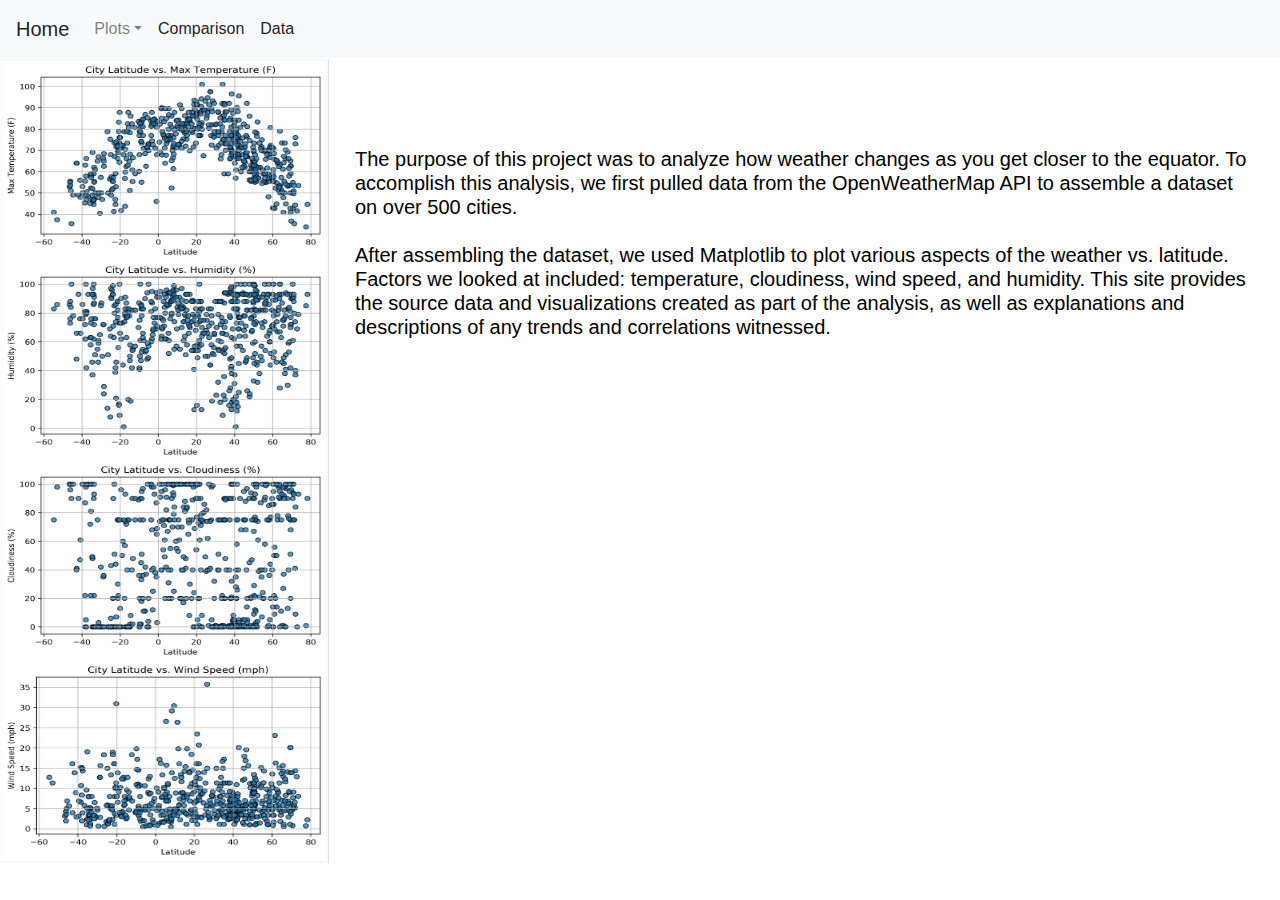
<file: index.html>
<!DOCTYPE html>
<html lang="en-us">
<head>
  <meta charset="UTF-8">
  <title>Web-Design-Challenge</title>
  <link rel="stylesheet" href="https://stackpath.bootstrapcdn.com/bootstrap/4.3.1/css/bootstrap.min.css" integrity="sha384-ggOyR0iXCbMQv3Xipma34MD+dH/1fQ784/j6cY/iJTQUOhcWr7x9JvoRxT2MZw1T" crossorigin="anonymous">
  <link rel="stylesheet" href="style.css">
</head>

<body>

  <!-- navbar configuration -->
  <nav class="navbar navbar-expand-lg navbar-light bg-light">
    <a class="navbar-brand" href="index.html">Home</a>
    <button class="navbar-toggler" type="button" data-toggle="collapse" data-target="#navbarSupportedContent" aria-controls="navbarSupportedContent" aria-expanded="false" aria-label="Toggle navigation">
      <span class="navbar-toggler-icon"></span>
    </button>
    <div class="collapse navbar-collapse" id="navbarSupportedContent">
      <ul class="navbar-nav mr-auto">
        <li class="nav-item dropdown">
          <a class="nav-link dropdown-toggle" href="#" id="navbarDropdown" role="button" data-toggle="dropdown" aria-haspopup="true" aria-expanded="false">Plots</a>
          <div class="dropdown-menu" aria-labelledby="navbarDropdown">
            <a class="dropdown-item" href="fig1.html">Max Temperature</a>
            <a class="dropdown-item" href="fig2.html">Humidity</a>
            <a class="dropdown-item" href="fig3.html">Cloudiness</a>
            <a class="dropdown-item" href="fig4.html">Wind Speed</a>
          </div>
        </li>
        <li class="nav-item active">
          <a class="nav-link" href="comparison.html">Comparison<span class="sr-only">(current)</span></a>
        </li>
        <li class="nav-item active">
          <a class="nav-link" href="data.html">Data<span class="sr-only">(current)</span></a>
        </li>
      </ul>
    </div>
  </nav>
  
  <!-- wrap page content next to sidebar -->
  <div class="d-flex" id="wrapper">

    <!-- sidebar configuration -->
    <div class="bg-light border-right" id="sidebar-wrapper">
    
      <!-- <div class="sidebar-heading">Visualizations</div> -->
      <div class="list-group list-group-flush">
        <a href="fig1.html">
            <img title = "Max Temperature" src="WebVisualizations/Visualizations/Fig1.png" alt="City latitude vs. max temperature in degrees fahrenheit" style="width:324px;height:200px;">
          </a>
          <a href="fig2.html">
            <img title = "Percent Humidity" src="WebVisualizations/Visualizations/Fig2.png" alt="City latitude vs. percent humidity" style="width:324px;height:200px;">
          </a>
          <a href="fig3.html">
            <img title = "Percent Cloudiness" src="WebVisualizations/Visualizations/Fig3.png" alt="City latitude vs. cloudiness percentage" style="width:324px;height:200px;">
          </a>
          <a href="fig4.html">
            <img title = "Wind Speed" src="WebVisualizations/Visualizations/Fig4.png" alt="City latitude vs. wind speed in mph" style="width:324px;height:200px;">
          </a>
      </div>
    </div>

    <!-- landing page content -->
    <div id="page-content-wrapper">
      <div class="container-fluid">
        <h1>Summary: Latitude vs. X</h1>
        <h5>The purpose of this project was to analyze how weather changes as you get closer to the equator. To accomplish this analysis, we first pulled data from the OpenWeatherMap API to assemble a dataset on over 500 cities.<br><br>
        After assembling the dataset, we used Matplotlib to plot various aspects of the weather vs. latitude. Factors we looked at included: temperature, cloudiness, wind speed, and humidity. This site provides the source data and visualizations created as part of the analysis, as well as explanations and descriptions of any trends and correlations witnessed.</h5>
      </div>
    </div>

  </div>

<script src="https://code.jquery.com/jquery-3.3.1.slim.min.js" integrity="sha384-q8i/X+965DzO0rT7abK41JStQIAqVgRVzpbzo5smXKp4YfRvH+8abtTE1Pi6jizo" crossorigin="anonymous"></script>
<script src="https://cdnjs.cloudflare.com/ajax/libs/popper.js/1.14.7/umd/popper.min.js" integrity="sha384-UO2eT0CpHqdSJQ6hJty5KVphtPhzWj9WO1clHTMGa3JDZwrnQq4sF86dIHNDz0W1" crossorigin="anonymous"></script>
<script src="https://stackpath.bootstrapcdn.com/bootstrap/4.3.1/js/bootstrap.min.js" integrity="sha384-JjSmVgyd0p3pXB1rRibZUAYoIIy6OrQ6VrjIEaFf/nJGzIxFDsf4x0xIM+B07jRM" crossorigin="anonymous"></script>

</body>

</html>
</file>
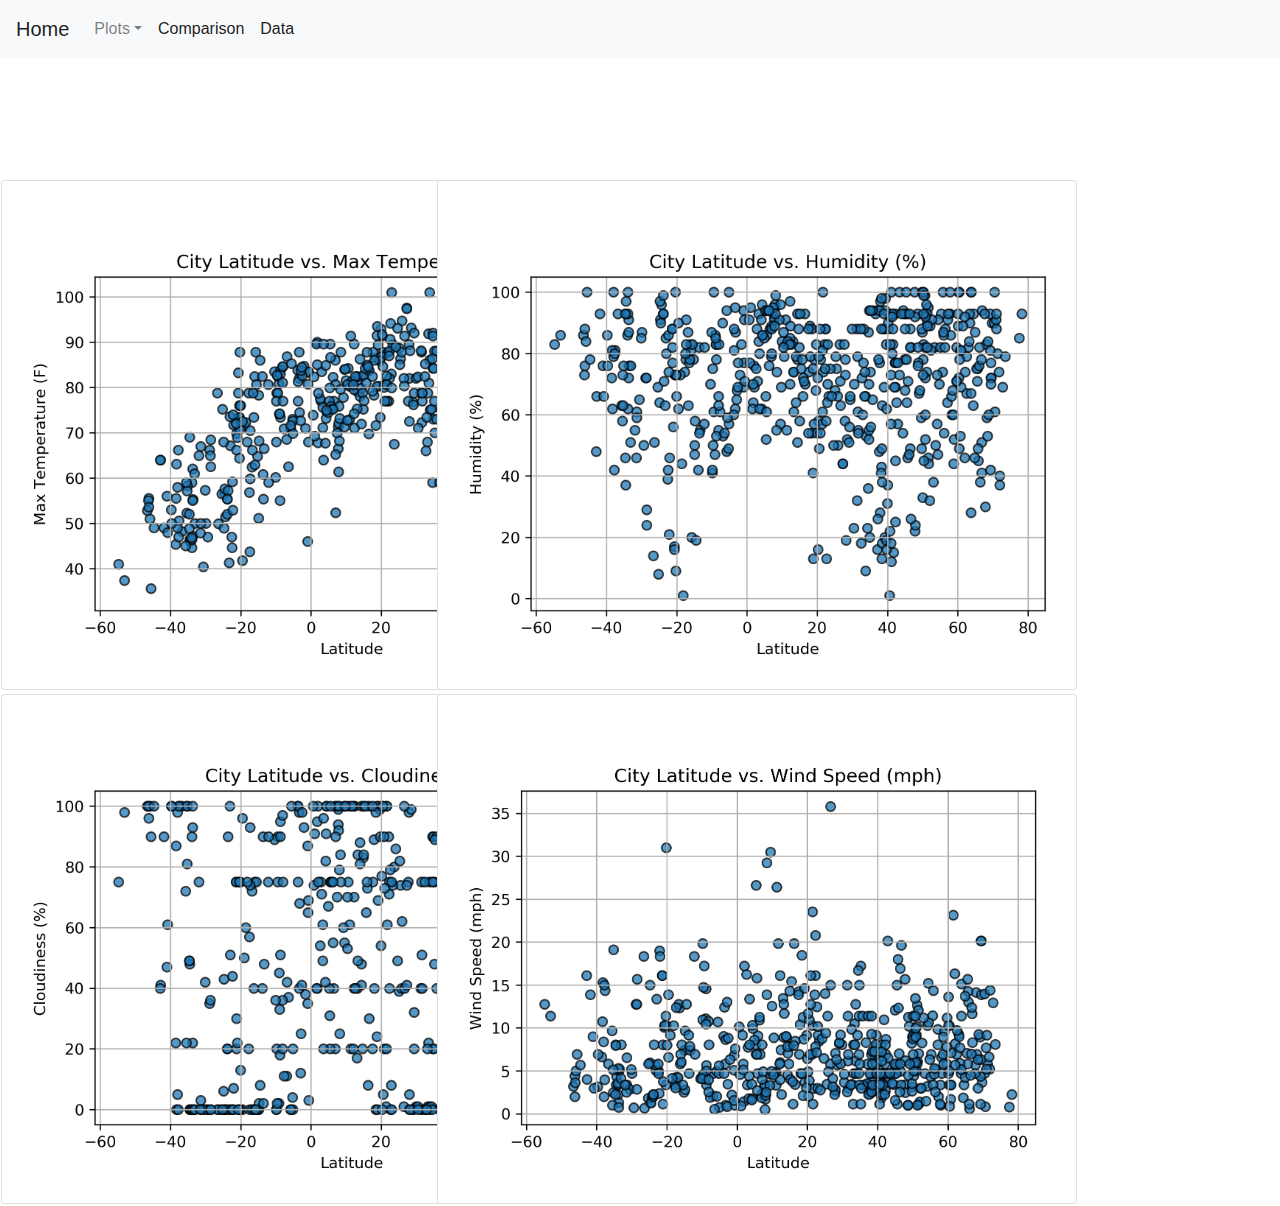
<file: comparison.html>
<!DOCTYPE html>
<html lang="en-us">
<head>
  <meta charset="UTF-8">
  <title>Comparisons</title>
  <link rel="stylesheet" href="https://stackpath.bootstrapcdn.com/bootstrap/4.3.1/css/bootstrap.min.css" integrity="sha384-ggOyR0iXCbMQv3Xipma34MD+dH/1fQ784/j6cY/iJTQUOhcWr7x9JvoRxT2MZw1T" crossorigin="anonymous">
  <link rel="stylesheet" href="style.css">
</head>

<body>

  <!-- navbar configuration -->
  <nav class="navbar navbar-expand-lg navbar-light bg-light">
    <a class="navbar-brand" href="index.html">Home</a>
    <button class="navbar-toggler" type="button" data-toggle="collapse" data-target="#navbarSupportedContent" aria-controls="navbarSupportedContent" aria-expanded="false" aria-label="Toggle navigation">
      <span class="navbar-toggler-icon"></span>
    </button>
    <div class="collapse navbar-collapse" id="navbarSupportedContent">
      <ul class="navbar-nav mr-auto">
        <li class="nav-item dropdown">
          <a class="nav-link dropdown-toggle" href="#" id="navbarDropdown" role="button" data-toggle="dropdown" aria-haspopup="true" aria-expanded="false">Plots</a>
          <div class="dropdown-menu" aria-labelledby="navbarDropdown">
            <a class="dropdown-item" href="fig1.html">Max Temperature</a>
            <a class="dropdown-item" href="fig2.html">Humidity</a>
            <a class="dropdown-item" href="fig3.html">Cloudiness</a>
            <a class="dropdown-item" href="fig4.html">Wind Speed</a>
          </div>
        </li>
        <li class="nav-item active">
          <a class="nav-link" href="comparison.html">Comparison<span class="sr-only">(current)</span></a>
        </li>
        <li class="nav-item active">
          <a class="nav-link" href="data.html">Data<span class="sr-only">(current)</span></a>
        </li>
      </ul>
    </div>
  </nav>

  <!-- display the four visualizations -->
  <h1>Comparison: Latitude vs. X</h1>
  <p>Click any plot to get an in-depth analysis.</p>
  <div class="row">
    <div class="col-lg-4">
      <div class="card" style="width: 40rem;">
        <div class="card-body">
          <h4 class="card-title">vs. Max Temperature</h4>
          <a href="fig1.html">
            <img title = "vs. Max Temperature" src="WebVisualizations/Visualizations/Fig1.png" alt="City latitude vs. max temperature in degrees fahrenheit" style="width:600;height:425px;">
          </a>
        </div>
      </div>
    </div>
    <div class="col-lg-4">
      <div class="card" style="width: 40rem;">
        <div class="card-body">
          <h4 class="card-title">vs. Percent Humidity</h4>
          <a href="fig2.html">
            <img title = "vs. Percent Humidity" src="WebVisualizations/Visualizations/Fig2.png" alt="City latitude vs. percent humidity" style="width:600;height:425px;">
          </a>
        </div>
      </div>
    </div>
  </div>
  <div class="row">
    <div class="col-lg-4">
      <div class="card" style="width: 40rem;">
        <div class="card-body">
          <h4 class="card-title">vs. Percent Cloudiness</h4>
          <a href="fig3.html">
            <img title = "vs. Percent Cloudiness" src="WebVisualizations/Visualizations/Fig3.png" alt="City latitude vs. percent cloudiness" style="width:600;height:425px;">
          </a>
        </div>
      </div>
    </div>
    <div class="col-lg-4">
      <div class="card" style="width: 40rem;">
        <div class="card-body">
          <h4 class="card-title">vs. Wind Speed</h4>
          <a href="fig4.html">
            <img title = "vs. Wind Speed" src="WebVisualizations/Visualizations/Fig4.png" alt="City latitude vs. wind speed in mph" style="width:600;height:425px;">
          </a>
        </div>
      </div>
    </div>
  </div>

<script src="https://code.jquery.com/jquery-3.3.1.slim.min.js" integrity="sha384-q8i/X+965DzO0rT7abK41JStQIAqVgRVzpbzo5smXKp4YfRvH+8abtTE1Pi6jizo" crossorigin="anonymous"></script>
<script src="https://cdnjs.cloudflare.com/ajax/libs/popper.js/1.14.7/umd/popper.min.js" integrity="sha384-UO2eT0CpHqdSJQ6hJty5KVphtPhzWj9WO1clHTMGa3JDZwrnQq4sF86dIHNDz0W1" crossorigin="anonymous"></script>
<script src="https://stackpath.bootstrapcdn.com/bootstrap/4.3.1/js/bootstrap.min.js" integrity="sha384-JjSmVgyd0p3pXB1rRibZUAYoIIy6OrQ6VrjIEaFf/nJGzIxFDsf4x0xIM+B07jRM" crossorigin="anonymous"></script>

</body>

</html>
</file>
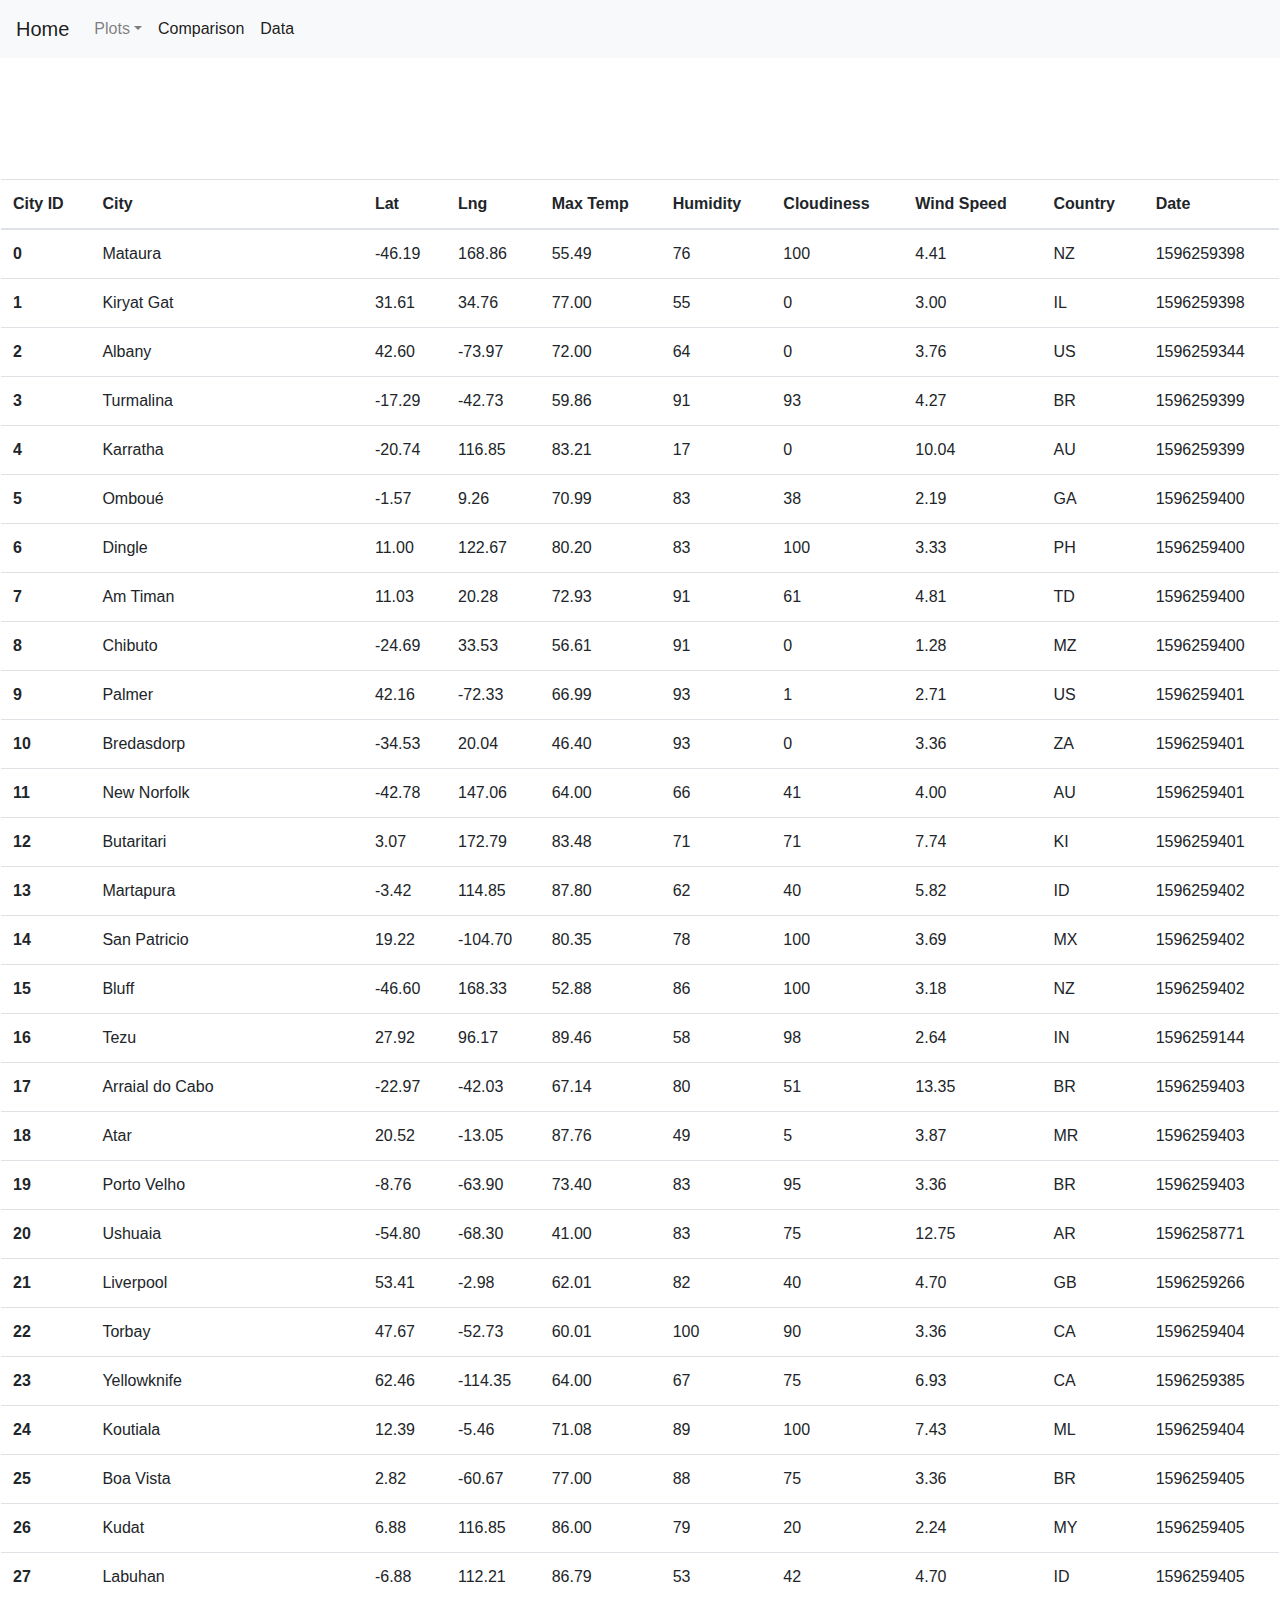
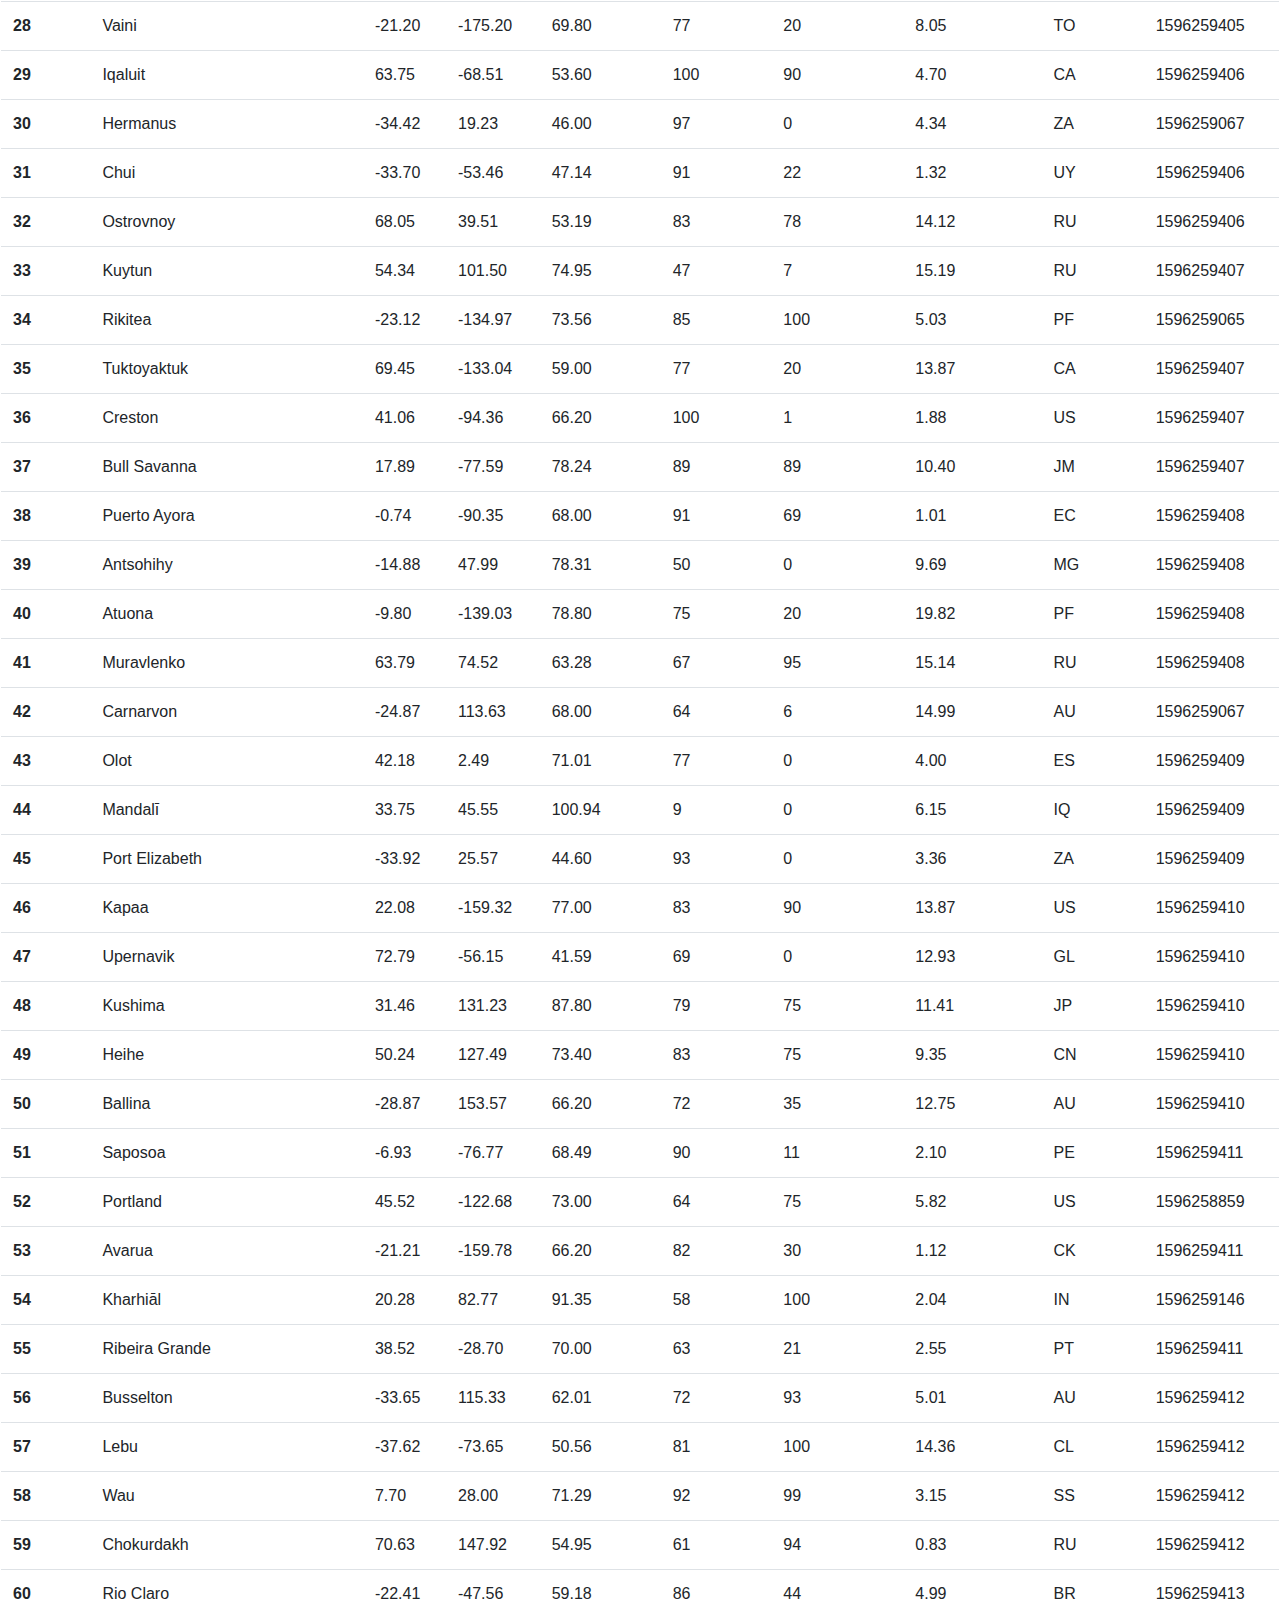
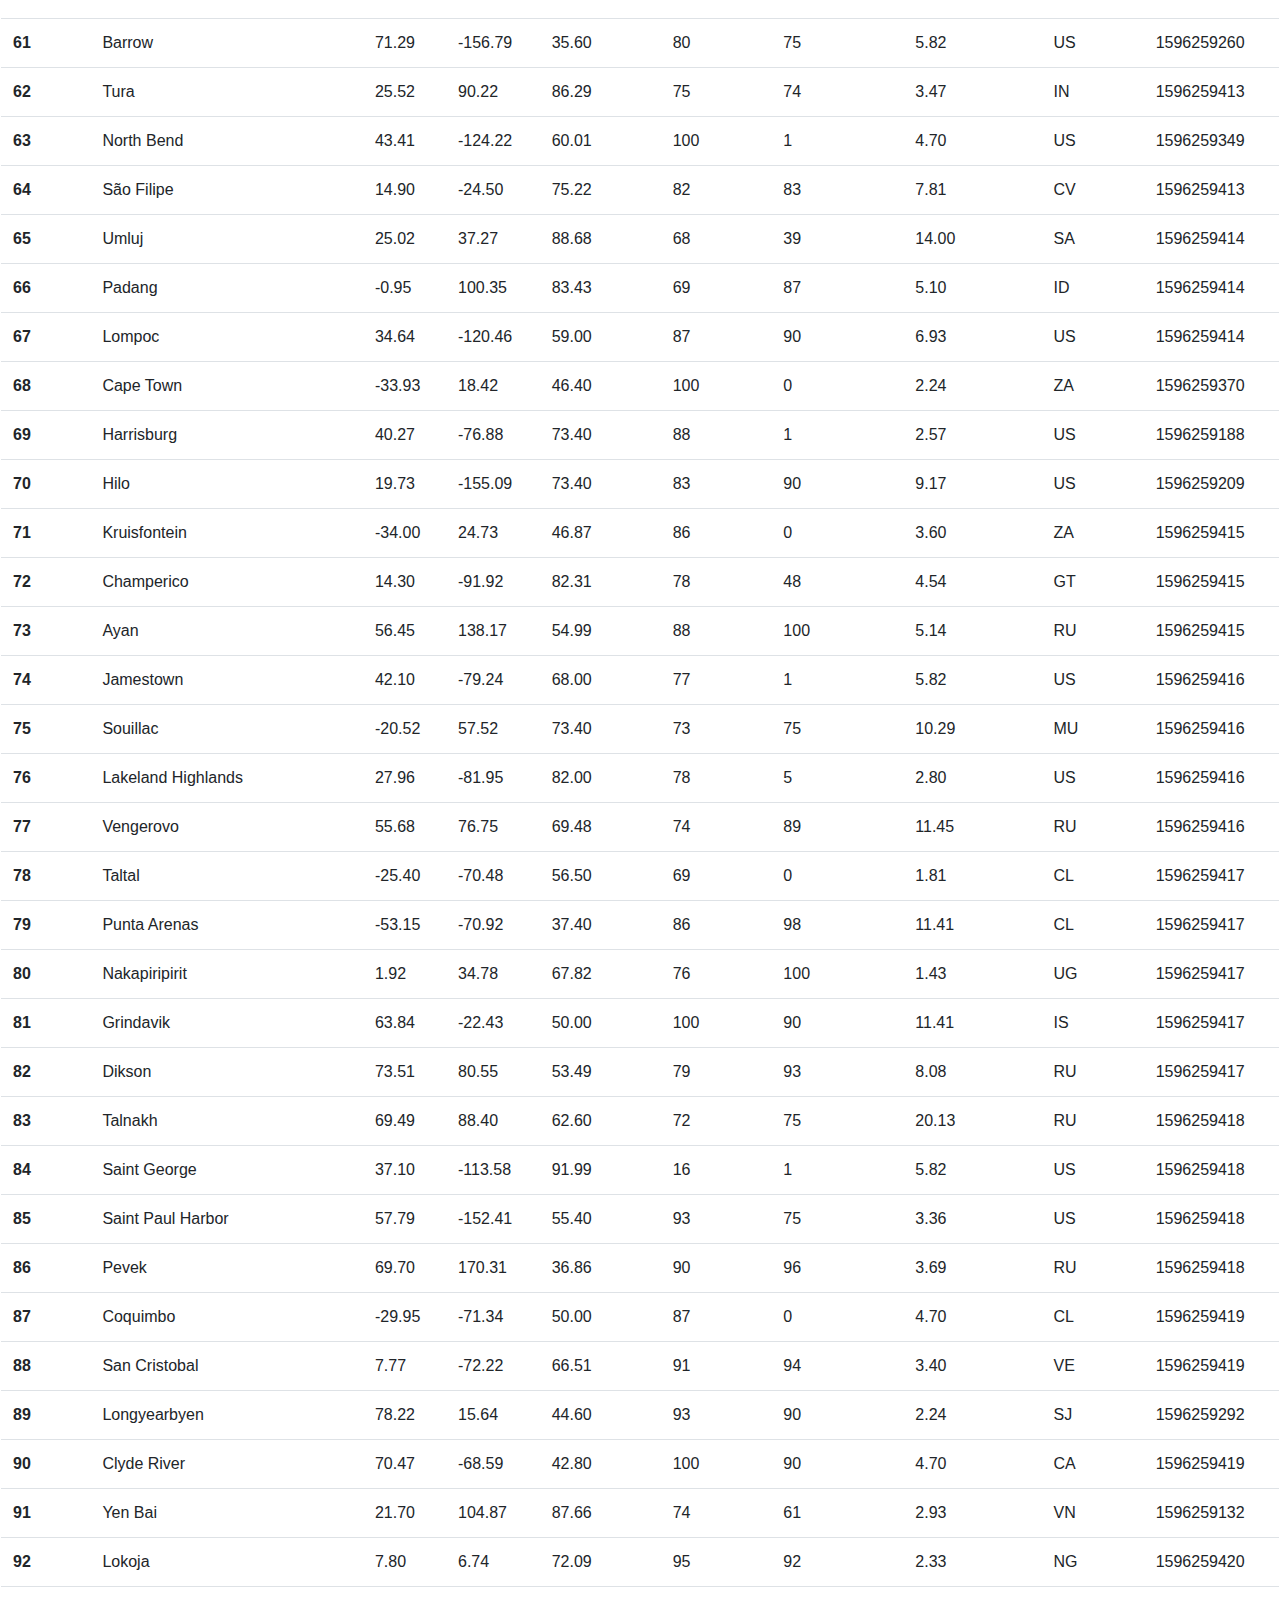
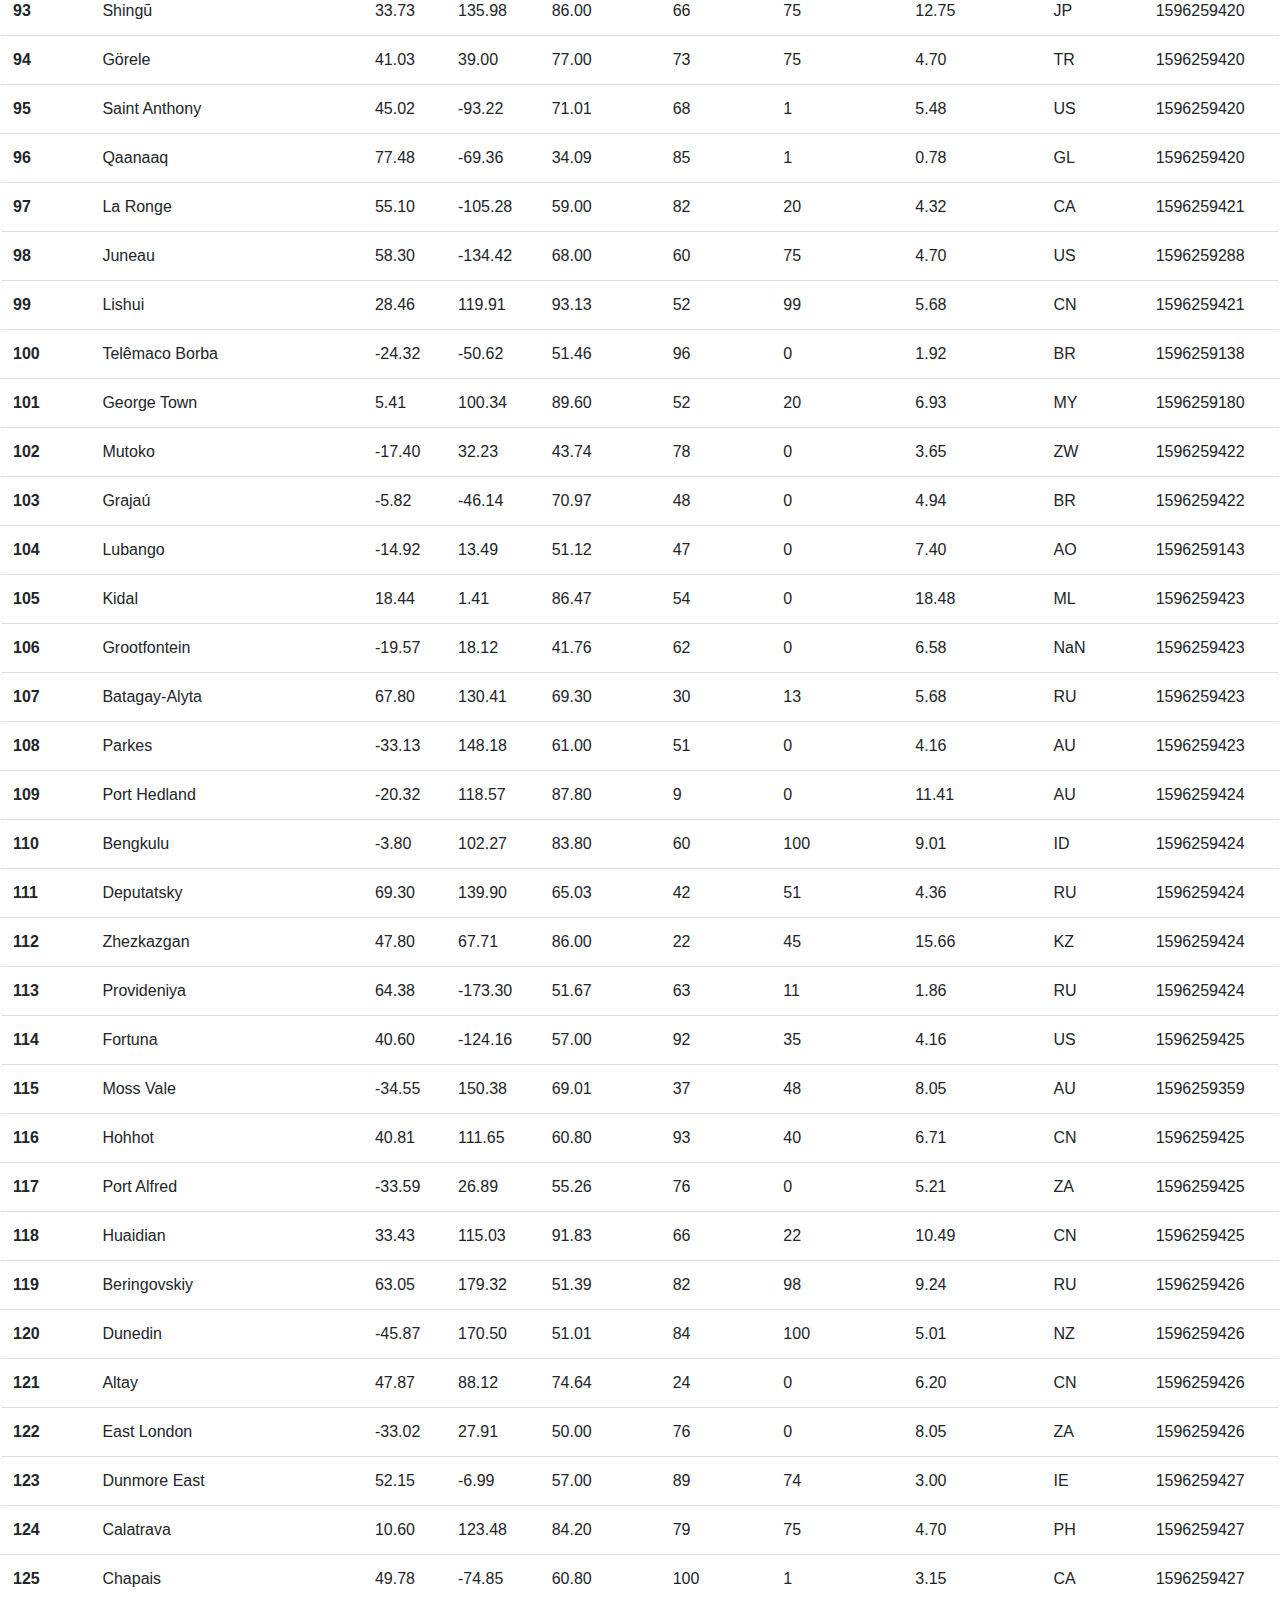
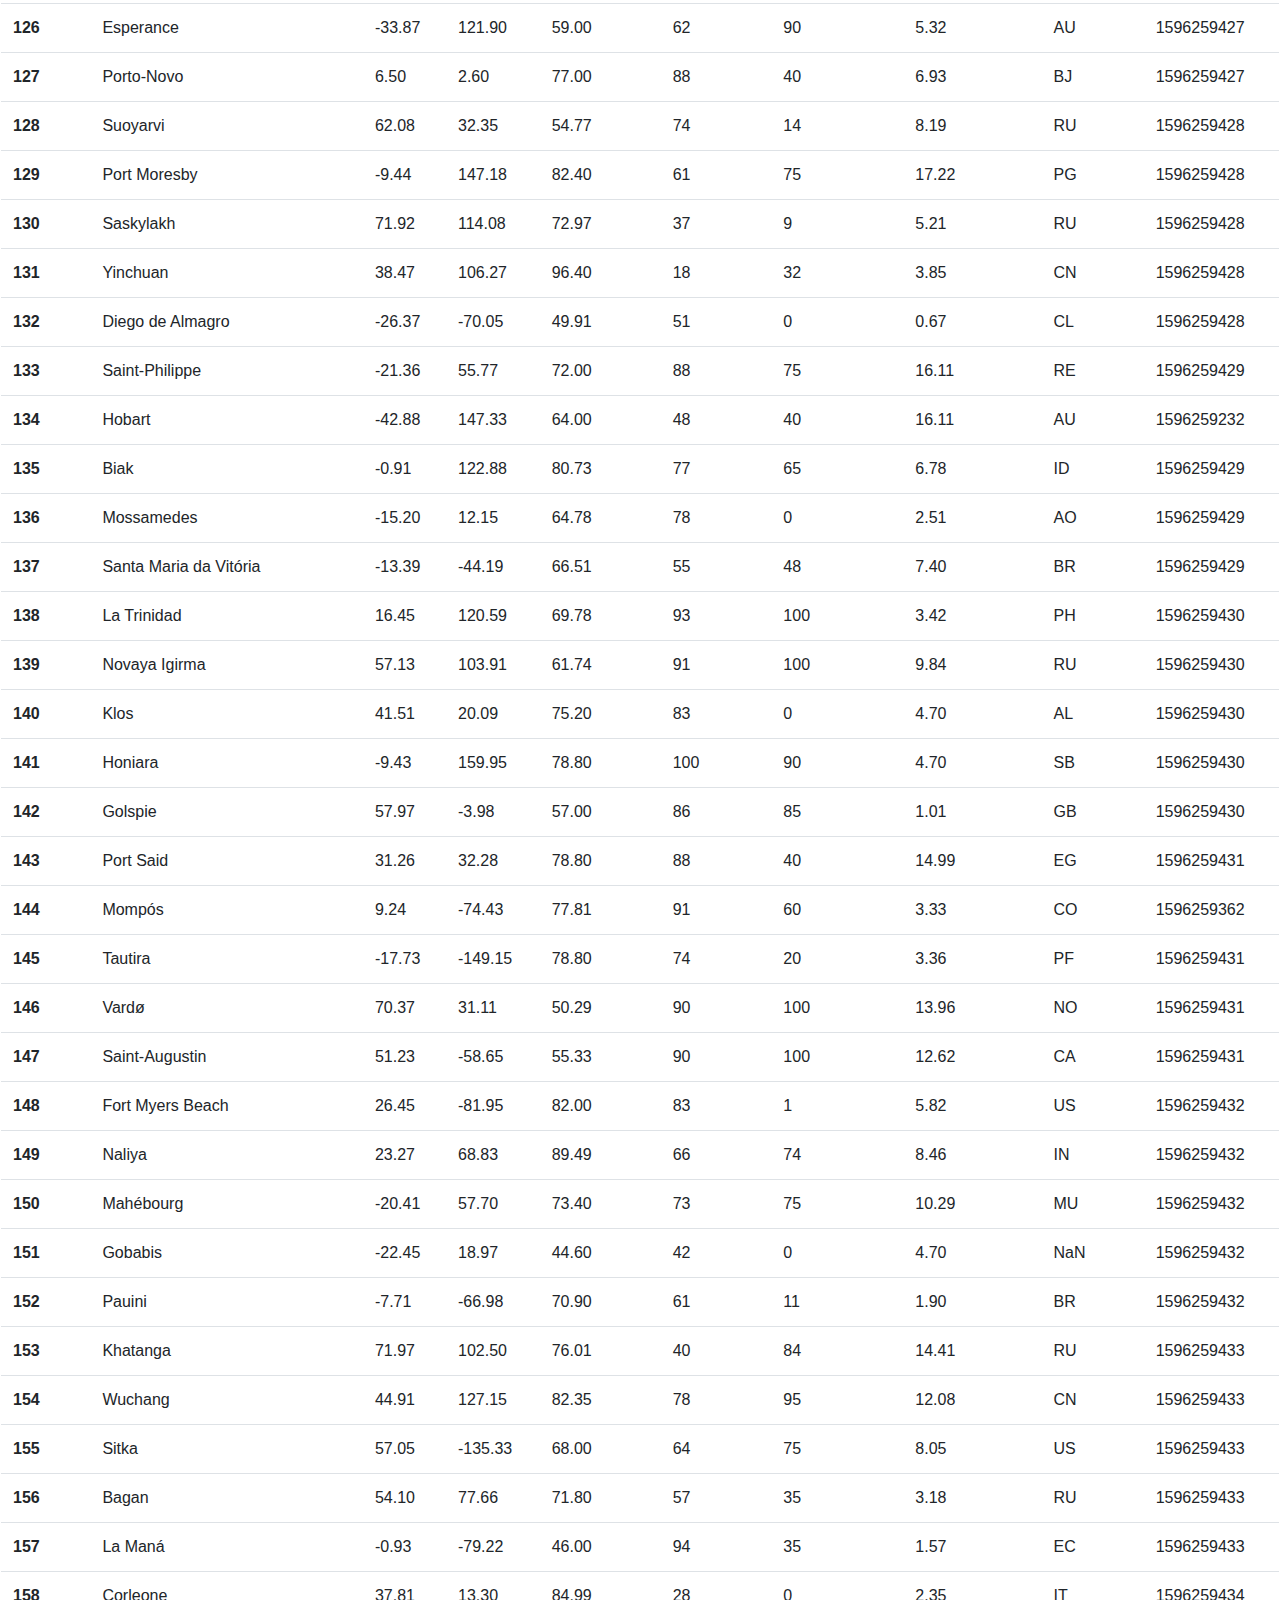
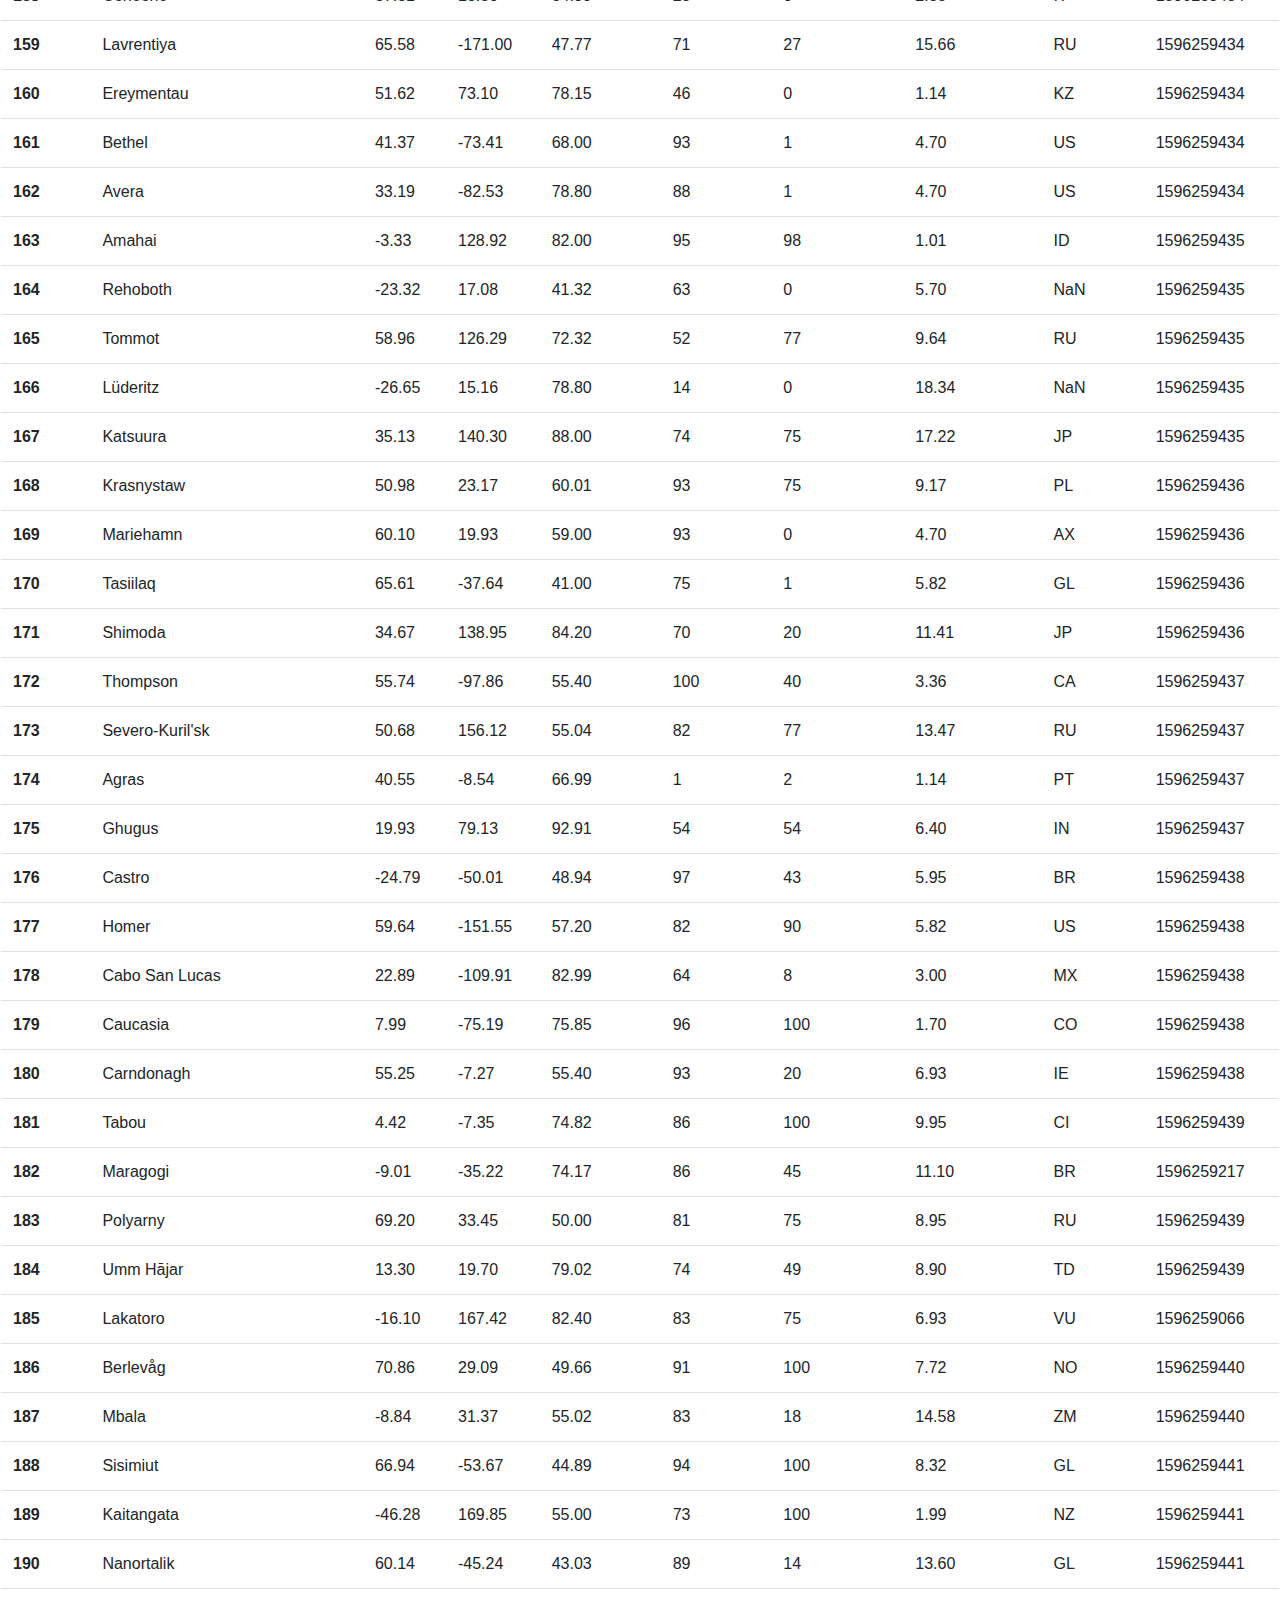
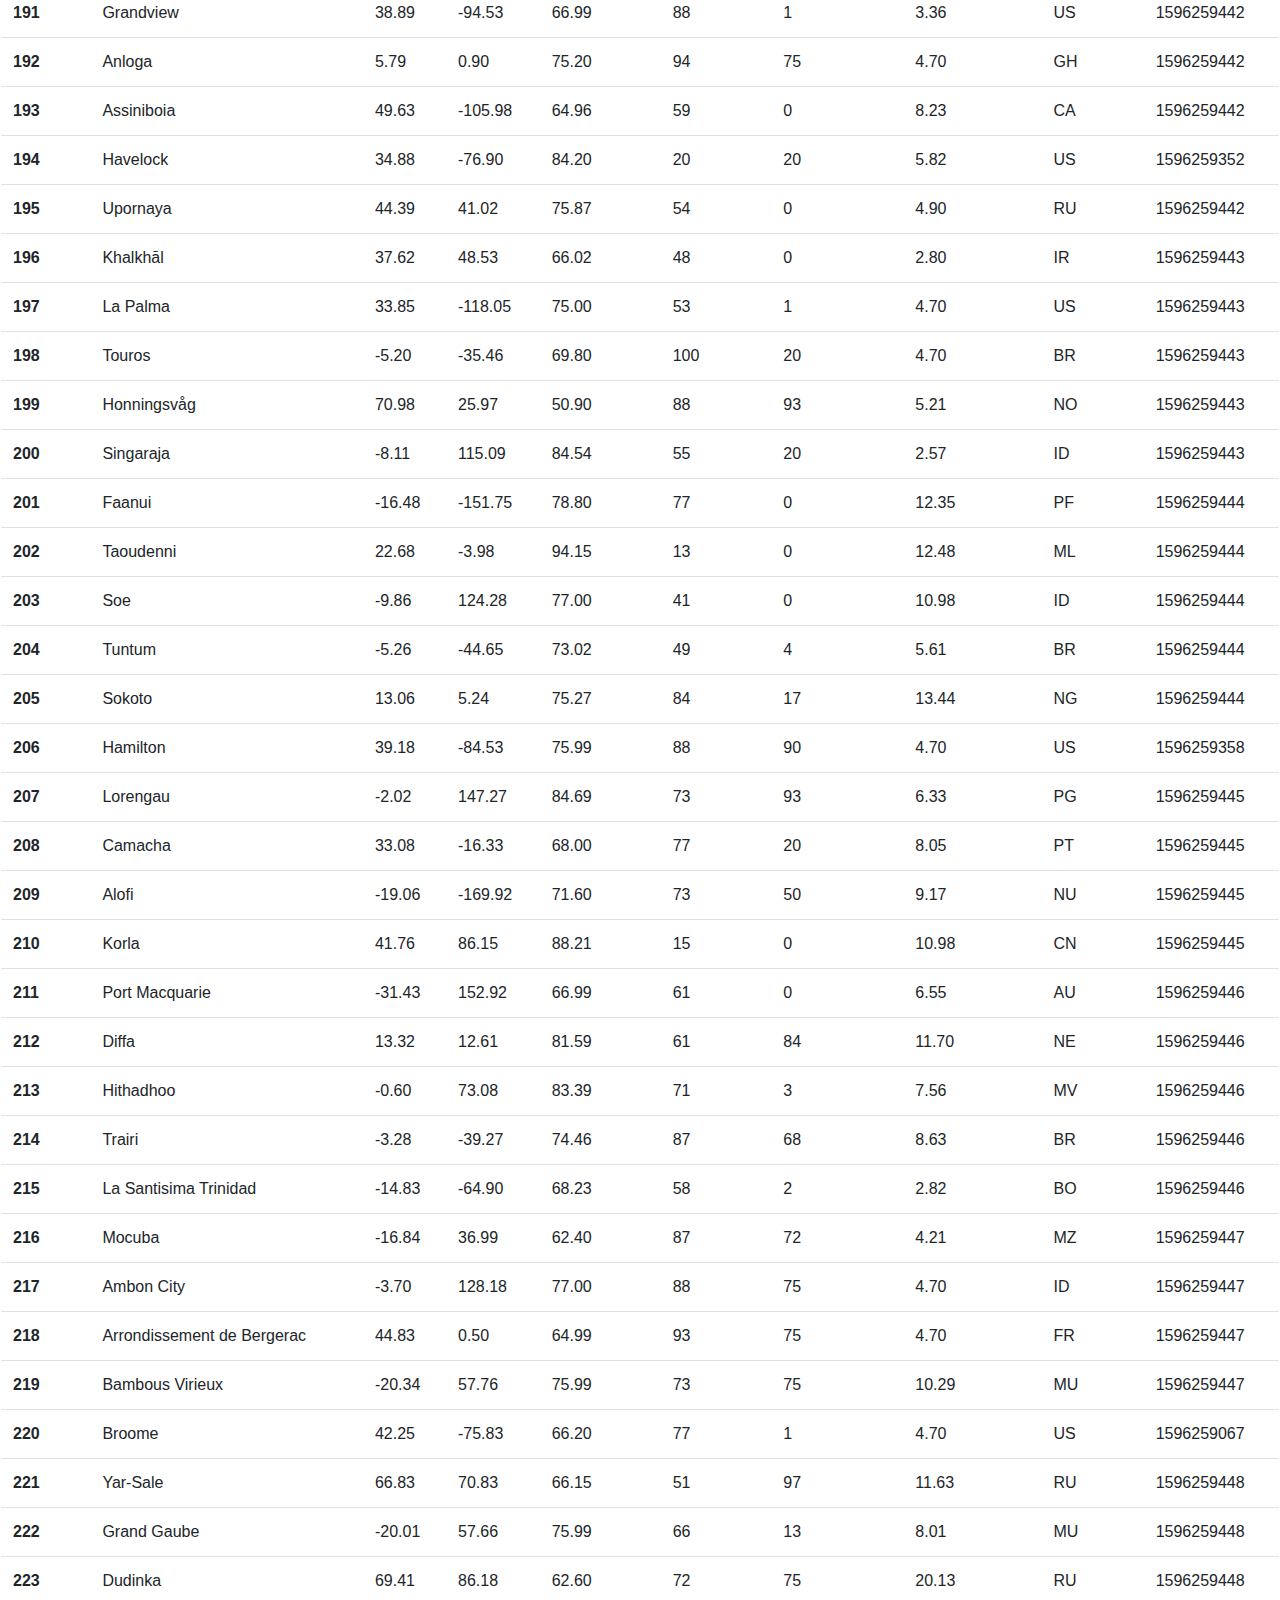
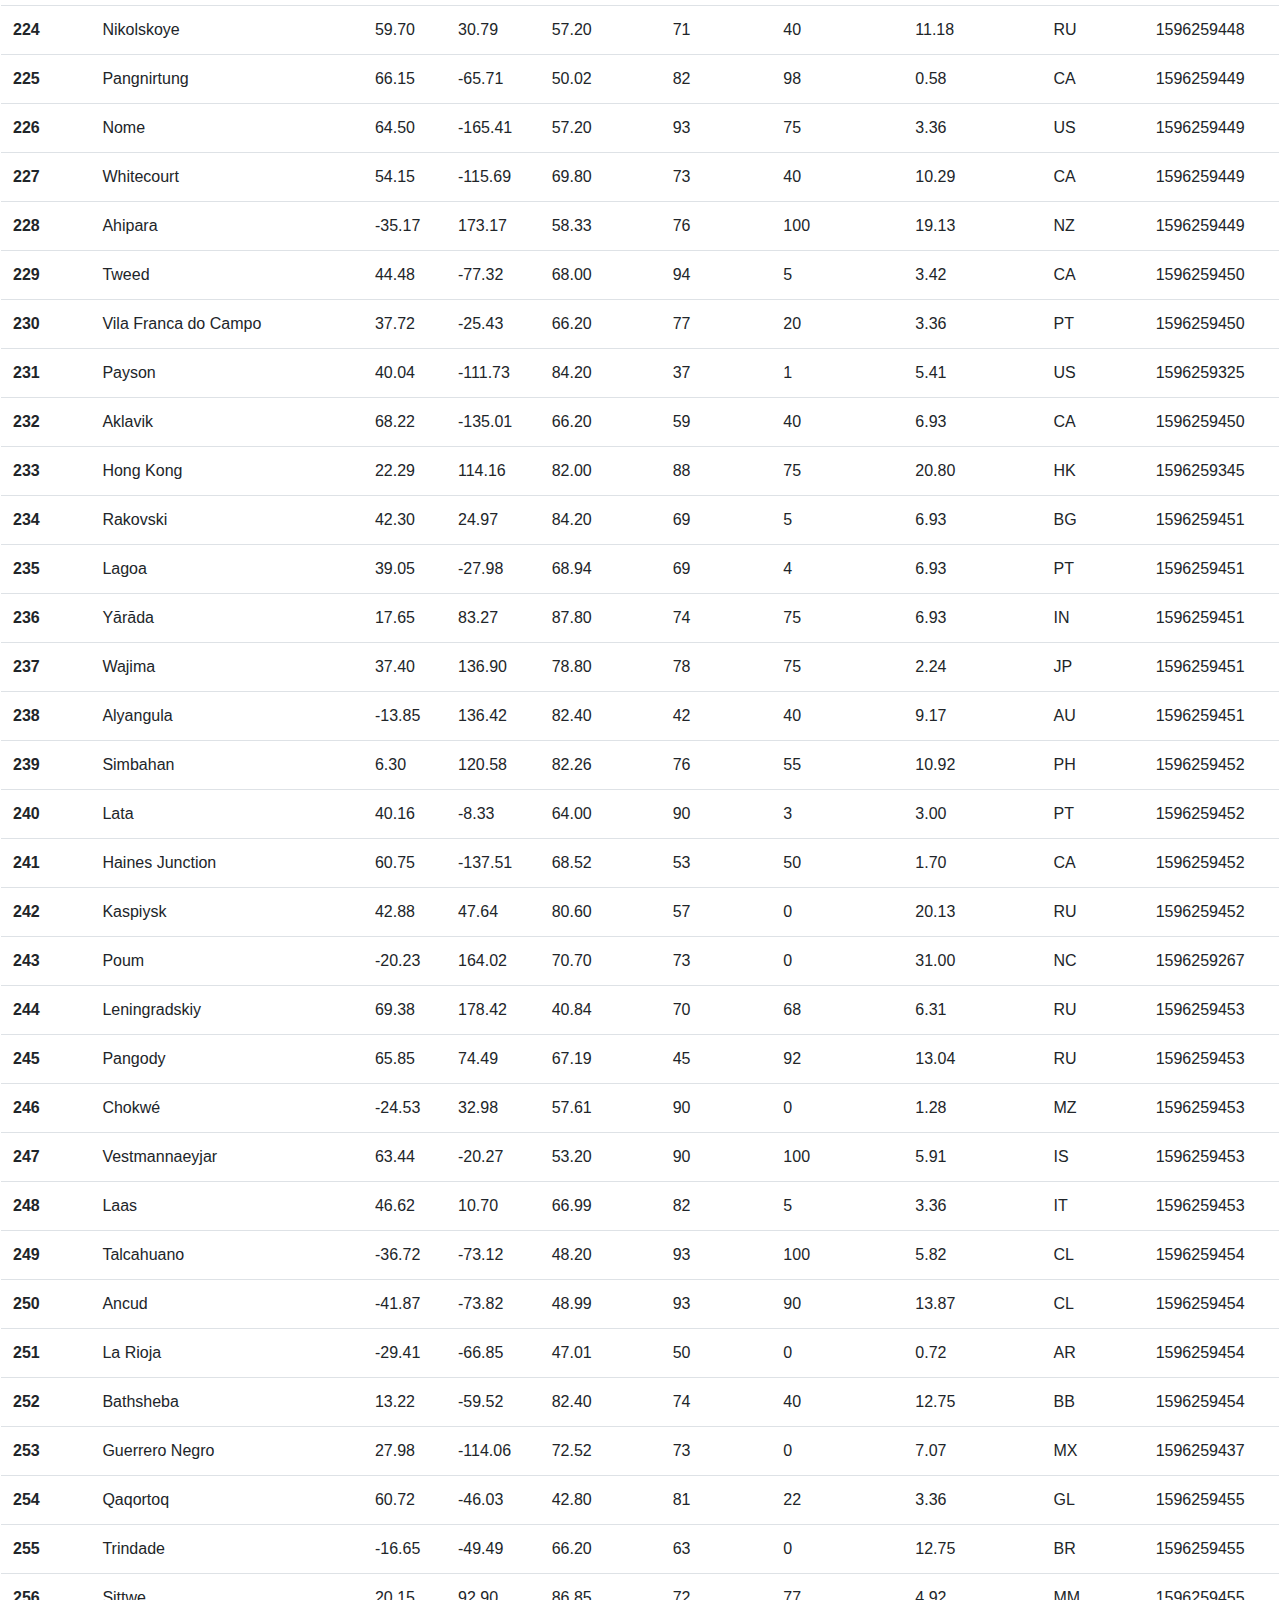
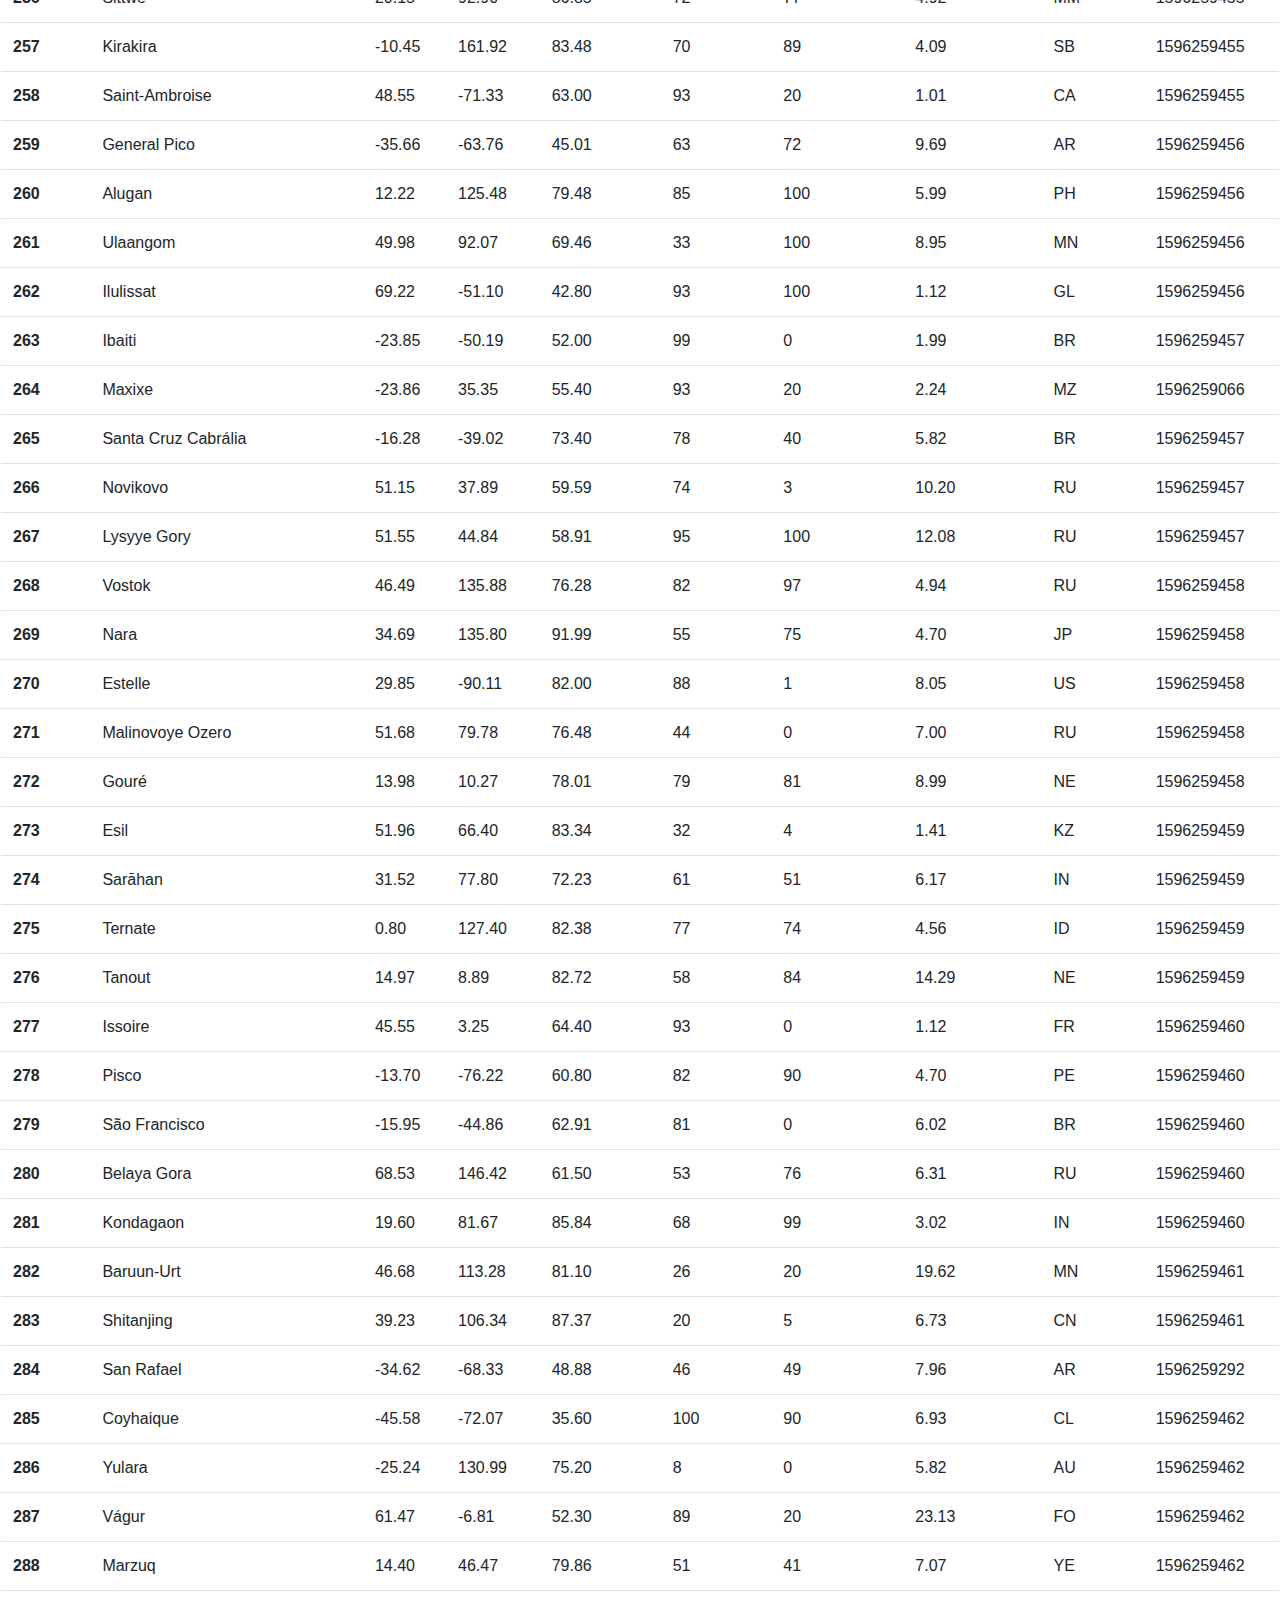
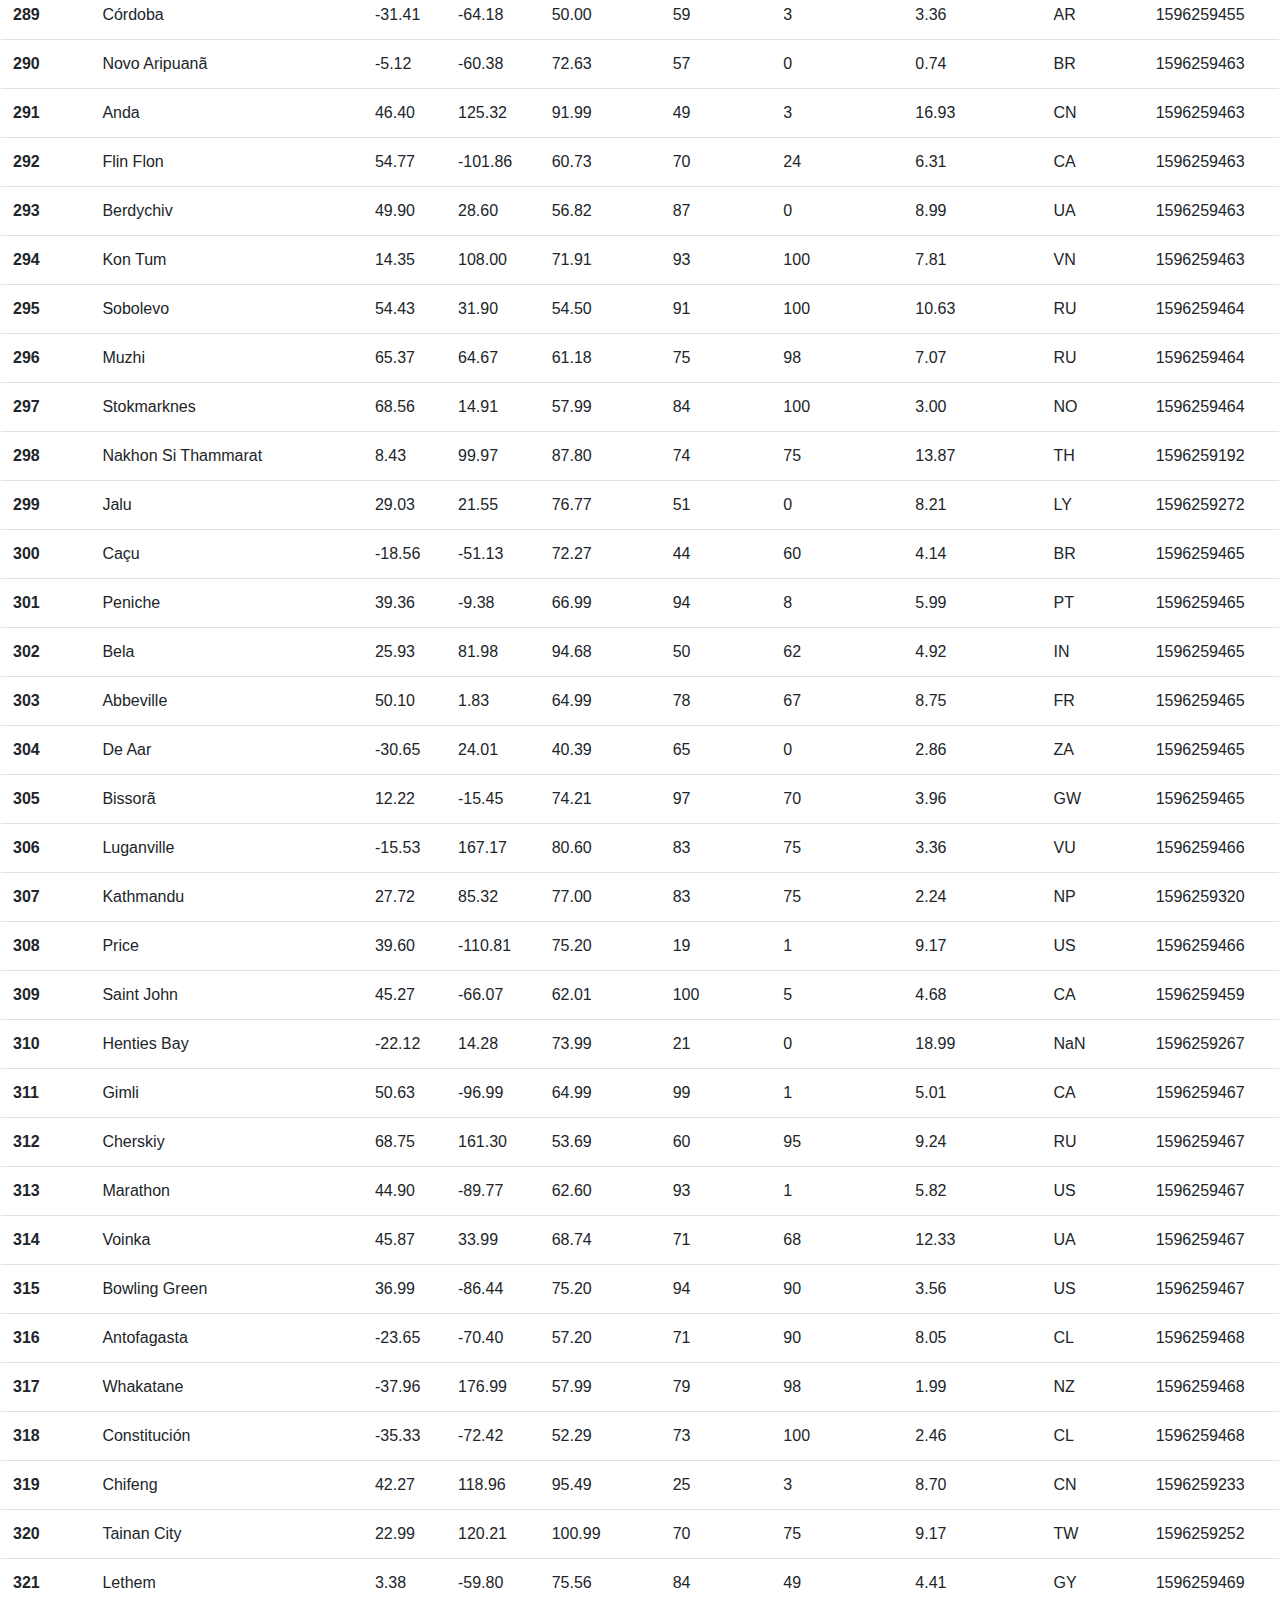
<file: data.html>
<!DOCTYPE html>
<html lang="en-us">
<head>
  <meta charset="UTF-8">
  <title>Data</title>
  <link rel="stylesheet" href="https://stackpath.bootstrapcdn.com/bootstrap/4.3.1/css/bootstrap.min.css" integrity="sha384-ggOyR0iXCbMQv3Xipma34MD+dH/1fQ784/j6cY/iJTQUOhcWr7x9JvoRxT2MZw1T" crossorigin="anonymous">
  <link rel="stylesheet" href="style.css">
</head>

<body>

  <!-- navbar configuration -->
  <nav class="navbar navbar-expand-lg navbar-light bg-light">
    <a class="navbar-brand" href="index.html">Home</a>
    <button class="navbar-toggler" type="button" data-toggle="collapse" data-target="#navbarSupportedContent" aria-controls="navbarSupportedContent" aria-expanded="false" aria-label="Toggle navigation">
      <span class="navbar-toggler-icon"></span>
    </button>
    <div class="collapse navbar-collapse" id="navbarSupportedContent">
      <ul class="navbar-nav mr-auto">
        <li class="nav-item dropdown">
          <a class="nav-link dropdown-toggle" href="#" id="navbarDropdown" role="button" data-toggle="dropdown" aria-haspopup="true" aria-expanded="false">Plots</a>
          <div class="dropdown-menu" aria-labelledby="navbarDropdown">
            <a class="dropdown-item" href="fig1.html">Max Temperature</a>
            <a class="dropdown-item" href="fig2.html">Humidity</a>
            <a class="dropdown-item" href="fig3.html">Cloudiness</a>
            <a class="dropdown-item" href="fig4.html">Wind Speed</a>
          </div>
        </li>
        <li class="nav-item active">
          <a class="nav-link" href="comparison.html">Comparison<span class="sr-only">(current)</span></a>
        </li>
        <li class="nav-item active">
          <a class="nav-link" href="data.html">Data<span class="sr-only">(current)</span></a>
        </li>
      </ul>
    </div>
  </nav>
    
  <h1>Data</h1>
  <p>The following table includes all of the cities used for plotting during this project.</p>

 <div class="table-responsive">
   <table class="table"> 
    <thead>
      <tr style="text-align: left;">
        <th>City ID</th>
        <th>City</th>
        <th>Lat</th>
        <th>Lng</th>
        <th>Max Temp</th>
        <th>Humidity</th>
        <th>Cloudiness</th>
        <th>Wind Speed</th>
        <th>Country</th>
        <th>Date</th>
      </tr>
    </thead>
    <tbody>
      <tr>
        <th>0</th>
        <td>Mataura</td>
        <td>-46.19</td>
        <td>168.86</td>
        <td>55.49</td>
        <td>76</td>
        <td>100</td>
        <td>4.41</td>
        <td>NZ</td>
        <td>1596259398</td>
      </tr>
      <tr>
        <th>1</th>
        <td>Kiryat Gat</td>
        <td>31.61</td>
        <td>34.76</td>
        <td>77.00</td>
        <td>55</td>
        <td>0</td>
        <td>3.00</td>
        <td>IL</td>
        <td>1596259398</td>
      </tr>
      <tr>
        <th>2</th>
        <td>Albany</td>
        <td>42.60</td>
        <td>-73.97</td>
        <td>72.00</td>
        <td>64</td>
        <td>0</td>
        <td>3.76</td>
        <td>US</td>
        <td>1596259344</td>
      </tr>
      <tr>
        <th>3</th>
        <td>Turmalina</td>
        <td>-17.29</td>
        <td>-42.73</td>
        <td>59.86</td>
        <td>91</td>
        <td>93</td>
        <td>4.27</td>
        <td>BR</td>
        <td>1596259399</td>
      </tr>
      <tr>
        <th>4</th>
        <td>Karratha</td>
        <td>-20.74</td>
        <td>116.85</td>
        <td>83.21</td>
        <td>17</td>
        <td>0</td>
        <td>10.04</td>
        <td>AU</td>
        <td>1596259399</td>
      </tr>
      <tr>
        <th>5</th>
        <td>Omboué</td>
        <td>-1.57</td>
        <td>9.26</td>
        <td>70.99</td>
        <td>83</td>
        <td>38</td>
        <td>2.19</td>
        <td>GA</td>
        <td>1596259400</td>
      </tr>
      <tr>
        <th>6</th>
        <td>Dingle</td>
        <td>11.00</td>
        <td>122.67</td>
        <td>80.20</td>
        <td>83</td>
        <td>100</td>
        <td>3.33</td>
        <td>PH</td>
        <td>1596259400</td>
      </tr>
      <tr>
        <th>7</th>
        <td>Am Timan</td>
        <td>11.03</td>
        <td>20.28</td>
        <td>72.93</td>
        <td>91</td>
        <td>61</td>
        <td>4.81</td>
        <td>TD</td>
        <td>1596259400</td>
      </tr>
      <tr>
        <th>8</th>
        <td>Chibuto</td>
        <td>-24.69</td>
        <td>33.53</td>
        <td>56.61</td>
        <td>91</td>
        <td>0</td>
        <td>1.28</td>
        <td>MZ</td>
        <td>1596259400</td>
      </tr>
      <tr>
        <th>9</th>
        <td>Palmer</td>
        <td>42.16</td>
        <td>-72.33</td>
        <td>66.99</td>
        <td>93</td>
        <td>1</td>
        <td>2.71</td>
        <td>US</td>
        <td>1596259401</td>
      </tr>
      <tr>
        <th>10</th>
        <td>Bredasdorp</td>
        <td>-34.53</td>
        <td>20.04</td>
        <td>46.40</td>
        <td>93</td>
        <td>0</td>
        <td>3.36</td>
        <td>ZA</td>
        <td>1596259401</td>
      </tr>
      <tr>
        <th>11</th>
        <td>New Norfolk</td>
        <td>-42.78</td>
        <td>147.06</td>
        <td>64.00</td>
        <td>66</td>
        <td>41</td>
        <td>4.00</td>
        <td>AU</td>
        <td>1596259401</td>
      </tr>
      <tr>
        <th>12</th>
        <td>Butaritari</td>
        <td>3.07</td>
        <td>172.79</td>
        <td>83.48</td>
        <td>71</td>
        <td>71</td>
        <td>7.74</td>
        <td>KI</td>
        <td>1596259401</td>
      </tr>
      <tr>
        <th>13</th>
        <td>Martapura</td>
        <td>-3.42</td>
        <td>114.85</td>
        <td>87.80</td>
        <td>62</td>
        <td>40</td>
        <td>5.82</td>
        <td>ID</td>
        <td>1596259402</td>
      </tr>
      <tr>
        <th>14</th>
        <td>San Patricio</td>
        <td>19.22</td>
        <td>-104.70</td>
        <td>80.35</td>
        <td>78</td>
        <td>100</td>
        <td>3.69</td>
        <td>MX</td>
        <td>1596259402</td>
      </tr>
      <tr>
        <th>15</th>
        <td>Bluff</td>
        <td>-46.60</td>
        <td>168.33</td>
        <td>52.88</td>
        <td>86</td>
        <td>100</td>
        <td>3.18</td>
        <td>NZ</td>
        <td>1596259402</td>
      </tr>
      <tr>
        <th>16</th>
        <td>Tezu</td>
        <td>27.92</td>
        <td>96.17</td>
        <td>89.46</td>
        <td>58</td>
        <td>98</td>
        <td>2.64</td>
        <td>IN</td>
        <td>1596259144</td>
      </tr>
      <tr>
        <th>17</th>
        <td>Arraial do Cabo</td>
        <td>-22.97</td>
        <td>-42.03</td>
        <td>67.14</td>
        <td>80</td>
        <td>51</td>
        <td>13.35</td>
        <td>BR</td>
        <td>1596259403</td>
      </tr>
      <tr>
        <th>18</th>
        <td>Atar</td>
        <td>20.52</td>
        <td>-13.05</td>
        <td>87.76</td>
        <td>49</td>
        <td>5</td>
        <td>3.87</td>
        <td>MR</td>
        <td>1596259403</td>
      </tr>
      <tr>
        <th>19</th>
        <td>Porto Velho</td>
        <td>-8.76</td>
        <td>-63.90</td>
        <td>73.40</td>
        <td>83</td>
        <td>95</td>
        <td>3.36</td>
        <td>BR</td>
        <td>1596259403</td>
      </tr>
      <tr>
        <th>20</th>
        <td>Ushuaia</td>
        <td>-54.80</td>
        <td>-68.30</td>
        <td>41.00</td>
        <td>83</td>
        <td>75</td>
        <td>12.75</td>
        <td>AR</td>
        <td>1596258771</td>
      </tr>
      <tr>
        <th>21</th>
        <td>Liverpool</td>
        <td>53.41</td>
        <td>-2.98</td>
        <td>62.01</td>
        <td>82</td>
        <td>40</td>
        <td>4.70</td>
        <td>GB</td>
        <td>1596259266</td>
      </tr>
      <tr>
        <th>22</th>
        <td>Torbay</td>
        <td>47.67</td>
        <td>-52.73</td>
        <td>60.01</td>
        <td>100</td>
        <td>90</td>
        <td>3.36</td>
        <td>CA</td>
        <td>1596259404</td>
      </tr>
      <tr>
        <th>23</th>
        <td>Yellowknife</td>
        <td>62.46</td>
        <td>-114.35</td>
        <td>64.00</td>
        <td>67</td>
        <td>75</td>
        <td>6.93</td>
        <td>CA</td>
        <td>1596259385</td>
      </tr>
      <tr>
        <th>24</th>
        <td>Koutiala</td>
        <td>12.39</td>
        <td>-5.46</td>
        <td>71.08</td>
        <td>89</td>
        <td>100</td>
        <td>7.43</td>
        <td>ML</td>
        <td>1596259404</td>
      </tr>
      <tr>
        <th>25</th>
        <td>Boa Vista</td>
        <td>2.82</td>
        <td>-60.67</td>
        <td>77.00</td>
        <td>88</td>
        <td>75</td>
        <td>3.36</td>
        <td>BR</td>
        <td>1596259405</td>
      </tr>
      <tr>
        <th>26</th>
        <td>Kudat</td>
        <td>6.88</td>
        <td>116.85</td>
        <td>86.00</td>
        <td>79</td>
        <td>20</td>
        <td>2.24</td>
        <td>MY</td>
        <td>1596259405</td>
      </tr>
      <tr>
        <th>27</th>
        <td>Labuhan</td>
        <td>-6.88</td>
        <td>112.21</td>
        <td>86.79</td>
        <td>53</td>
        <td>42</td>
        <td>4.70</td>
        <td>ID</td>
        <td>1596259405</td>
      </tr>
      <tr>
        <th>28</th>
        <td>Vaini</td>
        <td>-21.20</td>
        <td>-175.20</td>
        <td>69.80</td>
        <td>77</td>
        <td>20</td>
        <td>8.05</td>
        <td>TO</td>
        <td>1596259405</td>
      </tr>
      <tr>
        <th>29</th>
        <td>Iqaluit</td>
        <td>63.75</td>
        <td>-68.51</td>
        <td>53.60</td>
        <td>100</td>
        <td>90</td>
        <td>4.70</td>
        <td>CA</td>
        <td>1596259406</td>
      </tr>
      <tr>
        <th>30</th>
        <td>Hermanus</td>
        <td>-34.42</td>
        <td>19.23</td>
        <td>46.00</td>
        <td>97</td>
        <td>0</td>
        <td>4.34</td>
        <td>ZA</td>
        <td>1596259067</td>
      </tr>
      <tr>
        <th>31</th>
        <td>Chui</td>
        <td>-33.70</td>
        <td>-53.46</td>
        <td>47.14</td>
        <td>91</td>
        <td>22</td>
        <td>1.32</td>
        <td>UY</td>
        <td>1596259406</td>
      </tr>
      <tr>
        <th>32</th>
        <td>Ostrovnoy</td>
        <td>68.05</td>
        <td>39.51</td>
        <td>53.19</td>
        <td>83</td>
        <td>78</td>
        <td>14.12</td>
        <td>RU</td>
        <td>1596259406</td>
      </tr>
      <tr>
        <th>33</th>
        <td>Kuytun</td>
        <td>54.34</td>
        <td>101.50</td>
        <td>74.95</td>
        <td>47</td>
        <td>7</td>
        <td>15.19</td>
        <td>RU</td>
        <td>1596259407</td>
      </tr>
      <tr>
        <th>34</th>
        <td>Rikitea</td>
        <td>-23.12</td>
        <td>-134.97</td>
        <td>73.56</td>
        <td>85</td>
        <td>100</td>
        <td>5.03</td>
        <td>PF</td>
        <td>1596259065</td>
      </tr>
      <tr>
        <th>35</th>
        <td>Tuktoyaktuk</td>
        <td>69.45</td>
        <td>-133.04</td>
        <td>59.00</td>
        <td>77</td>
        <td>20</td>
        <td>13.87</td>
        <td>CA</td>
        <td>1596259407</td>
      </tr>
      <tr>
        <th>36</th>
        <td>Creston</td>
        <td>41.06</td>
        <td>-94.36</td>
        <td>66.20</td>
        <td>100</td>
        <td>1</td>
        <td>1.88</td>
        <td>US</td>
        <td>1596259407</td>
      </tr>
      <tr>
        <th>37</th>
        <td>Bull Savanna</td>
        <td>17.89</td>
        <td>-77.59</td>
        <td>78.24</td>
        <td>89</td>
        <td>89</td>
        <td>10.40</td>
        <td>JM</td>
        <td>1596259407</td>
      </tr>
      <tr>
        <th>38</th>
        <td>Puerto Ayora</td>
        <td>-0.74</td>
        <td>-90.35</td>
        <td>68.00</td>
        <td>91</td>
        <td>69</td>
        <td>1.01</td>
        <td>EC</td>
        <td>1596259408</td>
      </tr>
      <tr>
        <th>39</th>
        <td>Antsohihy</td>
        <td>-14.88</td>
        <td>47.99</td>
        <td>78.31</td>
        <td>50</td>
        <td>0</td>
        <td>9.69</td>
        <td>MG</td>
        <td>1596259408</td>
      </tr>
      <tr>
        <th>40</th>
        <td>Atuona</td>
        <td>-9.80</td>
        <td>-139.03</td>
        <td>78.80</td>
        <td>75</td>
        <td>20</td>
        <td>19.82</td>
        <td>PF</td>
        <td>1596259408</td>
      </tr>
      <tr>
        <th>41</th>
        <td>Muravlenko</td>
        <td>63.79</td>
        <td>74.52</td>
        <td>63.28</td>
        <td>67</td>
        <td>95</td>
        <td>15.14</td>
        <td>RU</td>
        <td>1596259408</td>
      </tr>
      <tr>
        <th>42</th>
        <td>Carnarvon</td>
        <td>-24.87</td>
        <td>113.63</td>
        <td>68.00</td>
        <td>64</td>
        <td>6</td>
        <td>14.99</td>
        <td>AU</td>
        <td>1596259067</td>
      </tr>
      <tr>
        <th>43</th>
        <td>Olot</td>
        <td>42.18</td>
        <td>2.49</td>
        <td>71.01</td>
        <td>77</td>
        <td>0</td>
        <td>4.00</td>
        <td>ES</td>
        <td>1596259409</td>
      </tr>
      <tr>
        <th>44</th>
        <td>Mandalī</td>
        <td>33.75</td>
        <td>45.55</td>
        <td>100.94</td>
        <td>9</td>
        <td>0</td>
        <td>6.15</td>
        <td>IQ</td>
        <td>1596259409</td>
      </tr>
      <tr>
        <th>45</th>
        <td>Port Elizabeth</td>
        <td>-33.92</td>
        <td>25.57</td>
        <td>44.60</td>
        <td>93</td>
        <td>0</td>
        <td>3.36</td>
        <td>ZA</td>
        <td>1596259409</td>
      </tr>
      <tr>
        <th>46</th>
        <td>Kapaa</td>
        <td>22.08</td>
        <td>-159.32</td>
        <td>77.00</td>
        <td>83</td>
        <td>90</td>
        <td>13.87</td>
        <td>US</td>
        <td>1596259410</td>
      </tr>
      <tr>
        <th>47</th>
        <td>Upernavik</td>
        <td>72.79</td>
        <td>-56.15</td>
        <td>41.59</td>
        <td>69</td>
        <td>0</td>
        <td>12.93</td>
        <td>GL</td>
        <td>1596259410</td>
      </tr>
      <tr>
        <th>48</th>
        <td>Kushima</td>
        <td>31.46</td>
        <td>131.23</td>
        <td>87.80</td>
        <td>79</td>
        <td>75</td>
        <td>11.41</td>
        <td>JP</td>
        <td>1596259410</td>
      </tr>
      <tr>
        <th>49</th>
        <td>Heihe</td>
        <td>50.24</td>
        <td>127.49</td>
        <td>73.40</td>
        <td>83</td>
        <td>75</td>
        <td>9.35</td>
        <td>CN</td>
        <td>1596259410</td>
      </tr>
      <tr>
        <th>50</th>
        <td>Ballina</td>
        <td>-28.87</td>
        <td>153.57</td>
        <td>66.20</td>
        <td>72</td>
        <td>35</td>
        <td>12.75</td>
        <td>AU</td>
        <td>1596259410</td>
      </tr>
      <tr>
        <th>51</th>
        <td>Saposoa</td>
        <td>-6.93</td>
        <td>-76.77</td>
        <td>68.49</td>
        <td>90</td>
        <td>11</td>
        <td>2.10</td>
        <td>PE</td>
        <td>1596259411</td>
      </tr>
      <tr>
        <th>52</th>
        <td>Portland</td>
        <td>45.52</td>
        <td>-122.68</td>
        <td>73.00</td>
        <td>64</td>
        <td>75</td>
        <td>5.82</td>
        <td>US</td>
        <td>1596258859</td>
      </tr>
      <tr>
        <th>53</th>
        <td>Avarua</td>
        <td>-21.21</td>
        <td>-159.78</td>
        <td>66.20</td>
        <td>82</td>
        <td>30</td>
        <td>1.12</td>
        <td>CK</td>
        <td>1596259411</td>
      </tr>
      <tr>
        <th>54</th>
        <td>Kharhiāl</td>
        <td>20.28</td>
        <td>82.77</td>
        <td>91.35</td>
        <td>58</td>
        <td>100</td>
        <td>2.04</td>
        <td>IN</td>
        <td>1596259146</td>
      </tr>
      <tr>
        <th>55</th>
        <td>Ribeira Grande</td>
        <td>38.52</td>
        <td>-28.70</td>
        <td>70.00</td>
        <td>63</td>
        <td>21</td>
        <td>2.55</td>
        <td>PT</td>
        <td>1596259411</td>
      </tr>
      <tr>
        <th>56</th>
        <td>Busselton</td>
        <td>-33.65</td>
        <td>115.33</td>
        <td>62.01</td>
        <td>72</td>
        <td>93</td>
        <td>5.01</td>
        <td>AU</td>
        <td>1596259412</td>
      </tr>
      <tr>
        <th>57</th>
        <td>Lebu</td>
        <td>-37.62</td>
        <td>-73.65</td>
        <td>50.56</td>
        <td>81</td>
        <td>100</td>
        <td>14.36</td>
        <td>CL</td>
        <td>1596259412</td>
      </tr>
      <tr>
        <th>58</th>
        <td>Wau</td>
        <td>7.70</td>
        <td>28.00</td>
        <td>71.29</td>
        <td>92</td>
        <td>99</td>
        <td>3.15</td>
        <td>SS</td>
        <td>1596259412</td>
      </tr>
      <tr>
        <th>59</th>
        <td>Chokurdakh</td>
        <td>70.63</td>
        <td>147.92</td>
        <td>54.95</td>
        <td>61</td>
        <td>94</td>
        <td>0.83</td>
        <td>RU</td>
        <td>1596259412</td>
      </tr>
      <tr>
        <th>60</th>
        <td>Rio Claro</td>
        <td>-22.41</td>
        <td>-47.56</td>
        <td>59.18</td>
        <td>86</td>
        <td>44</td>
        <td>4.99</td>
        <td>BR</td>
        <td>1596259413</td>
      </tr>
      <tr>
        <th>61</th>
        <td>Barrow</td>
        <td>71.29</td>
        <td>-156.79</td>
        <td>35.60</td>
        <td>80</td>
        <td>75</td>
        <td>5.82</td>
        <td>US</td>
        <td>1596259260</td>
      </tr>
      <tr>
        <th>62</th>
        <td>Tura</td>
        <td>25.52</td>
        <td>90.22</td>
        <td>86.29</td>
        <td>75</td>
        <td>74</td>
        <td>3.47</td>
        <td>IN</td>
        <td>1596259413</td>
      </tr>
      <tr>
        <th>63</th>
        <td>North Bend</td>
        <td>43.41</td>
        <td>-124.22</td>
        <td>60.01</td>
        <td>100</td>
        <td>1</td>
        <td>4.70</td>
        <td>US</td>
        <td>1596259349</td>
      </tr>
      <tr>
        <th>64</th>
        <td>São Filipe</td>
        <td>14.90</td>
        <td>-24.50</td>
        <td>75.22</td>
        <td>82</td>
        <td>83</td>
        <td>7.81</td>
        <td>CV</td>
        <td>1596259413</td>
      </tr>
      <tr>
        <th>65</th>
        <td>Umluj</td>
        <td>25.02</td>
        <td>37.27</td>
        <td>88.68</td>
        <td>68</td>
        <td>39</td>
        <td>14.00</td>
        <td>SA</td>
        <td>1596259414</td>
      </tr>
      <tr>
        <th>66</th>
        <td>Padang</td>
        <td>-0.95</td>
        <td>100.35</td>
        <td>83.43</td>
        <td>69</td>
        <td>87</td>
        <td>5.10</td>
        <td>ID</td>
        <td>1596259414</td>
      </tr>
      <tr>
        <th>67</th>
        <td>Lompoc</td>
        <td>34.64</td>
        <td>-120.46</td>
        <td>59.00</td>
        <td>87</td>
        <td>90</td>
        <td>6.93</td>
        <td>US</td>
        <td>1596259414</td>
      </tr>
      <tr>
        <th>68</th>
        <td>Cape Town</td>
        <td>-33.93</td>
        <td>18.42</td>
        <td>46.40</td>
        <td>100</td>
        <td>0</td>
        <td>2.24</td>
        <td>ZA</td>
        <td>1596259370</td>
      </tr>
      <tr>
        <th>69</th>
        <td>Harrisburg</td>
        <td>40.27</td>
        <td>-76.88</td>
        <td>73.40</td>
        <td>88</td>
        <td>1</td>
        <td>2.57</td>
        <td>US</td>
        <td>1596259188</td>
      </tr>
      <tr>
        <th>70</th>
        <td>Hilo</td>
        <td>19.73</td>
        <td>-155.09</td>
        <td>73.40</td>
        <td>83</td>
        <td>90</td>
        <td>9.17</td>
        <td>US</td>
        <td>1596259209</td>
      </tr>
      <tr>
        <th>71</th>
        <td>Kruisfontein</td>
        <td>-34.00</td>
        <td>24.73</td>
        <td>46.87</td>
        <td>86</td>
        <td>0</td>
        <td>3.60</td>
        <td>ZA</td>
        <td>1596259415</td>
      </tr>
      <tr>
        <th>72</th>
        <td>Champerico</td>
        <td>14.30</td>
        <td>-91.92</td>
        <td>82.31</td>
        <td>78</td>
        <td>48</td>
        <td>4.54</td>
        <td>GT</td>
        <td>1596259415</td>
      </tr>
      <tr>
        <th>73</th>
        <td>Ayan</td>
        <td>56.45</td>
        <td>138.17</td>
        <td>54.99</td>
        <td>88</td>
        <td>100</td>
        <td>5.14</td>
        <td>RU</td>
        <td>1596259415</td>
      </tr>
      <tr>
        <th>74</th>
        <td>Jamestown</td>
        <td>42.10</td>
        <td>-79.24</td>
        <td>68.00</td>
        <td>77</td>
        <td>1</td>
        <td>5.82</td>
        <td>US</td>
        <td>1596259416</td>
      </tr>
      <tr>
        <th>75</th>
        <td>Souillac</td>
        <td>-20.52</td>
        <td>57.52</td>
        <td>73.40</td>
        <td>73</td>
        <td>75</td>
        <td>10.29</td>
        <td>MU</td>
        <td>1596259416</td>
      </tr>
      <tr>
        <th>76</th>
        <td>Lakeland Highlands</td>
        <td>27.96</td>
        <td>-81.95</td>
        <td>82.00</td>
        <td>78</td>
        <td>5</td>
        <td>2.80</td>
        <td>US</td>
        <td>1596259416</td>
      </tr>
      <tr>
        <th>77</th>
        <td>Vengerovo</td>
        <td>55.68</td>
        <td>76.75</td>
        <td>69.48</td>
        <td>74</td>
        <td>89</td>
        <td>11.45</td>
        <td>RU</td>
        <td>1596259416</td>
      </tr>
      <tr>
        <th>78</th>
        <td>Taltal</td>
        <td>-25.40</td>
        <td>-70.48</td>
        <td>56.50</td>
        <td>69</td>
        <td>0</td>
        <td>1.81</td>
        <td>CL</td>
        <td>1596259417</td>
      </tr>
      <tr>
        <th>79</th>
        <td>Punta Arenas</td>
        <td>-53.15</td>
        <td>-70.92</td>
        <td>37.40</td>
        <td>86</td>
        <td>98</td>
        <td>11.41</td>
        <td>CL</td>
        <td>1596259417</td>
      </tr>
      <tr>
        <th>80</th>
        <td>Nakapiripirit</td>
        <td>1.92</td>
        <td>34.78</td>
        <td>67.82</td>
        <td>76</td>
        <td>100</td>
        <td>1.43</td>
        <td>UG</td>
        <td>1596259417</td>
      </tr>
      <tr>
        <th>81</th>
        <td>Grindavik</td>
        <td>63.84</td>
        <td>-22.43</td>
        <td>50.00</td>
        <td>100</td>
        <td>90</td>
        <td>11.41</td>
        <td>IS</td>
        <td>1596259417</td>
      </tr>
      <tr>
        <th>82</th>
        <td>Dikson</td>
        <td>73.51</td>
        <td>80.55</td>
        <td>53.49</td>
        <td>79</td>
        <td>93</td>
        <td>8.08</td>
        <td>RU</td>
        <td>1596259417</td>
      </tr>
      <tr>
        <th>83</th>
        <td>Talnakh</td>
        <td>69.49</td>
        <td>88.40</td>
        <td>62.60</td>
        <td>72</td>
        <td>75</td>
        <td>20.13</td>
        <td>RU</td>
        <td>1596259418</td>
      </tr>
      <tr>
        <th>84</th>
        <td>Saint George</td>
        <td>37.10</td>
        <td>-113.58</td>
        <td>91.99</td>
        <td>16</td>
        <td>1</td>
        <td>5.82</td>
        <td>US</td>
        <td>1596259418</td>
      </tr>
      <tr>
        <th>85</th>
        <td>Saint Paul Harbor</td>
        <td>57.79</td>
        <td>-152.41</td>
        <td>55.40</td>
        <td>93</td>
        <td>75</td>
        <td>3.36</td>
        <td>US</td>
        <td>1596259418</td>
      </tr>
      <tr>
        <th>86</th>
        <td>Pevek</td>
        <td>69.70</td>
        <td>170.31</td>
        <td>36.86</td>
        <td>90</td>
        <td>96</td>
        <td>3.69</td>
        <td>RU</td>
        <td>1596259418</td>
      </tr>
      <tr>
        <th>87</th>
        <td>Coquimbo</td>
        <td>-29.95</td>
        <td>-71.34</td>
        <td>50.00</td>
        <td>87</td>
        <td>0</td>
        <td>4.70</td>
        <td>CL</td>
        <td>1596259419</td>
      </tr>
      <tr>
        <th>88</th>
        <td>San Cristobal</td>
        <td>7.77</td>
        <td>-72.22</td>
        <td>66.51</td>
        <td>91</td>
        <td>94</td>
        <td>3.40</td>
        <td>VE</td>
        <td>1596259419</td>
      </tr>
      <tr>
        <th>89</th>
        <td>Longyearbyen</td>
        <td>78.22</td>
        <td>15.64</td>
        <td>44.60</td>
        <td>93</td>
        <td>90</td>
        <td>2.24</td>
        <td>SJ</td>
        <td>1596259292</td>
      </tr>
      <tr>
        <th>90</th>
        <td>Clyde River</td>
        <td>70.47</td>
        <td>-68.59</td>
        <td>42.80</td>
        <td>100</td>
        <td>90</td>
        <td>4.70</td>
        <td>CA</td>
        <td>1596259419</td>
      </tr>
      <tr>
        <th>91</th>
        <td>Yen Bai</td>
        <td>21.70</td>
        <td>104.87</td>
        <td>87.66</td>
        <td>74</td>
        <td>61</td>
        <td>2.93</td>
        <td>VN</td>
        <td>1596259132</td>
      </tr>
      <tr>
        <th>92</th>
        <td>Lokoja</td>
        <td>7.80</td>
        <td>6.74</td>
        <td>72.09</td>
        <td>95</td>
        <td>92</td>
        <td>2.33</td>
        <td>NG</td>
        <td>1596259420</td>
      </tr>
      <tr>
        <th>93</th>
        <td>Shingū</td>
        <td>33.73</td>
        <td>135.98</td>
        <td>86.00</td>
        <td>66</td>
        <td>75</td>
        <td>12.75</td>
        <td>JP</td>
        <td>1596259420</td>
      </tr>
      <tr>
        <th>94</th>
        <td>Görele</td>
        <td>41.03</td>
        <td>39.00</td>
        <td>77.00</td>
        <td>73</td>
        <td>75</td>
        <td>4.70</td>
        <td>TR</td>
        <td>1596259420</td>
      </tr>
      <tr>
        <th>95</th>
        <td>Saint Anthony</td>
        <td>45.02</td>
        <td>-93.22</td>
        <td>71.01</td>
        <td>68</td>
        <td>1</td>
        <td>5.48</td>
        <td>US</td>
        <td>1596259420</td>
      </tr>
      <tr>
        <th>96</th>
        <td>Qaanaaq</td>
        <td>77.48</td>
        <td>-69.36</td>
        <td>34.09</td>
        <td>85</td>
        <td>1</td>
        <td>0.78</td>
        <td>GL</td>
        <td>1596259420</td>
      </tr>
      <tr>
        <th>97</th>
        <td>La Ronge</td>
        <td>55.10</td>
        <td>-105.28</td>
        <td>59.00</td>
        <td>82</td>
        <td>20</td>
        <td>4.32</td>
        <td>CA</td>
        <td>1596259421</td>
      </tr>
      <tr>
        <th>98</th>
        <td>Juneau</td>
        <td>58.30</td>
        <td>-134.42</td>
        <td>68.00</td>
        <td>60</td>
        <td>75</td>
        <td>4.70</td>
        <td>US</td>
        <td>1596259288</td>
      </tr>
      <tr>
        <th>99</th>
        <td>Lishui</td>
        <td>28.46</td>
        <td>119.91</td>
        <td>93.13</td>
        <td>52</td>
        <td>99</td>
        <td>5.68</td>
        <td>CN</td>
        <td>1596259421</td>
      </tr>
      <tr>
        <th>100</th>
        <td>Telêmaco Borba</td>
        <td>-24.32</td>
        <td>-50.62</td>
        <td>51.46</td>
        <td>96</td>
        <td>0</td>
        <td>1.92</td>
        <td>BR</td>
        <td>1596259138</td>
      </tr>
      <tr>
        <th>101</th>
        <td>George Town</td>
        <td>5.41</td>
        <td>100.34</td>
        <td>89.60</td>
        <td>52</td>
        <td>20</td>
        <td>6.93</td>
        <td>MY</td>
        <td>1596259180</td>
      </tr>
      <tr>
        <th>102</th>
        <td>Mutoko</td>
        <td>-17.40</td>
        <td>32.23</td>
        <td>43.74</td>
        <td>78</td>
        <td>0</td>
        <td>3.65</td>
        <td>ZW</td>
        <td>1596259422</td>
      </tr>
      <tr>
        <th>103</th>
        <td>Grajaú</td>
        <td>-5.82</td>
        <td>-46.14</td>
        <td>70.97</td>
        <td>48</td>
        <td>0</td>
        <td>4.94</td>
        <td>BR</td>
        <td>1596259422</td>
      </tr>
      <tr>
        <th>104</th>
        <td>Lubango</td>
        <td>-14.92</td>
        <td>13.49</td>
        <td>51.12</td>
        <td>47</td>
        <td>0</td>
        <td>7.40</td>
        <td>AO</td>
        <td>1596259143</td>
      </tr>
      <tr>
        <th>105</th>
        <td>Kidal</td>
        <td>18.44</td>
        <td>1.41</td>
        <td>86.47</td>
        <td>54</td>
        <td>0</td>
        <td>18.48</td>
        <td>ML</td>
        <td>1596259423</td>
      </tr>
      <tr>
        <th>106</th>
        <td>Grootfontein</td>
        <td>-19.57</td>
        <td>18.12</td>
        <td>41.76</td>
        <td>62</td>
        <td>0</td>
        <td>6.58</td>
        <td>NaN</td>
        <td>1596259423</td>
      </tr>
      <tr>
        <th>107</th>
        <td>Batagay-Alyta</td>
        <td>67.80</td>
        <td>130.41</td>
        <td>69.30</td>
        <td>30</td>
        <td>13</td>
        <td>5.68</td>
        <td>RU</td>
        <td>1596259423</td>
      </tr>
      <tr>
        <th>108</th>
        <td>Parkes</td>
        <td>-33.13</td>
        <td>148.18</td>
        <td>61.00</td>
        <td>51</td>
        <td>0</td>
        <td>4.16</td>
        <td>AU</td>
        <td>1596259423</td>
      </tr>
      <tr>
        <th>109</th>
        <td>Port Hedland</td>
        <td>-20.32</td>
        <td>118.57</td>
        <td>87.80</td>
        <td>9</td>
        <td>0</td>
        <td>11.41</td>
        <td>AU</td>
        <td>1596259424</td>
      </tr>
      <tr>
        <th>110</th>
        <td>Bengkulu</td>
        <td>-3.80</td>
        <td>102.27</td>
        <td>83.80</td>
        <td>60</td>
        <td>100</td>
        <td>9.01</td>
        <td>ID</td>
        <td>1596259424</td>
      </tr>
      <tr>
        <th>111</th>
        <td>Deputatsky</td>
        <td>69.30</td>
        <td>139.90</td>
        <td>65.03</td>
        <td>42</td>
        <td>51</td>
        <td>4.36</td>
        <td>RU</td>
        <td>1596259424</td>
      </tr>
      <tr>
        <th>112</th>
        <td>Zhezkazgan</td>
        <td>47.80</td>
        <td>67.71</td>
        <td>86.00</td>
        <td>22</td>
        <td>45</td>
        <td>15.66</td>
        <td>KZ</td>
        <td>1596259424</td>
      </tr>
      <tr>
        <th>113</th>
        <td>Provideniya</td>
        <td>64.38</td>
        <td>-173.30</td>
        <td>51.67</td>
        <td>63</td>
        <td>11</td>
        <td>1.86</td>
        <td>RU</td>
        <td>1596259424</td>
      </tr>
      <tr>
        <th>114</th>
        <td>Fortuna</td>
        <td>40.60</td>
        <td>-124.16</td>
        <td>57.00</td>
        <td>92</td>
        <td>35</td>
        <td>4.16</td>
        <td>US</td>
        <td>1596259425</td>
      </tr>
      <tr>
        <th>115</th>
        <td>Moss Vale</td>
        <td>-34.55</td>
        <td>150.38</td>
        <td>69.01</td>
        <td>37</td>
        <td>48</td>
        <td>8.05</td>
        <td>AU</td>
        <td>1596259359</td>
      </tr>
      <tr>
        <th>116</th>
        <td>Hohhot</td>
        <td>40.81</td>
        <td>111.65</td>
        <td>60.80</td>
        <td>93</td>
        <td>40</td>
        <td>6.71</td>
        <td>CN</td>
        <td>1596259425</td>
      </tr>
      <tr>
        <th>117</th>
        <td>Port Alfred</td>
        <td>-33.59</td>
        <td>26.89</td>
        <td>55.26</td>
        <td>76</td>
        <td>0</td>
        <td>5.21</td>
        <td>ZA</td>
        <td>1596259425</td>
      </tr>
      <tr>
        <th>118</th>
        <td>Huaidian</td>
        <td>33.43</td>
        <td>115.03</td>
        <td>91.83</td>
        <td>66</td>
        <td>22</td>
        <td>10.49</td>
        <td>CN</td>
        <td>1596259425</td>
      </tr>
      <tr>
        <th>119</th>
        <td>Beringovskiy</td>
        <td>63.05</td>
        <td>179.32</td>
        <td>51.39</td>
        <td>82</td>
        <td>98</td>
        <td>9.24</td>
        <td>RU</td>
        <td>1596259426</td>
      </tr>
      <tr>
        <th>120</th>
        <td>Dunedin</td>
        <td>-45.87</td>
        <td>170.50</td>
        <td>51.01</td>
        <td>84</td>
        <td>100</td>
        <td>5.01</td>
        <td>NZ</td>
        <td>1596259426</td>
      </tr>
      <tr>
        <th>121</th>
        <td>Altay</td>
        <td>47.87</td>
        <td>88.12</td>
        <td>74.64</td>
        <td>24</td>
        <td>0</td>
        <td>6.20</td>
        <td>CN</td>
        <td>1596259426</td>
      </tr>
      <tr>
        <th>122</th>
        <td>East London</td>
        <td>-33.02</td>
        <td>27.91</td>
        <td>50.00</td>
        <td>76</td>
        <td>0</td>
        <td>8.05</td>
        <td>ZA</td>
        <td>1596259426</td>
      </tr>
      <tr>
        <th>123</th>
        <td>Dunmore East</td>
        <td>52.15</td>
        <td>-6.99</td>
        <td>57.00</td>
        <td>89</td>
        <td>74</td>
        <td>3.00</td>
        <td>IE</td>
        <td>1596259427</td>
      </tr>
      <tr>
        <th>124</th>
        <td>Calatrava</td>
        <td>10.60</td>
        <td>123.48</td>
        <td>84.20</td>
        <td>79</td>
        <td>75</td>
        <td>4.70</td>
        <td>PH</td>
        <td>1596259427</td>
      </tr>
      <tr>
        <th>125</th>
        <td>Chapais</td>
        <td>49.78</td>
        <td>-74.85</td>
        <td>60.80</td>
        <td>100</td>
        <td>1</td>
        <td>3.15</td>
        <td>CA</td>
        <td>1596259427</td>
      </tr>
      <tr>
        <th>126</th>
        <td>Esperance</td>
        <td>-33.87</td>
        <td>121.90</td>
        <td>59.00</td>
        <td>62</td>
        <td>90</td>
        <td>5.32</td>
        <td>AU</td>
        <td>1596259427</td>
      </tr>
      <tr>
        <th>127</th>
        <td>Porto-Novo</td>
        <td>6.50</td>
        <td>2.60</td>
        <td>77.00</td>
        <td>88</td>
        <td>40</td>
        <td>6.93</td>
        <td>BJ</td>
        <td>1596259427</td>
      </tr>
      <tr>
        <th>128</th>
        <td>Suoyarvi</td>
        <td>62.08</td>
        <td>32.35</td>
        <td>54.77</td>
        <td>74</td>
        <td>14</td>
        <td>8.19</td>
        <td>RU</td>
        <td>1596259428</td>
      </tr>
      <tr>
        <th>129</th>
        <td>Port Moresby</td>
        <td>-9.44</td>
        <td>147.18</td>
        <td>82.40</td>
        <td>61</td>
        <td>75</td>
        <td>17.22</td>
        <td>PG</td>
        <td>1596259428</td>
      </tr>
      <tr>
        <th>130</th>
        <td>Saskylakh</td>
        <td>71.92</td>
        <td>114.08</td>
        <td>72.97</td>
        <td>37</td>
        <td>9</td>
        <td>5.21</td>
        <td>RU</td>
        <td>1596259428</td>
      </tr>
      <tr>
        <th>131</th>
        <td>Yinchuan</td>
        <td>38.47</td>
        <td>106.27</td>
        <td>96.40</td>
        <td>18</td>
        <td>32</td>
        <td>3.85</td>
        <td>CN</td>
        <td>1596259428</td>
      </tr>
      <tr>
        <th>132</th>
        <td>Diego de Almagro</td>
        <td>-26.37</td>
        <td>-70.05</td>
        <td>49.91</td>
        <td>51</td>
        <td>0</td>
        <td>0.67</td>
        <td>CL</td>
        <td>1596259428</td>
      </tr>
      <tr>
        <th>133</th>
        <td>Saint-Philippe</td>
        <td>-21.36</td>
        <td>55.77</td>
        <td>72.00</td>
        <td>88</td>
        <td>75</td>
        <td>16.11</td>
        <td>RE</td>
        <td>1596259429</td>
      </tr>
      <tr>
        <th>134</th>
        <td>Hobart</td>
        <td>-42.88</td>
        <td>147.33</td>
        <td>64.00</td>
        <td>48</td>
        <td>40</td>
        <td>16.11</td>
        <td>AU</td>
        <td>1596259232</td>
      </tr>
      <tr>
        <th>135</th>
        <td>Biak</td>
        <td>-0.91</td>
        <td>122.88</td>
        <td>80.73</td>
        <td>77</td>
        <td>65</td>
        <td>6.78</td>
        <td>ID</td>
        <td>1596259429</td>
      </tr>
      <tr>
        <th>136</th>
        <td>Mossamedes</td>
        <td>-15.20</td>
        <td>12.15</td>
        <td>64.78</td>
        <td>78</td>
        <td>0</td>
        <td>2.51</td>
        <td>AO</td>
        <td>1596259429</td>
      </tr>
      <tr>
        <th>137</th>
        <td>Santa Maria da Vitória</td>
        <td>-13.39</td>
        <td>-44.19</td>
        <td>66.51</td>
        <td>55</td>
        <td>48</td>
        <td>7.40</td>
        <td>BR</td>
        <td>1596259429</td>
      </tr>
      <tr>
        <th>138</th>
        <td>La Trinidad</td>
        <td>16.45</td>
        <td>120.59</td>
        <td>69.78</td>
        <td>93</td>
        <td>100</td>
        <td>3.42</td>
        <td>PH</td>
        <td>1596259430</td>
      </tr>
      <tr>
        <th>139</th>
        <td>Novaya Igirma</td>
        <td>57.13</td>
        <td>103.91</td>
        <td>61.74</td>
        <td>91</td>
        <td>100</td>
        <td>9.84</td>
        <td>RU</td>
        <td>1596259430</td>
      </tr>
      <tr>
        <th>140</th>
        <td>Klos</td>
        <td>41.51</td>
        <td>20.09</td>
        <td>75.20</td>
        <td>83</td>
        <td>0</td>
        <td>4.70</td>
        <td>AL</td>
        <td>1596259430</td>
      </tr>
      <tr>
        <th>141</th>
        <td>Honiara</td>
        <td>-9.43</td>
        <td>159.95</td>
        <td>78.80</td>
        <td>100</td>
        <td>90</td>
        <td>4.70</td>
        <td>SB</td>
        <td>1596259430</td>
      </tr>
      <tr>
        <th>142</th>
        <td>Golspie</td>
        <td>57.97</td>
        <td>-3.98</td>
        <td>57.00</td>
        <td>86</td>
        <td>85</td>
        <td>1.01</td>
        <td>GB</td>
        <td>1596259430</td>
      </tr>
      <tr>
        <th>143</th>
        <td>Port Said</td>
        <td>31.26</td>
        <td>32.28</td>
        <td>78.80</td>
        <td>88</td>
        <td>40</td>
        <td>14.99</td>
        <td>EG</td>
        <td>1596259431</td>
      </tr>
      <tr>
        <th>144</th>
        <td>Mompós</td>
        <td>9.24</td>
        <td>-74.43</td>
        <td>77.81</td>
        <td>91</td>
        <td>60</td>
        <td>3.33</td>
        <td>CO</td>
        <td>1596259362</td>
      </tr>
      <tr>
        <th>145</th>
        <td>Tautira</td>
        <td>-17.73</td>
        <td>-149.15</td>
        <td>78.80</td>
        <td>74</td>
        <td>20</td>
        <td>3.36</td>
        <td>PF</td>
        <td>1596259431</td>
      </tr>
      <tr>
        <th>146</th>
        <td>Vardø</td>
        <td>70.37</td>
        <td>31.11</td>
        <td>50.29</td>
        <td>90</td>
        <td>100</td>
        <td>13.96</td>
        <td>NO</td>
        <td>1596259431</td>
      </tr>
      <tr>
        <th>147</th>
        <td>Saint-Augustin</td>
        <td>51.23</td>
        <td>-58.65</td>
        <td>55.33</td>
        <td>90</td>
        <td>100</td>
        <td>12.62</td>
        <td>CA</td>
        <td>1596259431</td>
      </tr>
      <tr>
        <th>148</th>
        <td>Fort Myers Beach</td>
        <td>26.45</td>
        <td>-81.95</td>
        <td>82.00</td>
        <td>83</td>
        <td>1</td>
        <td>5.82</td>
        <td>US</td>
        <td>1596259432</td>
      </tr>
      <tr>
        <th>149</th>
        <td>Naliya</td>
        <td>23.27</td>
        <td>68.83</td>
        <td>89.49</td>
        <td>66</td>
        <td>74</td>
        <td>8.46</td>
        <td>IN</td>
        <td>1596259432</td>
      </tr>
      <tr>
        <th>150</th>
        <td>Mahébourg</td>
        <td>-20.41</td>
        <td>57.70</td>
        <td>73.40</td>
        <td>73</td>
        <td>75</td>
        <td>10.29</td>
        <td>MU</td>
        <td>1596259432</td>
      </tr>
      <tr>
        <th>151</th>
        <td>Gobabis</td>
        <td>-22.45</td>
        <td>18.97</td>
        <td>44.60</td>
        <td>42</td>
        <td>0</td>
        <td>4.70</td>
        <td>NaN</td>
        <td>1596259432</td>
      </tr>
      <tr>
        <th>152</th>
        <td>Pauini</td>
        <td>-7.71</td>
        <td>-66.98</td>
        <td>70.90</td>
        <td>61</td>
        <td>11</td>
        <td>1.90</td>
        <td>BR</td>
        <td>1596259432</td>
      </tr>
      <tr>
        <th>153</th>
        <td>Khatanga</td>
        <td>71.97</td>
        <td>102.50</td>
        <td>76.01</td>
        <td>40</td>
        <td>84</td>
        <td>14.41</td>
        <td>RU</td>
        <td>1596259433</td>
      </tr>
      <tr>
        <th>154</th>
        <td>Wuchang</td>
        <td>44.91</td>
        <td>127.15</td>
        <td>82.35</td>
        <td>78</td>
        <td>95</td>
        <td>12.08</td>
        <td>CN</td>
        <td>1596259433</td>
      </tr>
      <tr>
        <th>155</th>
        <td>Sitka</td>
        <td>57.05</td>
        <td>-135.33</td>
        <td>68.00</td>
        <td>64</td>
        <td>75</td>
        <td>8.05</td>
        <td>US</td>
        <td>1596259433</td>
      </tr>
      <tr>
        <th>156</th>
        <td>Bagan</td>
        <td>54.10</td>
        <td>77.66</td>
        <td>71.80</td>
        <td>57</td>
        <td>35</td>
        <td>3.18</td>
        <td>RU</td>
        <td>1596259433</td>
      </tr>
      <tr>
        <th>157</th>
        <td>La Maná</td>
        <td>-0.93</td>
        <td>-79.22</td>
        <td>46.00</td>
        <td>94</td>
        <td>35</td>
        <td>1.57</td>
        <td>EC</td>
        <td>1596259433</td>
      </tr>
      <tr>
        <th>158</th>
        <td>Corleone</td>
        <td>37.81</td>
        <td>13.30</td>
        <td>84.99</td>
        <td>28</td>
        <td>0</td>
        <td>2.35</td>
        <td>IT</td>
        <td>1596259434</td>
      </tr>
      <tr>
        <th>159</th>
        <td>Lavrentiya</td>
        <td>65.58</td>
        <td>-171.00</td>
        <td>47.77</td>
        <td>71</td>
        <td>27</td>
        <td>15.66</td>
        <td>RU</td>
        <td>1596259434</td>
      </tr>
      <tr>
        <th>160</th>
        <td>Ereymentau</td>
        <td>51.62</td>
        <td>73.10</td>
        <td>78.15</td>
        <td>46</td>
        <td>0</td>
        <td>1.14</td>
        <td>KZ</td>
        <td>1596259434</td>
      </tr>
      <tr>
        <th>161</th>
        <td>Bethel</td>
        <td>41.37</td>
        <td>-73.41</td>
        <td>68.00</td>
        <td>93</td>
        <td>1</td>
        <td>4.70</td>
        <td>US</td>
        <td>1596259434</td>
      </tr>
      <tr>
        <th>162</th>
        <td>Avera</td>
        <td>33.19</td>
        <td>-82.53</td>
        <td>78.80</td>
        <td>88</td>
        <td>1</td>
        <td>4.70</td>
        <td>US</td>
        <td>1596259434</td>
      </tr>
      <tr>
        <th>163</th>
        <td>Amahai</td>
        <td>-3.33</td>
        <td>128.92</td>
        <td>82.00</td>
        <td>95</td>
        <td>98</td>
        <td>1.01</td>
        <td>ID</td>
        <td>1596259435</td>
      </tr>
      <tr>
        <th>164</th>
        <td>Rehoboth</td>
        <td>-23.32</td>
        <td>17.08</td>
        <td>41.32</td>
        <td>63</td>
        <td>0</td>
        <td>5.70</td>
        <td>NaN</td>
        <td>1596259435</td>
      </tr>
      <tr>
        <th>165</th>
        <td>Tommot</td>
        <td>58.96</td>
        <td>126.29</td>
        <td>72.32</td>
        <td>52</td>
        <td>77</td>
        <td>9.64</td>
        <td>RU</td>
        <td>1596259435</td>
      </tr>
      <tr>
        <th>166</th>
        <td>Lüderitz</td>
        <td>-26.65</td>
        <td>15.16</td>
        <td>78.80</td>
        <td>14</td>
        <td>0</td>
        <td>18.34</td>
        <td>NaN</td>
        <td>1596259435</td>
      </tr>
      <tr>
        <th>167</th>
        <td>Katsuura</td>
        <td>35.13</td>
        <td>140.30</td>
        <td>88.00</td>
        <td>74</td>
        <td>75</td>
        <td>17.22</td>
        <td>JP</td>
        <td>1596259435</td>
      </tr>
      <tr>
        <th>168</th>
        <td>Krasnystaw</td>
        <td>50.98</td>
        <td>23.17</td>
        <td>60.01</td>
        <td>93</td>
        <td>75</td>
        <td>9.17</td>
        <td>PL</td>
        <td>1596259436</td>
      </tr>
      <tr>
        <th>169</th>
        <td>Mariehamn</td>
        <td>60.10</td>
        <td>19.93</td>
        <td>59.00</td>
        <td>93</td>
        <td>0</td>
        <td>4.70</td>
        <td>AX</td>
        <td>1596259436</td>
      </tr>
      <tr>
        <th>170</th>
        <td>Tasiilaq</td>
        <td>65.61</td>
        <td>-37.64</td>
        <td>41.00</td>
        <td>75</td>
        <td>1</td>
        <td>5.82</td>
        <td>GL</td>
        <td>1596259436</td>
      </tr>
      <tr>
        <th>171</th>
        <td>Shimoda</td>
        <td>34.67</td>
        <td>138.95</td>
        <td>84.20</td>
        <td>70</td>
        <td>20</td>
        <td>11.41</td>
        <td>JP</td>
        <td>1596259436</td>
      </tr>
      <tr>
        <th>172</th>
        <td>Thompson</td>
        <td>55.74</td>
        <td>-97.86</td>
        <td>55.40</td>
        <td>100</td>
        <td>40</td>
        <td>3.36</td>
        <td>CA</td>
        <td>1596259437</td>
      </tr>
      <tr>
        <th>173</th>
        <td>Severo-Kuril'sk</td>
        <td>50.68</td>
        <td>156.12</td>
        <td>55.04</td>
        <td>82</td>
        <td>77</td>
        <td>13.47</td>
        <td>RU</td>
        <td>1596259437</td>
      </tr>
      <tr>
        <th>174</th>
        <td>Agras</td>
        <td>40.55</td>
        <td>-8.54</td>
        <td>66.99</td>
        <td>1</td>
        <td>2</td>
        <td>1.14</td>
        <td>PT</td>
        <td>1596259437</td>
      </tr>
      <tr>
        <th>175</th>
        <td>Ghugus</td>
        <td>19.93</td>
        <td>79.13</td>
        <td>92.91</td>
        <td>54</td>
        <td>54</td>
        <td>6.40</td>
        <td>IN</td>
        <td>1596259437</td>
      </tr>
      <tr>
        <th>176</th>
        <td>Castro</td>
        <td>-24.79</td>
        <td>-50.01</td>
        <td>48.94</td>
        <td>97</td>
        <td>43</td>
        <td>5.95</td>
        <td>BR</td>
        <td>1596259438</td>
      </tr>
      <tr>
        <th>177</th>
        <td>Homer</td>
        <td>59.64</td>
        <td>-151.55</td>
        <td>57.20</td>
        <td>82</td>
        <td>90</td>
        <td>5.82</td>
        <td>US</td>
        <td>1596259438</td>
      </tr>
      <tr>
        <th>178</th>
        <td>Cabo San Lucas</td>
        <td>22.89</td>
        <td>-109.91</td>
        <td>82.99</td>
        <td>64</td>
        <td>8</td>
        <td>3.00</td>
        <td>MX</td>
        <td>1596259438</td>
      </tr>
      <tr>
        <th>179</th>
        <td>Caucasia</td>
        <td>7.99</td>
        <td>-75.19</td>
        <td>75.85</td>
        <td>96</td>
        <td>100</td>
        <td>1.70</td>
        <td>CO</td>
        <td>1596259438</td>
      </tr>
      <tr>
        <th>180</th>
        <td>Carndonagh</td>
        <td>55.25</td>
        <td>-7.27</td>
        <td>55.40</td>
        <td>93</td>
        <td>20</td>
        <td>6.93</td>
        <td>IE</td>
        <td>1596259438</td>
      </tr>
      <tr>
        <th>181</th>
        <td>Tabou</td>
        <td>4.42</td>
        <td>-7.35</td>
        <td>74.82</td>
        <td>86</td>
        <td>100</td>
        <td>9.95</td>
        <td>CI</td>
        <td>1596259439</td>
      </tr>
      <tr>
        <th>182</th>
        <td>Maragogi</td>
        <td>-9.01</td>
        <td>-35.22</td>
        <td>74.17</td>
        <td>86</td>
        <td>45</td>
        <td>11.10</td>
        <td>BR</td>
        <td>1596259217</td>
      </tr>
      <tr>
        <th>183</th>
        <td>Polyarny</td>
        <td>69.20</td>
        <td>33.45</td>
        <td>50.00</td>
        <td>81</td>
        <td>75</td>
        <td>8.95</td>
        <td>RU</td>
        <td>1596259439</td>
      </tr>
      <tr>
        <th>184</th>
        <td>Umm Hājar</td>
        <td>13.30</td>
        <td>19.70</td>
        <td>79.02</td>
        <td>74</td>
        <td>49</td>
        <td>8.90</td>
        <td>TD</td>
        <td>1596259439</td>
      </tr>
      <tr>
        <th>185</th>
        <td>Lakatoro</td>
        <td>-16.10</td>
        <td>167.42</td>
        <td>82.40</td>
        <td>83</td>
        <td>75</td>
        <td>6.93</td>
        <td>VU</td>
        <td>1596259066</td>
      </tr>
      <tr>
        <th>186</th>
        <td>Berlevåg</td>
        <td>70.86</td>
        <td>29.09</td>
        <td>49.66</td>
        <td>91</td>
        <td>100</td>
        <td>7.72</td>
        <td>NO</td>
        <td>1596259440</td>
      </tr>
      <tr>
        <th>187</th>
        <td>Mbala</td>
        <td>-8.84</td>
        <td>31.37</td>
        <td>55.02</td>
        <td>83</td>
        <td>18</td>
        <td>14.58</td>
        <td>ZM</td>
        <td>1596259440</td>
      </tr>
      <tr>
        <th>188</th>
        <td>Sisimiut</td>
        <td>66.94</td>
        <td>-53.67</td>
        <td>44.89</td>
        <td>94</td>
        <td>100</td>
        <td>8.32</td>
        <td>GL</td>
        <td>1596259441</td>
      </tr>
      <tr>
        <th>189</th>
        <td>Kaitangata</td>
        <td>-46.28</td>
        <td>169.85</td>
        <td>55.00</td>
        <td>73</td>
        <td>100</td>
        <td>1.99</td>
        <td>NZ</td>
        <td>1596259441</td>
      </tr>
      <tr>
        <th>190</th>
        <td>Nanortalik</td>
        <td>60.14</td>
        <td>-45.24</td>
        <td>43.03</td>
        <td>89</td>
        <td>14</td>
        <td>13.60</td>
        <td>GL</td>
        <td>1596259441</td>
      </tr>
      <tr>
        <th>191</th>
        <td>Grandview</td>
        <td>38.89</td>
        <td>-94.53</td>
        <td>66.99</td>
        <td>88</td>
        <td>1</td>
        <td>3.36</td>
        <td>US</td>
        <td>1596259442</td>
      </tr>
      <tr>
        <th>192</th>
        <td>Anloga</td>
        <td>5.79</td>
        <td>0.90</td>
        <td>75.20</td>
        <td>94</td>
        <td>75</td>
        <td>4.70</td>
        <td>GH</td>
        <td>1596259442</td>
      </tr>
      <tr>
        <th>193</th>
        <td>Assiniboia</td>
        <td>49.63</td>
        <td>-105.98</td>
        <td>64.96</td>
        <td>59</td>
        <td>0</td>
        <td>8.23</td>
        <td>CA</td>
        <td>1596259442</td>
      </tr>
      <tr>
        <th>194</th>
        <td>Havelock</td>
        <td>34.88</td>
        <td>-76.90</td>
        <td>84.20</td>
        <td>20</td>
        <td>20</td>
        <td>5.82</td>
        <td>US</td>
        <td>1596259352</td>
      </tr>
      <tr>
        <th>195</th>
        <td>Upornaya</td>
        <td>44.39</td>
        <td>41.02</td>
        <td>75.87</td>
        <td>54</td>
        <td>0</td>
        <td>4.90</td>
        <td>RU</td>
        <td>1596259442</td>
      </tr>
      <tr>
        <th>196</th>
        <td>Khalkhāl</td>
        <td>37.62</td>
        <td>48.53</td>
        <td>66.02</td>
        <td>48</td>
        <td>0</td>
        <td>2.80</td>
        <td>IR</td>
        <td>1596259443</td>
      </tr>
      <tr>
        <th>197</th>
        <td>La Palma</td>
        <td>33.85</td>
        <td>-118.05</td>
        <td>75.00</td>
        <td>53</td>
        <td>1</td>
        <td>4.70</td>
        <td>US</td>
        <td>1596259443</td>
      </tr>
      <tr>
        <th>198</th>
        <td>Touros</td>
        <td>-5.20</td>
        <td>-35.46</td>
        <td>69.80</td>
        <td>100</td>
        <td>20</td>
        <td>4.70</td>
        <td>BR</td>
        <td>1596259443</td>
      </tr>
      <tr>
        <th>199</th>
        <td>Honningsvåg</td>
        <td>70.98</td>
        <td>25.97</td>
        <td>50.90</td>
        <td>88</td>
        <td>93</td>
        <td>5.21</td>
        <td>NO</td>
        <td>1596259443</td>
      </tr>
      <tr>
        <th>200</th>
        <td>Singaraja</td>
        <td>-8.11</td>
        <td>115.09</td>
        <td>84.54</td>
        <td>55</td>
        <td>20</td>
        <td>2.57</td>
        <td>ID</td>
        <td>1596259443</td>
      </tr>
      <tr>
        <th>201</th>
        <td>Faanui</td>
        <td>-16.48</td>
        <td>-151.75</td>
        <td>78.80</td>
        <td>77</td>
        <td>0</td>
        <td>12.35</td>
        <td>PF</td>
        <td>1596259444</td>
      </tr>
      <tr>
        <th>202</th>
        <td>Taoudenni</td>
        <td>22.68</td>
        <td>-3.98</td>
        <td>94.15</td>
        <td>13</td>
        <td>0</td>
        <td>12.48</td>
        <td>ML</td>
        <td>1596259444</td>
      </tr>
      <tr>
        <th>203</th>
        <td>Soe</td>
        <td>-9.86</td>
        <td>124.28</td>
        <td>77.00</td>
        <td>41</td>
        <td>0</td>
        <td>10.98</td>
        <td>ID</td>
        <td>1596259444</td>
      </tr>
      <tr>
        <th>204</th>
        <td>Tuntum</td>
        <td>-5.26</td>
        <td>-44.65</td>
        <td>73.02</td>
        <td>49</td>
        <td>4</td>
        <td>5.61</td>
        <td>BR</td>
        <td>1596259444</td>
      </tr>
      <tr>
        <th>205</th>
        <td>Sokoto</td>
        <td>13.06</td>
        <td>5.24</td>
        <td>75.27</td>
        <td>84</td>
        <td>17</td>
        <td>13.44</td>
        <td>NG</td>
        <td>1596259444</td>
      </tr>
      <tr>
        <th>206</th>
        <td>Hamilton</td>
        <td>39.18</td>
        <td>-84.53</td>
        <td>75.99</td>
        <td>88</td>
        <td>90</td>
        <td>4.70</td>
        <td>US</td>
        <td>1596259358</td>
      </tr>
      <tr>
        <th>207</th>
        <td>Lorengau</td>
        <td>-2.02</td>
        <td>147.27</td>
        <td>84.69</td>
        <td>73</td>
        <td>93</td>
        <td>6.33</td>
        <td>PG</td>
        <td>1596259445</td>
      </tr>
      <tr>
        <th>208</th>
        <td>Camacha</td>
        <td>33.08</td>
        <td>-16.33</td>
        <td>68.00</td>
        <td>77</td>
        <td>20</td>
        <td>8.05</td>
        <td>PT</td>
        <td>1596259445</td>
      </tr>
      <tr>
        <th>209</th>
        <td>Alofi</td>
        <td>-19.06</td>
        <td>-169.92</td>
        <td>71.60</td>
        <td>73</td>
        <td>50</td>
        <td>9.17</td>
        <td>NU</td>
        <td>1596259445</td>
      </tr>
      <tr>
        <th>210</th>
        <td>Korla</td>
        <td>41.76</td>
        <td>86.15</td>
        <td>88.21</td>
        <td>15</td>
        <td>0</td>
        <td>10.98</td>
        <td>CN</td>
        <td>1596259445</td>
      </tr>
      <tr>
        <th>211</th>
        <td>Port Macquarie</td>
        <td>-31.43</td>
        <td>152.92</td>
        <td>66.99</td>
        <td>61</td>
        <td>0</td>
        <td>6.55</td>
        <td>AU</td>
        <td>1596259446</td>
      </tr>
      <tr>
        <th>212</th>
        <td>Diffa</td>
        <td>13.32</td>
        <td>12.61</td>
        <td>81.59</td>
        <td>61</td>
        <td>84</td>
        <td>11.70</td>
        <td>NE</td>
        <td>1596259446</td>
      </tr>
      <tr>
        <th>213</th>
        <td>Hithadhoo</td>
        <td>-0.60</td>
        <td>73.08</td>
        <td>83.39</td>
        <td>71</td>
        <td>3</td>
        <td>7.56</td>
        <td>MV</td>
        <td>1596259446</td>
      </tr>
      <tr>
        <th>214</th>
        <td>Trairi</td>
        <td>-3.28</td>
        <td>-39.27</td>
        <td>74.46</td>
        <td>87</td>
        <td>68</td>
        <td>8.63</td>
        <td>BR</td>
        <td>1596259446</td>
      </tr>
      <tr>
        <th>215</th>
        <td>La Santisima Trinidad</td>
        <td>-14.83</td>
        <td>-64.90</td>
        <td>68.23</td>
        <td>58</td>
        <td>2</td>
        <td>2.82</td>
        <td>BO</td>
        <td>1596259446</td>
      </tr>
      <tr>
        <th>216</th>
        <td>Mocuba</td>
        <td>-16.84</td>
        <td>36.99</td>
        <td>62.40</td>
        <td>87</td>
        <td>72</td>
        <td>4.21</td>
        <td>MZ</td>
        <td>1596259447</td>
      </tr>
      <tr>
        <th>217</th>
        <td>Ambon City</td>
        <td>-3.70</td>
        <td>128.18</td>
        <td>77.00</td>
        <td>88</td>
        <td>75</td>
        <td>4.70</td>
        <td>ID</td>
        <td>1596259447</td>
      </tr>
      <tr>
        <th>218</th>
        <td>Arrondissement de Bergerac</td>
        <td>44.83</td>
        <td>0.50</td>
        <td>64.99</td>
        <td>93</td>
        <td>75</td>
        <td>4.70</td>
        <td>FR</td>
        <td>1596259447</td>
      </tr>
      <tr>
        <th>219</th>
        <td>Bambous Virieux</td>
        <td>-20.34</td>
        <td>57.76</td>
        <td>75.99</td>
        <td>73</td>
        <td>75</td>
        <td>10.29</td>
        <td>MU</td>
        <td>1596259447</td>
      </tr>
      <tr>
        <th>220</th>
        <td>Broome</td>
        <td>42.25</td>
        <td>-75.83</td>
        <td>66.20</td>
        <td>77</td>
        <td>1</td>
        <td>4.70</td>
        <td>US</td>
        <td>1596259067</td>
      </tr>
      <tr>
        <th>221</th>
        <td>Yar-Sale</td>
        <td>66.83</td>
        <td>70.83</td>
        <td>66.15</td>
        <td>51</td>
        <td>97</td>
        <td>11.63</td>
        <td>RU</td>
        <td>1596259448</td>
      </tr>
      <tr>
        <th>222</th>
        <td>Grand Gaube</td>
        <td>-20.01</td>
        <td>57.66</td>
        <td>75.99</td>
        <td>66</td>
        <td>13</td>
        <td>8.01</td>
        <td>MU</td>
        <td>1596259448</td>
      </tr>
      <tr>
        <th>223</th>
        <td>Dudinka</td>
        <td>69.41</td>
        <td>86.18</td>
        <td>62.60</td>
        <td>72</td>
        <td>75</td>
        <td>20.13</td>
        <td>RU</td>
        <td>1596259448</td>
      </tr>
      <tr>
        <th>224</th>
        <td>Nikolskoye</td>
        <td>59.70</td>
        <td>30.79</td>
        <td>57.20</td>
        <td>71</td>
        <td>40</td>
        <td>11.18</td>
        <td>RU</td>
        <td>1596259448</td>
      </tr>
      <tr>
        <th>225</th>
        <td>Pangnirtung</td>
        <td>66.15</td>
        <td>-65.71</td>
        <td>50.02</td>
        <td>82</td>
        <td>98</td>
        <td>0.58</td>
        <td>CA</td>
        <td>1596259449</td>
      </tr>
      <tr>
        <th>226</th>
        <td>Nome</td>
        <td>64.50</td>
        <td>-165.41</td>
        <td>57.20</td>
        <td>93</td>
        <td>75</td>
        <td>3.36</td>
        <td>US</td>
        <td>1596259449</td>
      </tr>
      <tr>
        <th>227</th>
        <td>Whitecourt</td>
        <td>54.15</td>
        <td>-115.69</td>
        <td>69.80</td>
        <td>73</td>
        <td>40</td>
        <td>10.29</td>
        <td>CA</td>
        <td>1596259449</td>
      </tr>
      <tr>
        <th>228</th>
        <td>Ahipara</td>
        <td>-35.17</td>
        <td>173.17</td>
        <td>58.33</td>
        <td>76</td>
        <td>100</td>
        <td>19.13</td>
        <td>NZ</td>
        <td>1596259449</td>
      </tr>
      <tr>
        <th>229</th>
        <td>Tweed</td>
        <td>44.48</td>
        <td>-77.32</td>
        <td>68.00</td>
        <td>94</td>
        <td>5</td>
        <td>3.42</td>
        <td>CA</td>
        <td>1596259450</td>
      </tr>
      <tr>
        <th>230</th>
        <td>Vila Franca do Campo</td>
        <td>37.72</td>
        <td>-25.43</td>
        <td>66.20</td>
        <td>77</td>
        <td>20</td>
        <td>3.36</td>
        <td>PT</td>
        <td>1596259450</td>
      </tr>
      <tr>
        <th>231</th>
        <td>Payson</td>
        <td>40.04</td>
        <td>-111.73</td>
        <td>84.20</td>
        <td>37</td>
        <td>1</td>
        <td>5.41</td>
        <td>US</td>
        <td>1596259325</td>
      </tr>
      <tr>
        <th>232</th>
        <td>Aklavik</td>
        <td>68.22</td>
        <td>-135.01</td>
        <td>66.20</td>
        <td>59</td>
        <td>40</td>
        <td>6.93</td>
        <td>CA</td>
        <td>1596259450</td>
      </tr>
      <tr>
        <th>233</th>
        <td>Hong Kong</td>
        <td>22.29</td>
        <td>114.16</td>
        <td>82.00</td>
        <td>88</td>
        <td>75</td>
        <td>20.80</td>
        <td>HK</td>
        <td>1596259345</td>
      </tr>
      <tr>
        <th>234</th>
        <td>Rakovski</td>
        <td>42.30</td>
        <td>24.97</td>
        <td>84.20</td>
        <td>69</td>
        <td>5</td>
        <td>6.93</td>
        <td>BG</td>
        <td>1596259451</td>
      </tr>
      <tr>
        <th>235</th>
        <td>Lagoa</td>
        <td>39.05</td>
        <td>-27.98</td>
        <td>68.94</td>
        <td>69</td>
        <td>4</td>
        <td>6.93</td>
        <td>PT</td>
        <td>1596259451</td>
      </tr>
      <tr>
        <th>236</th>
        <td>Yārāda</td>
        <td>17.65</td>
        <td>83.27</td>
        <td>87.80</td>
        <td>74</td>
        <td>75</td>
        <td>6.93</td>
        <td>IN</td>
        <td>1596259451</td>
      </tr>
      <tr>
        <th>237</th>
        <td>Wajima</td>
        <td>37.40</td>
        <td>136.90</td>
        <td>78.80</td>
        <td>78</td>
        <td>75</td>
        <td>2.24</td>
        <td>JP</td>
        <td>1596259451</td>
      </tr>
      <tr>
        <th>238</th>
        <td>Alyangula</td>
        <td>-13.85</td>
        <td>136.42</td>
        <td>82.40</td>
        <td>42</td>
        <td>40</td>
        <td>9.17</td>
        <td>AU</td>
        <td>1596259451</td>
      </tr>
      <tr>
        <th>239</th>
        <td>Simbahan</td>
        <td>6.30</td>
        <td>120.58</td>
        <td>82.26</td>
        <td>76</td>
        <td>55</td>
        <td>10.92</td>
        <td>PH</td>
        <td>1596259452</td>
      </tr>
      <tr>
        <th>240</th>
        <td>Lata</td>
        <td>40.16</td>
        <td>-8.33</td>
        <td>64.00</td>
        <td>90</td>
        <td>3</td>
        <td>3.00</td>
        <td>PT</td>
        <td>1596259452</td>
      </tr>
      <tr>
        <th>241</th>
        <td>Haines Junction</td>
        <td>60.75</td>
        <td>-137.51</td>
        <td>68.52</td>
        <td>53</td>
        <td>50</td>
        <td>1.70</td>
        <td>CA</td>
        <td>1596259452</td>
      </tr>
      <tr>
        <th>242</th>
        <td>Kaspiysk</td>
        <td>42.88</td>
        <td>47.64</td>
        <td>80.60</td>
        <td>57</td>
        <td>0</td>
        <td>20.13</td>
        <td>RU</td>
        <td>1596259452</td>
      </tr>
      <tr>
        <th>243</th>
        <td>Poum</td>
        <td>-20.23</td>
        <td>164.02</td>
        <td>70.70</td>
        <td>73</td>
        <td>0</td>
        <td>31.00</td>
        <td>NC</td>
        <td>1596259267</td>
      </tr>
      <tr>
        <th>244</th>
        <td>Leningradskiy</td>
        <td>69.38</td>
        <td>178.42</td>
        <td>40.84</td>
        <td>70</td>
        <td>68</td>
        <td>6.31</td>
        <td>RU</td>
        <td>1596259453</td>
      </tr>
      <tr>
        <th>245</th>
        <td>Pangody</td>
        <td>65.85</td>
        <td>74.49</td>
        <td>67.19</td>
        <td>45</td>
        <td>92</td>
        <td>13.04</td>
        <td>RU</td>
        <td>1596259453</td>
      </tr>
      <tr>
        <th>246</th>
        <td>Chokwé</td>
        <td>-24.53</td>
        <td>32.98</td>
        <td>57.61</td>
        <td>90</td>
        <td>0</td>
        <td>1.28</td>
        <td>MZ</td>
        <td>1596259453</td>
      </tr>
      <tr>
        <th>247</th>
        <td>Vestmannaeyjar</td>
        <td>63.44</td>
        <td>-20.27</td>
        <td>53.20</td>
        <td>90</td>
        <td>100</td>
        <td>5.91</td>
        <td>IS</td>
        <td>1596259453</td>
      </tr>
      <tr>
        <th>248</th>
        <td>Laas</td>
        <td>46.62</td>
        <td>10.70</td>
        <td>66.99</td>
        <td>82</td>
        <td>5</td>
        <td>3.36</td>
        <td>IT</td>
        <td>1596259453</td>
      </tr>
      <tr>
        <th>249</th>
        <td>Talcahuano</td>
        <td>-36.72</td>
        <td>-73.12</td>
        <td>48.20</td>
        <td>93</td>
        <td>100</td>
        <td>5.82</td>
        <td>CL</td>
        <td>1596259454</td>
      </tr>
      <tr>
        <th>250</th>
        <td>Ancud</td>
        <td>-41.87</td>
        <td>-73.82</td>
        <td>48.99</td>
        <td>93</td>
        <td>90</td>
        <td>13.87</td>
        <td>CL</td>
        <td>1596259454</td>
      </tr>
      <tr>
        <th>251</th>
        <td>La Rioja</td>
        <td>-29.41</td>
        <td>-66.85</td>
        <td>47.01</td>
        <td>50</td>
        <td>0</td>
        <td>0.72</td>
        <td>AR</td>
        <td>1596259454</td>
      </tr>
      <tr>
        <th>252</th>
        <td>Bathsheba</td>
        <td>13.22</td>
        <td>-59.52</td>
        <td>82.40</td>
        <td>74</td>
        <td>40</td>
        <td>12.75</td>
        <td>BB</td>
        <td>1596259454</td>
      </tr>
      <tr>
        <th>253</th>
        <td>Guerrero Negro</td>
        <td>27.98</td>
        <td>-114.06</td>
        <td>72.52</td>
        <td>73</td>
        <td>0</td>
        <td>7.07</td>
        <td>MX</td>
        <td>1596259437</td>
      </tr>
      <tr>
        <th>254</th>
        <td>Qaqortoq</td>
        <td>60.72</td>
        <td>-46.03</td>
        <td>42.80</td>
        <td>81</td>
        <td>22</td>
        <td>3.36</td>
        <td>GL</td>
        <td>1596259455</td>
      </tr>
      <tr>
        <th>255</th>
        <td>Trindade</td>
        <td>-16.65</td>
        <td>-49.49</td>
        <td>66.20</td>
        <td>63</td>
        <td>0</td>
        <td>12.75</td>
        <td>BR</td>
        <td>1596259455</td>
      </tr>
      <tr>
        <th>256</th>
        <td>Sittwe</td>
        <td>20.15</td>
        <td>92.90</td>
        <td>86.85</td>
        <td>72</td>
        <td>77</td>
        <td>4.92</td>
        <td>MM</td>
        <td>1596259455</td>
      </tr>
      <tr>
        <th>257</th>
        <td>Kirakira</td>
        <td>-10.45</td>
        <td>161.92</td>
        <td>83.48</td>
        <td>70</td>
        <td>89</td>
        <td>4.09</td>
        <td>SB</td>
        <td>1596259455</td>
      </tr>
      <tr>
        <th>258</th>
        <td>Saint-Ambroise</td>
        <td>48.55</td>
        <td>-71.33</td>
        <td>63.00</td>
        <td>93</td>
        <td>20</td>
        <td>1.01</td>
        <td>CA</td>
        <td>1596259455</td>
      </tr>
      <tr>
        <th>259</th>
        <td>General Pico</td>
        <td>-35.66</td>
        <td>-63.76</td>
        <td>45.01</td>
        <td>63</td>
        <td>72</td>
        <td>9.69</td>
        <td>AR</td>
        <td>1596259456</td>
      </tr>
      <tr>
        <th>260</th>
        <td>Alugan</td>
        <td>12.22</td>
        <td>125.48</td>
        <td>79.48</td>
        <td>85</td>
        <td>100</td>
        <td>5.99</td>
        <td>PH</td>
        <td>1596259456</td>
      </tr>
      <tr>
        <th>261</th>
        <td>Ulaangom</td>
        <td>49.98</td>
        <td>92.07</td>
        <td>69.46</td>
        <td>33</td>
        <td>100</td>
        <td>8.95</td>
        <td>MN</td>
        <td>1596259456</td>
      </tr>
      <tr>
        <th>262</th>
        <td>Ilulissat</td>
        <td>69.22</td>
        <td>-51.10</td>
        <td>42.80</td>
        <td>93</td>
        <td>100</td>
        <td>1.12</td>
        <td>GL</td>
        <td>1596259456</td>
      </tr>
      <tr>
        <th>263</th>
        <td>Ibaiti</td>
        <td>-23.85</td>
        <td>-50.19</td>
        <td>52.00</td>
        <td>99</td>
        <td>0</td>
        <td>1.99</td>
        <td>BR</td>
        <td>1596259457</td>
      </tr>
      <tr>
        <th>264</th>
        <td>Maxixe</td>
        <td>-23.86</td>
        <td>35.35</td>
        <td>55.40</td>
        <td>93</td>
        <td>20</td>
        <td>2.24</td>
        <td>MZ</td>
        <td>1596259066</td>
      </tr>
      <tr>
        <th>265</th>
        <td>Santa Cruz Cabrália</td>
        <td>-16.28</td>
        <td>-39.02</td>
        <td>73.40</td>
        <td>78</td>
        <td>40</td>
        <td>5.82</td>
        <td>BR</td>
        <td>1596259457</td>
      </tr>
      <tr>
        <th>266</th>
        <td>Novikovo</td>
        <td>51.15</td>
        <td>37.89</td>
        <td>59.59</td>
        <td>74</td>
        <td>3</td>
        <td>10.20</td>
        <td>RU</td>
        <td>1596259457</td>
      </tr>
      <tr>
        <th>267</th>
        <td>Lysyye Gory</td>
        <td>51.55</td>
        <td>44.84</td>
        <td>58.91</td>
        <td>95</td>
        <td>100</td>
        <td>12.08</td>
        <td>RU</td>
        <td>1596259457</td>
      </tr>
      <tr>
        <th>268</th>
        <td>Vostok</td>
        <td>46.49</td>
        <td>135.88</td>
        <td>76.28</td>
        <td>82</td>
        <td>97</td>
        <td>4.94</td>
        <td>RU</td>
        <td>1596259458</td>
      </tr>
      <tr>
        <th>269</th>
        <td>Nara</td>
        <td>34.69</td>
        <td>135.80</td>
        <td>91.99</td>
        <td>55</td>
        <td>75</td>
        <td>4.70</td>
        <td>JP</td>
        <td>1596259458</td>
      </tr>
      <tr>
        <th>270</th>
        <td>Estelle</td>
        <td>29.85</td>
        <td>-90.11</td>
        <td>82.00</td>
        <td>88</td>
        <td>1</td>
        <td>8.05</td>
        <td>US</td>
        <td>1596259458</td>
      </tr>
      <tr>
        <th>271</th>
        <td>Malinovoye Ozero</td>
        <td>51.68</td>
        <td>79.78</td>
        <td>76.48</td>
        <td>44</td>
        <td>0</td>
        <td>7.00</td>
        <td>RU</td>
        <td>1596259458</td>
      </tr>
      <tr>
        <th>272</th>
        <td>Gouré</td>
        <td>13.98</td>
        <td>10.27</td>
        <td>78.01</td>
        <td>79</td>
        <td>81</td>
        <td>8.99</td>
        <td>NE</td>
        <td>1596259458</td>
      </tr>
      <tr>
        <th>273</th>
        <td>Esil</td>
        <td>51.96</td>
        <td>66.40</td>
        <td>83.34</td>
        <td>32</td>
        <td>4</td>
        <td>1.41</td>
        <td>KZ</td>
        <td>1596259459</td>
      </tr>
      <tr>
        <th>274</th>
        <td>Sarāhan</td>
        <td>31.52</td>
        <td>77.80</td>
        <td>72.23</td>
        <td>61</td>
        <td>51</td>
        <td>6.17</td>
        <td>IN</td>
        <td>1596259459</td>
      </tr>
      <tr>
        <th>275</th>
        <td>Ternate</td>
        <td>0.80</td>
        <td>127.40</td>
        <td>82.38</td>
        <td>77</td>
        <td>74</td>
        <td>4.56</td>
        <td>ID</td>
        <td>1596259459</td>
      </tr>
      <tr>
        <th>276</th>
        <td>Tanout</td>
        <td>14.97</td>
        <td>8.89</td>
        <td>82.72</td>
        <td>58</td>
        <td>84</td>
        <td>14.29</td>
        <td>NE</td>
        <td>1596259459</td>
      </tr>
      <tr>
        <th>277</th>
        <td>Issoire</td>
        <td>45.55</td>
        <td>3.25</td>
        <td>64.40</td>
        <td>93</td>
        <td>0</td>
        <td>1.12</td>
        <td>FR</td>
        <td>1596259460</td>
      </tr>
      <tr>
        <th>278</th>
        <td>Pisco</td>
        <td>-13.70</td>
        <td>-76.22</td>
        <td>60.80</td>
        <td>82</td>
        <td>90</td>
        <td>4.70</td>
        <td>PE</td>
        <td>1596259460</td>
      </tr>
      <tr>
        <th>279</th>
        <td>São Francisco</td>
        <td>-15.95</td>
        <td>-44.86</td>
        <td>62.91</td>
        <td>81</td>
        <td>0</td>
        <td>6.02</td>
        <td>BR</td>
        <td>1596259460</td>
      </tr>
      <tr>
        <th>280</th>
        <td>Belaya Gora</td>
        <td>68.53</td>
        <td>146.42</td>
        <td>61.50</td>
        <td>53</td>
        <td>76</td>
        <td>6.31</td>
        <td>RU</td>
        <td>1596259460</td>
      </tr>
      <tr>
        <th>281</th>
        <td>Kondagaon</td>
        <td>19.60</td>
        <td>81.67</td>
        <td>85.84</td>
        <td>68</td>
        <td>99</td>
        <td>3.02</td>
        <td>IN</td>
        <td>1596259460</td>
      </tr>
      <tr>
        <th>282</th>
        <td>Baruun-Urt</td>
        <td>46.68</td>
        <td>113.28</td>
        <td>81.10</td>
        <td>26</td>
        <td>20</td>
        <td>19.62</td>
        <td>MN</td>
        <td>1596259461</td>
      </tr>
      <tr>
        <th>283</th>
        <td>Shitanjing</td>
        <td>39.23</td>
        <td>106.34</td>
        <td>87.37</td>
        <td>20</td>
        <td>5</td>
        <td>6.73</td>
        <td>CN</td>
        <td>1596259461</td>
      </tr>
      <tr>
        <th>284</th>
        <td>San Rafael</td>
        <td>-34.62</td>
        <td>-68.33</td>
        <td>48.88</td>
        <td>46</td>
        <td>49</td>
        <td>7.96</td>
        <td>AR</td>
        <td>1596259292</td>
      </tr>
      <tr>
        <th>285</th>
        <td>Coyhaique</td>
        <td>-45.58</td>
        <td>-72.07</td>
        <td>35.60</td>
        <td>100</td>
        <td>90</td>
        <td>6.93</td>
        <td>CL</td>
        <td>1596259462</td>
      </tr>
      <tr>
        <th>286</th>
        <td>Yulara</td>
        <td>-25.24</td>
        <td>130.99</td>
        <td>75.20</td>
        <td>8</td>
        <td>0</td>
        <td>5.82</td>
        <td>AU</td>
        <td>1596259462</td>
      </tr>
      <tr>
        <th>287</th>
        <td>Vágur</td>
        <td>61.47</td>
        <td>-6.81</td>
        <td>52.30</td>
        <td>89</td>
        <td>20</td>
        <td>23.13</td>
        <td>FO</td>
        <td>1596259462</td>
      </tr>
      <tr>
        <th>288</th>
        <td>Marzuq</td>
        <td>14.40</td>
        <td>46.47</td>
        <td>79.86</td>
        <td>51</td>
        <td>41</td>
        <td>7.07</td>
        <td>YE</td>
        <td>1596259462</td>
      </tr>
      <tr>
        <th>289</th>
        <td>Córdoba</td>
        <td>-31.41</td>
        <td>-64.18</td>
        <td>50.00</td>
        <td>59</td>
        <td>3</td>
        <td>3.36</td>
        <td>AR</td>
        <td>1596259455</td>
      </tr>
      <tr>
        <th>290</th>
        <td>Novo Aripuanã</td>
        <td>-5.12</td>
        <td>-60.38</td>
        <td>72.63</td>
        <td>57</td>
        <td>0</td>
        <td>0.74</td>
        <td>BR</td>
        <td>1596259463</td>
      </tr>
      <tr>
        <th>291</th>
        <td>Anda</td>
        <td>46.40</td>
        <td>125.32</td>
        <td>91.99</td>
        <td>49</td>
        <td>3</td>
        <td>16.93</td>
        <td>CN</td>
        <td>1596259463</td>
      </tr>
      <tr>
        <th>292</th>
        <td>Flin Flon</td>
        <td>54.77</td>
        <td>-101.86</td>
        <td>60.73</td>
        <td>70</td>
        <td>24</td>
        <td>6.31</td>
        <td>CA</td>
        <td>1596259463</td>
      </tr>
      <tr>
        <th>293</th>
        <td>Berdychiv</td>
        <td>49.90</td>
        <td>28.60</td>
        <td>56.82</td>
        <td>87</td>
        <td>0</td>
        <td>8.99</td>
        <td>UA</td>
        <td>1596259463</td>
      </tr>
      <tr>
        <th>294</th>
        <td>Kon Tum</td>
        <td>14.35</td>
        <td>108.00</td>
        <td>71.91</td>
        <td>93</td>
        <td>100</td>
        <td>7.81</td>
        <td>VN</td>
        <td>1596259463</td>
      </tr>
      <tr>
        <th>295</th>
        <td>Sobolevo</td>
        <td>54.43</td>
        <td>31.90</td>
        <td>54.50</td>
        <td>91</td>
        <td>100</td>
        <td>10.63</td>
        <td>RU</td>
        <td>1596259464</td>
      </tr>
      <tr>
        <th>296</th>
        <td>Muzhi</td>
        <td>65.37</td>
        <td>64.67</td>
        <td>61.18</td>
        <td>75</td>
        <td>98</td>
        <td>7.07</td>
        <td>RU</td>
        <td>1596259464</td>
      </tr>
      <tr>
        <th>297</th>
        <td>Stokmarknes</td>
        <td>68.56</td>
        <td>14.91</td>
        <td>57.99</td>
        <td>84</td>
        <td>100</td>
        <td>3.00</td>
        <td>NO</td>
        <td>1596259464</td>
      </tr>
      <tr>
        <th>298</th>
        <td>Nakhon Si Thammarat</td>
        <td>8.43</td>
        <td>99.97</td>
        <td>87.80</td>
        <td>74</td>
        <td>75</td>
        <td>13.87</td>
        <td>TH</td>
        <td>1596259192</td>
      </tr>
      <tr>
        <th>299</th>
        <td>Jalu</td>
        <td>29.03</td>
        <td>21.55</td>
        <td>76.77</td>
        <td>51</td>
        <td>0</td>
        <td>8.21</td>
        <td>LY</td>
        <td>1596259272</td>
      </tr>
      <tr>
        <th>300</th>
        <td>Caçu</td>
        <td>-18.56</td>
        <td>-51.13</td>
        <td>72.27</td>
        <td>44</td>
        <td>60</td>
        <td>4.14</td>
        <td>BR</td>
        <td>1596259465</td>
      </tr>
      <tr>
        <th>301</th>
        <td>Peniche</td>
        <td>39.36</td>
        <td>-9.38</td>
        <td>66.99</td>
        <td>94</td>
        <td>8</td>
        <td>5.99</td>
        <td>PT</td>
        <td>1596259465</td>
      </tr>
      <tr>
        <th>302</th>
        <td>Bela</td>
        <td>25.93</td>
        <td>81.98</td>
        <td>94.68</td>
        <td>50</td>
        <td>62</td>
        <td>4.92</td>
        <td>IN</td>
        <td>1596259465</td>
      </tr>
      <tr>
        <th>303</th>
        <td>Abbeville</td>
        <td>50.10</td>
        <td>1.83</td>
        <td>64.99</td>
        <td>78</td>
        <td>67</td>
        <td>8.75</td>
        <td>FR</td>
        <td>1596259465</td>
      </tr>
      <tr>
        <th>304</th>
        <td>De Aar</td>
        <td>-30.65</td>
        <td>24.01</td>
        <td>40.39</td>
        <td>65</td>
        <td>0</td>
        <td>2.86</td>
        <td>ZA</td>
        <td>1596259465</td>
      </tr>
      <tr>
        <th>305</th>
        <td>Bissorã</td>
        <td>12.22</td>
        <td>-15.45</td>
        <td>74.21</td>
        <td>97</td>
        <td>70</td>
        <td>3.96</td>
        <td>GW</td>
        <td>1596259465</td>
      </tr>
      <tr>
        <th>306</th>
        <td>Luganville</td>
        <td>-15.53</td>
        <td>167.17</td>
        <td>80.60</td>
        <td>83</td>
        <td>75</td>
        <td>3.36</td>
        <td>VU</td>
        <td>1596259466</td>
      </tr>
      <tr>
        <th>307</th>
        <td>Kathmandu</td>
        <td>27.72</td>
        <td>85.32</td>
        <td>77.00</td>
        <td>83</td>
        <td>75</td>
        <td>2.24</td>
        <td>NP</td>
        <td>1596259320</td>
      </tr>
      <tr>
        <th>308</th>
        <td>Price</td>
        <td>39.60</td>
        <td>-110.81</td>
        <td>75.20</td>
        <td>19</td>
        <td>1</td>
        <td>9.17</td>
        <td>US</td>
        <td>1596259466</td>
      </tr>
      <tr>
        <th>309</th>
        <td>Saint John</td>
        <td>45.27</td>
        <td>-66.07</td>
        <td>62.01</td>
        <td>100</td>
        <td>5</td>
        <td>4.68</td>
        <td>CA</td>
        <td>1596259459</td>
      </tr>
      <tr>
        <th>310</th>
        <td>Henties Bay</td>
        <td>-22.12</td>
        <td>14.28</td>
        <td>73.99</td>
        <td>21</td>
        <td>0</td>
        <td>18.99</td>
        <td>NaN</td>
        <td>1596259267</td>
      </tr>
      <tr>
        <th>311</th>
        <td>Gimli</td>
        <td>50.63</td>
        <td>-96.99</td>
        <td>64.99</td>
        <td>99</td>
        <td>1</td>
        <td>5.01</td>
        <td>CA</td>
        <td>1596259467</td>
      </tr>
      <tr>
        <th>312</th>
        <td>Cherskiy</td>
        <td>68.75</td>
        <td>161.30</td>
        <td>53.69</td>
        <td>60</td>
        <td>95</td>
        <td>9.24</td>
        <td>RU</td>
        <td>1596259467</td>
      </tr>
      <tr>
        <th>313</th>
        <td>Marathon</td>
        <td>44.90</td>
        <td>-89.77</td>
        <td>62.60</td>
        <td>93</td>
        <td>1</td>
        <td>5.82</td>
        <td>US</td>
        <td>1596259467</td>
      </tr>
      <tr>
        <th>314</th>
        <td>Voinka</td>
        <td>45.87</td>
        <td>33.99</td>
        <td>68.74</td>
        <td>71</td>
        <td>68</td>
        <td>12.33</td>
        <td>UA</td>
        <td>1596259467</td>
      </tr>
      <tr>
        <th>315</th>
        <td>Bowling Green</td>
        <td>36.99</td>
        <td>-86.44</td>
        <td>75.20</td>
        <td>94</td>
        <td>90</td>
        <td>3.56</td>
        <td>US</td>
        <td>1596259467</td>
      </tr>
      <tr>
        <th>316</th>
        <td>Antofagasta</td>
        <td>-23.65</td>
        <td>-70.40</td>
        <td>57.20</td>
        <td>71</td>
        <td>90</td>
        <td>8.05</td>
        <td>CL</td>
        <td>1596259468</td>
      </tr>
      <tr>
        <th>317</th>
        <td>Whakatane</td>
        <td>-37.96</td>
        <td>176.99</td>
        <td>57.99</td>
        <td>79</td>
        <td>98</td>
        <td>1.99</td>
        <td>NZ</td>
        <td>1596259468</td>
      </tr>
      <tr>
        <th>318</th>
        <td>Constitución</td>
        <td>-35.33</td>
        <td>-72.42</td>
        <td>52.29</td>
        <td>73</td>
        <td>100</td>
        <td>2.46</td>
        <td>CL</td>
        <td>1596259468</td>
      </tr>
      <tr>
        <th>319</th>
        <td>Chifeng</td>
        <td>42.27</td>
        <td>118.96</td>
        <td>95.49</td>
        <td>25</td>
        <td>3</td>
        <td>8.70</td>
        <td>CN</td>
        <td>1596259233</td>
      </tr>
      <tr>
        <th>320</th>
        <td>Tainan City</td>
        <td>22.99</td>
        <td>120.21</td>
        <td>100.99</td>
        <td>70</td>
        <td>75</td>
        <td>9.17</td>
        <td>TW</td>
        <td>1596259252</td>
      </tr>
      <tr>
        <th>321</th>
        <td>Lethem</td>
        <td>3.38</td>
        <td>-59.80</td>
        <td>75.56</td>
        <td>84</td>
        <td>49</td>
        <td>4.41</td>
        <td>GY</td>
        <td>1596259469</td>
      </tr>
      <tr>
        <th>322</th>
        <td>Araouane</td>
        <td>18.90</td>
        <td>-3.53</td>
        <td>93.51</td>
        <td>13</td>
        <td>0</td>
        <td>8.68</td>
        <td>ML</td>
        <td>1596259469</td>
      </tr>
      <tr>
        <th>323</th>
        <td>Windhoek</td>
        <td>-22.56</td>
        <td>17.08</td>
        <td>46.99</td>
        <td>39</td>
        <td>0</td>
        <td>5.82</td>
        <td>NaN</td>
        <td>1596259469</td>
      </tr>
      <tr>
        <th>324</th>
        <td>Nhulunbuy</td>
        <td>-12.23</td>
        <td>136.77</td>
        <td>80.60</td>
        <td>57</td>
        <td>75</td>
        <td>18.34</td>
        <td>AU</td>
        <td>1596259469</td>
      </tr>
      <tr>
        <th>325</th>
        <td>Byron Bay</td>
        <td>-28.65</td>
        <td>153.62</td>
        <td>64.99</td>
        <td>72</td>
        <td>36</td>
        <td>12.75</td>
        <td>AU</td>
        <td>1596259470</td>
      </tr>
      <tr>
        <th>326</th>
        <td>Businga</td>
        <td>3.33</td>
        <td>20.88</td>
        <td>71.10</td>
        <td>93</td>
        <td>61</td>
        <td>1.77</td>
        <td>CD</td>
        <td>1596259470</td>
      </tr>
      <tr>
        <th>327</th>
        <td>Dagana</td>
        <td>16.52</td>
        <td>-15.51</td>
        <td>83.75</td>
        <td>70</td>
        <td>30</td>
        <td>8.48</td>
        <td>MR</td>
        <td>1596259470</td>
      </tr>
      <tr>
        <th>328</th>
        <td>Lexington</td>
        <td>37.99</td>
        <td>-84.48</td>
        <td>71.01</td>
        <td>97</td>
        <td>1</td>
        <td>4.70</td>
        <td>US</td>
        <td>1596259350</td>
      </tr>
      <tr>
        <th>329</th>
        <td>Igrim</td>
        <td>63.19</td>
        <td>64.42</td>
        <td>62.37</td>
        <td>84</td>
        <td>91</td>
        <td>8.97</td>
        <td>RU</td>
        <td>1596259470</td>
      </tr>
      <tr>
        <th>330</th>
        <td>Tra Vinh</td>
        <td>9.93</td>
        <td>106.35</td>
        <td>81.57</td>
        <td>84</td>
        <td>100</td>
        <td>12.53</td>
        <td>VN</td>
        <td>1596259175</td>
      </tr>
      <tr>
        <th>331</th>
        <td>Codrington</td>
        <td>-38.27</td>
        <td>141.97</td>
        <td>63.12</td>
        <td>62</td>
        <td>0</td>
        <td>15.30</td>
        <td>AU</td>
        <td>1596259471</td>
      </tr>
      <tr>
        <th>332</th>
        <td>Dymer</td>
        <td>50.79</td>
        <td>30.30</td>
        <td>63.00</td>
        <td>72</td>
        <td>12</td>
        <td>8.95</td>
        <td>UA</td>
        <td>1596259471</td>
      </tr>
      <tr>
        <th>333</th>
        <td>Cidreira</td>
        <td>-30.18</td>
        <td>-50.21</td>
        <td>57.33</td>
        <td>85</td>
        <td>42</td>
        <td>5.19</td>
        <td>BR</td>
        <td>1596259471</td>
      </tr>
      <tr>
        <th>334</th>
        <td>Havøysund</td>
        <td>71.00</td>
        <td>24.66</td>
        <td>53.60</td>
        <td>93</td>
        <td>75</td>
        <td>9.17</td>
        <td>NO</td>
        <td>1596259471</td>
      </tr>
      <tr>
        <th>335</th>
        <td>Tumut</td>
        <td>-35.30</td>
        <td>148.22</td>
        <td>57.18</td>
        <td>63</td>
        <td>81</td>
        <td>5.14</td>
        <td>AU</td>
        <td>1596259472</td>
      </tr>
      <tr>
        <th>336</th>
        <td>Odienné</td>
        <td>9.51</td>
        <td>-7.57</td>
        <td>71.29</td>
        <td>96</td>
        <td>100</td>
        <td>4.61</td>
        <td>CI</td>
        <td>1596259472</td>
      </tr>
      <tr>
        <th>337</th>
        <td>Meulaboh</td>
        <td>4.14</td>
        <td>96.13</td>
        <td>84.85</td>
        <td>62</td>
        <td>82</td>
        <td>3.47</td>
        <td>ID</td>
        <td>1596259472</td>
      </tr>
      <tr>
        <th>338</th>
        <td>Awjilah</td>
        <td>29.11</td>
        <td>21.29</td>
        <td>76.15</td>
        <td>56</td>
        <td>0</td>
        <td>8.30</td>
        <td>LY</td>
        <td>1596259472</td>
      </tr>
      <tr>
        <th>339</th>
        <td>Moranbah</td>
        <td>-22.00</td>
        <td>148.05</td>
        <td>71.73</td>
        <td>46</td>
        <td>7</td>
        <td>18.32</td>
        <td>AU</td>
        <td>1596259472</td>
      </tr>
      <tr>
        <th>340</th>
        <td>Tiksi</td>
        <td>71.69</td>
        <td>128.87</td>
        <td>44.35</td>
        <td>74</td>
        <td>41</td>
        <td>6.62</td>
        <td>RU</td>
        <td>1596259473</td>
      </tr>
      <tr>
        <th>341</th>
        <td>Del Rio</td>
        <td>29.36</td>
        <td>-100.90</td>
        <td>78.80</td>
        <td>65</td>
        <td>20</td>
        <td>5.82</td>
        <td>US</td>
        <td>1596259436</td>
      </tr>
      <tr>
        <th>342</th>
        <td>Dakar</td>
        <td>14.69</td>
        <td>-17.44</td>
        <td>78.80</td>
        <td>88</td>
        <td>20</td>
        <td>5.82</td>
        <td>SN</td>
        <td>1596259344</td>
      </tr>
      <tr>
        <th>343</th>
        <td>Sept-Îles</td>
        <td>50.20</td>
        <td>-66.38</td>
        <td>60.01</td>
        <td>100</td>
        <td>75</td>
        <td>5.82</td>
        <td>CA</td>
        <td>1596259387</td>
      </tr>
      <tr>
        <th>344</th>
        <td>Locri</td>
        <td>38.24</td>
        <td>16.26</td>
        <td>81.00</td>
        <td>88</td>
        <td>20</td>
        <td>6.93</td>
        <td>IT</td>
        <td>1596259474</td>
      </tr>
      <tr>
        <th>345</th>
        <td>Chapleau</td>
        <td>47.84</td>
        <td>-83.40</td>
        <td>56.07</td>
        <td>92</td>
        <td>0</td>
        <td>2.48</td>
        <td>CA</td>
        <td>1596259474</td>
      </tr>
      <tr>
        <th>346</th>
        <td>Sørland</td>
        <td>67.67</td>
        <td>12.69</td>
        <td>53.60</td>
        <td>93</td>
        <td>90</td>
        <td>4.70</td>
        <td>NO</td>
        <td>1596259474</td>
      </tr>
      <tr>
        <th>347</th>
        <td>Fairbanks</td>
        <td>64.84</td>
        <td>-147.72</td>
        <td>73.40</td>
        <td>46</td>
        <td>1</td>
        <td>4.21</td>
        <td>US</td>
        <td>1596259474</td>
      </tr>
      <tr>
        <th>348</th>
        <td>Popondetta</td>
        <td>-8.75</td>
        <td>148.25</td>
        <td>83.79</td>
        <td>53</td>
        <td>51</td>
        <td>5.64</td>
        <td>PG</td>
        <td>1596259475</td>
      </tr>
      <tr>
        <th>349</th>
        <td>Isangel</td>
        <td>-19.55</td>
        <td>169.27</td>
        <td>72.54</td>
        <td>90</td>
        <td>96</td>
        <td>13.87</td>
        <td>VU</td>
        <td>1596259475</td>
      </tr>
      <tr>
        <th>350</th>
        <td>Shelburne</td>
        <td>44.08</td>
        <td>-80.20</td>
        <td>62.01</td>
        <td>93</td>
        <td>1</td>
        <td>3.53</td>
        <td>CA</td>
        <td>1596259475</td>
      </tr>
      <tr>
        <th>351</th>
        <td>Quatre Cocos</td>
        <td>-20.21</td>
        <td>57.76</td>
        <td>75.99</td>
        <td>73</td>
        <td>75</td>
        <td>10.29</td>
        <td>MU</td>
        <td>1596259475</td>
      </tr>
      <tr>
        <th>352</th>
        <td>Namatanai</td>
        <td>-3.67</td>
        <td>152.43</td>
        <td>81.27</td>
        <td>81</td>
        <td>100</td>
        <td>12.41</td>
        <td>PG</td>
        <td>1596259384</td>
      </tr>
      <tr>
        <th>353</th>
        <td>Jiuquan</td>
        <td>39.74</td>
        <td>98.52</td>
        <td>81.64</td>
        <td>16</td>
        <td>0</td>
        <td>7.90</td>
        <td>CN</td>
        <td>1596259476</td>
      </tr>
      <tr>
        <th>354</th>
        <td>Motygino</td>
        <td>58.18</td>
        <td>94.76</td>
        <td>70.05</td>
        <td>66</td>
        <td>36</td>
        <td>6.58</td>
        <td>RU</td>
        <td>1596259476</td>
      </tr>
      <tr>
        <th>355</th>
        <td>Petropavlovsk-Kamchatskiy</td>
        <td>53.05</td>
        <td>158.65</td>
        <td>73.40</td>
        <td>38</td>
        <td>21</td>
        <td>11.18</td>
        <td>RU</td>
        <td>1596259476</td>
      </tr>
      <tr>
        <th>356</th>
        <td>San Juan</td>
        <td>-31.54</td>
        <td>-68.54</td>
        <td>47.89</td>
        <td>46</td>
        <td>0</td>
        <td>2.53</td>
        <td>AR</td>
        <td>1596259296</td>
      </tr>
      <tr>
        <th>357</th>
        <td>Ponta do Sol</td>
        <td>32.67</td>
        <td>-17.10</td>
        <td>66.00</td>
        <td>72</td>
        <td>0</td>
        <td>3.44</td>
        <td>PT</td>
        <td>1596259477</td>
      </tr>
      <tr>
        <th>358</th>
        <td>Cabras</td>
        <td>39.93</td>
        <td>8.53</td>
        <td>82.99</td>
        <td>31</td>
        <td>0</td>
        <td>3.00</td>
        <td>IT</td>
        <td>1596259477</td>
      </tr>
      <tr>
        <th>359</th>
        <td>Afşin</td>
        <td>38.25</td>
        <td>36.91</td>
        <td>69.80</td>
        <td>43</td>
        <td>0</td>
        <td>2.55</td>
        <td>TR</td>
        <td>1596259478</td>
      </tr>
      <tr>
        <th>360</th>
        <td>Quang Ngai</td>
        <td>15.12</td>
        <td>108.80</td>
        <td>77.07</td>
        <td>93</td>
        <td>100</td>
        <td>4.00</td>
        <td>VN</td>
        <td>1596259478</td>
      </tr>
      <tr>
        <th>361</th>
        <td>Sabaudia</td>
        <td>41.30</td>
        <td>13.03</td>
        <td>73.99</td>
        <td>80</td>
        <td>26</td>
        <td>2.26</td>
        <td>IT</td>
        <td>1596259478</td>
      </tr>
      <tr>
        <th>362</th>
        <td>Oskarshamn</td>
        <td>57.26</td>
        <td>16.45</td>
        <td>59.00</td>
        <td>93</td>
        <td>0</td>
        <td>1.99</td>
        <td>SE</td>
        <td>1596259478</td>
      </tr>
      <tr>
        <th>363</th>
        <td>Zhuhai</td>
        <td>22.28</td>
        <td>113.57</td>
        <td>88.00</td>
        <td>88</td>
        <td>40</td>
        <td>16.11</td>
        <td>CN</td>
        <td>1596259478</td>
      </tr>
      <tr>
        <th>364</th>
        <td>Saint-Pierre</td>
        <td>-21.34</td>
        <td>55.48</td>
        <td>72.00</td>
        <td>88</td>
        <td>75</td>
        <td>16.11</td>
        <td>RE</td>
        <td>1596259479</td>
      </tr>
      <tr>
        <th>365</th>
        <td>Coahuayana Viejo</td>
        <td>18.73</td>
        <td>-103.68</td>
        <td>80.24</td>
        <td>75</td>
        <td>100</td>
        <td>2.13</td>
        <td>MX</td>
        <td>1596259479</td>
      </tr>
      <tr>
        <th>366</th>
        <td>Mīzan Teferī</td>
        <td>6.98</td>
        <td>35.58</td>
        <td>65.21</td>
        <td>80</td>
        <td>100</td>
        <td>1.86</td>
        <td>ET</td>
        <td>1596259479</td>
      </tr>
      <tr>
        <th>367</th>
        <td>Teya</td>
        <td>60.38</td>
        <td>92.63</td>
        <td>70.86</td>
        <td>49</td>
        <td>95</td>
        <td>5.03</td>
        <td>RU</td>
        <td>1596259479</td>
      </tr>
      <tr>
        <th>368</th>
        <td>Kahului</td>
        <td>20.89</td>
        <td>-156.47</td>
        <td>80.60</td>
        <td>54</td>
        <td>20</td>
        <td>16.11</td>
        <td>US</td>
        <td>1596259480</td>
      </tr>
      <tr>
        <th>369</th>
        <td>Kamenka</td>
        <td>51.32</td>
        <td>42.77</td>
        <td>57.51</td>
        <td>93</td>
        <td>100</td>
        <td>6.08</td>
        <td>RU</td>
        <td>1596259480</td>
      </tr>
      <tr>
        <th>370</th>
        <td>Kindu</td>
        <td>-2.95</td>
        <td>25.95</td>
        <td>72.68</td>
        <td>65</td>
        <td>12</td>
        <td>0.83</td>
        <td>CD</td>
        <td>1596259480</td>
      </tr>
      <tr>
        <th>371</th>
        <td>Tuatapere</td>
        <td>-46.13</td>
        <td>167.68</td>
        <td>53.56</td>
        <td>88</td>
        <td>96</td>
        <td>3.62</td>
        <td>NZ</td>
        <td>1596259480</td>
      </tr>
      <tr>
        <th>372</th>
        <td>Aktash</td>
        <td>50.30</td>
        <td>87.73</td>
        <td>55.96</td>
        <td>45</td>
        <td>22</td>
        <td>4.43</td>
        <td>RU</td>
        <td>1596259480</td>
      </tr>
      <tr>
        <th>373</th>
        <td>Atambua</td>
        <td>-9.11</td>
        <td>124.89</td>
        <td>80.83</td>
        <td>47</td>
        <td>2</td>
        <td>4.07</td>
        <td>ID</td>
        <td>1596259481</td>
      </tr>
      <tr>
        <th>374</th>
        <td>Andra</td>
        <td>62.51</td>
        <td>65.89</td>
        <td>64.69</td>
        <td>79</td>
        <td>78</td>
        <td>9.73</td>
        <td>RU</td>
        <td>1596259481</td>
      </tr>
      <tr>
        <th>375</th>
        <td>Vallenar</td>
        <td>-28.57</td>
        <td>-70.76</td>
        <td>62.51</td>
        <td>29</td>
        <td>0</td>
        <td>2.84</td>
        <td>CL</td>
        <td>1596259481</td>
      </tr>
      <tr>
        <th>376</th>
        <td>Hasaki</td>
        <td>35.73</td>
        <td>140.83</td>
        <td>88.00</td>
        <td>65</td>
        <td>40</td>
        <td>11.41</td>
        <td>JP</td>
        <td>1596259482</td>
      </tr>
      <tr>
        <th>377</th>
        <td>Teshie</td>
        <td>5.58</td>
        <td>-0.11</td>
        <td>75.20</td>
        <td>94</td>
        <td>75</td>
        <td>6.93</td>
        <td>GH</td>
        <td>1596259434</td>
      </tr>
      <tr>
        <th>378</th>
        <td>Pargas</td>
        <td>60.31</td>
        <td>22.30</td>
        <td>61.00</td>
        <td>72</td>
        <td>0</td>
        <td>3.36</td>
        <td>FI</td>
        <td>1596259482</td>
      </tr>
      <tr>
        <th>379</th>
        <td>Huntingdon</td>
        <td>52.33</td>
        <td>-0.19</td>
        <td>62.01</td>
        <td>81</td>
        <td>61</td>
        <td>3.00</td>
        <td>GB</td>
        <td>1596259482</td>
      </tr>
      <tr>
        <th>380</th>
        <td>Wanlaweyn</td>
        <td>2.62</td>
        <td>44.89</td>
        <td>77.58</td>
        <td>75</td>
        <td>54</td>
        <td>16.22</td>
        <td>SO</td>
        <td>1596259482</td>
      </tr>
      <tr>
        <th>381</th>
        <td>Brae</td>
        <td>60.40</td>
        <td>-1.35</td>
        <td>55.40</td>
        <td>100</td>
        <td>100</td>
        <td>10.29</td>
        <td>GB</td>
        <td>1596259483</td>
      </tr>
      <tr>
        <th>382</th>
        <td>Kavieng</td>
        <td>-2.57</td>
        <td>150.80</td>
        <td>82.60</td>
        <td>77</td>
        <td>98</td>
        <td>8.81</td>
        <td>PG</td>
        <td>1596259483</td>
      </tr>
      <tr>
        <th>383</th>
        <td>Evans</td>
        <td>33.53</td>
        <td>-82.13</td>
        <td>81.00</td>
        <td>74</td>
        <td>1</td>
        <td>8.05</td>
        <td>US</td>
        <td>1596259483</td>
      </tr>
      <tr>
        <th>384</th>
        <td>Udachny</td>
        <td>66.42</td>
        <td>112.40</td>
        <td>73.40</td>
        <td>38</td>
        <td>0</td>
        <td>4.47</td>
        <td>RU</td>
        <td>1596259484</td>
      </tr>
      <tr>
        <th>385</th>
        <td>Bétera</td>
        <td>39.58</td>
        <td>-0.45</td>
        <td>79.00</td>
        <td>83</td>
        <td>0</td>
        <td>5.82</td>
        <td>ES</td>
        <td>1596259484</td>
      </tr>
      <tr>
        <th>386</th>
        <td>Blagoyevo</td>
        <td>63.37</td>
        <td>47.92</td>
        <td>52.54</td>
        <td>93</td>
        <td>99</td>
        <td>7.70</td>
        <td>RU</td>
        <td>1596259484</td>
      </tr>
      <tr>
        <th>387</th>
        <td>Bud</td>
        <td>39.45</td>
        <td>-86.18</td>
        <td>68.00</td>
        <td>98</td>
        <td>100</td>
        <td>8.08</td>
        <td>US</td>
        <td>1596259485</td>
      </tr>
      <tr>
        <th>388</th>
        <td>Sweetwater</td>
        <td>25.76</td>
        <td>-80.37</td>
        <td>87.80</td>
        <td>66</td>
        <td>40</td>
        <td>11.41</td>
        <td>US</td>
        <td>1596259237</td>
      </tr>
      <tr>
        <th>389</th>
        <td>Mogadishu</td>
        <td>2.04</td>
        <td>45.34</td>
        <td>78.80</td>
        <td>69</td>
        <td>75</td>
        <td>17.22</td>
        <td>SO</td>
        <td>1596259485</td>
      </tr>
      <tr>
        <th>390</th>
        <td>Markova</td>
        <td>48.68</td>
        <td>24.41</td>
        <td>55.40</td>
        <td>82</td>
        <td>1</td>
        <td>4.47</td>
        <td>UA</td>
        <td>1596259485</td>
      </tr>
      <tr>
        <th>391</th>
        <td>Malatya Province</td>
        <td>38.50</td>
        <td>38.00</td>
        <td>77.00</td>
        <td>38</td>
        <td>0</td>
        <td>3.36</td>
        <td>TR</td>
        <td>1596259486</td>
      </tr>
      <tr>
        <th>392</th>
        <td>Goba</td>
        <td>7.02</td>
        <td>39.98</td>
        <td>52.38</td>
        <td>89</td>
        <td>100</td>
        <td>4.03</td>
        <td>ET</td>
        <td>1596259486</td>
      </tr>
      <tr>
        <th>393</th>
        <td>Grand-Santi</td>
        <td>4.25</td>
        <td>-54.38</td>
        <td>73.20</td>
        <td>96</td>
        <td>91</td>
        <td>1.77</td>
        <td>GF</td>
        <td>1596259487</td>
      </tr>
      <tr>
        <th>394</th>
        <td>Pulaski</td>
        <td>34.77</td>
        <td>-92.30</td>
        <td>73.00</td>
        <td>94</td>
        <td>90</td>
        <td>14.99</td>
        <td>US</td>
        <td>1596259225</td>
      </tr>
      <tr>
        <th>395</th>
        <td>Zhob</td>
        <td>31.34</td>
        <td>69.45</td>
        <td>88.14</td>
        <td>32</td>
        <td>0</td>
        <td>2.57</td>
        <td>PK</td>
        <td>1596259487</td>
      </tr>
      <tr>
        <th>396</th>
        <td>Mar del Plata</td>
        <td>-38.00</td>
        <td>-57.56</td>
        <td>48.99</td>
        <td>100</td>
        <td>5</td>
        <td>8.39</td>
        <td>AR</td>
        <td>1596259481</td>
      </tr>
      <tr>
        <th>397</th>
        <td>Babanka</td>
        <td>48.71</td>
        <td>30.45</td>
        <td>60.33</td>
        <td>77</td>
        <td>21</td>
        <td>11.25</td>
        <td>UA</td>
        <td>1596259487</td>
      </tr>
      <tr>
        <th>398</th>
        <td>Lochgilphead</td>
        <td>56.04</td>
        <td>-5.43</td>
        <td>57.00</td>
        <td>86</td>
        <td>91</td>
        <td>4.63</td>
        <td>GB</td>
        <td>1596259488</td>
      </tr>
      <tr>
        <th>399</th>
        <td>Pacocha</td>
        <td>-17.58</td>
        <td>-71.33</td>
        <td>56.86</td>
        <td>80</td>
        <td>57</td>
        <td>3.02</td>
        <td>PE</td>
        <td>1596259488</td>
      </tr>
      <tr>
        <th>400</th>
        <td>Sioux Lookout</td>
        <td>50.10</td>
        <td>-91.92</td>
        <td>69.80</td>
        <td>73</td>
        <td>90</td>
        <td>6.93</td>
        <td>CA</td>
        <td>1596259488</td>
      </tr>
      <tr>
        <th>401</th>
        <td>Kununurra</td>
        <td>-15.77</td>
        <td>128.73</td>
        <td>87.80</td>
        <td>20</td>
        <td>0</td>
        <td>8.05</td>
        <td>AU</td>
        <td>1596259489</td>
      </tr>
      <tr>
        <th>402</th>
        <td>Beitbridge</td>
        <td>-22.22</td>
        <td>30.00</td>
        <td>52.90</td>
        <td>74</td>
        <td>0</td>
        <td>2.37</td>
        <td>ZW</td>
        <td>1596259489</td>
      </tr>
      <tr>
        <th>403</th>
        <td>Huanren</td>
        <td>41.26</td>
        <td>125.37</td>
        <td>72.61</td>
        <td>92</td>
        <td>100</td>
        <td>3.56</td>
        <td>CN</td>
        <td>1596259489</td>
      </tr>
      <tr>
        <th>404</th>
        <td>Festus</td>
        <td>38.22</td>
        <td>-90.40</td>
        <td>68.00</td>
        <td>98</td>
        <td>100</td>
        <td>9.28</td>
        <td>US</td>
        <td>1596259490</td>
      </tr>
      <tr>
        <th>405</th>
        <td>Kota Tinggi</td>
        <td>1.74</td>
        <td>103.90</td>
        <td>90.00</td>
        <td>70</td>
        <td>40</td>
        <td>5.82</td>
        <td>MY</td>
        <td>1596259490</td>
      </tr>
      <tr>
        <th>406</th>
        <td>Narsaq</td>
        <td>60.92</td>
        <td>-46.05</td>
        <td>42.80</td>
        <td>81</td>
        <td>9</td>
        <td>3.36</td>
        <td>GL</td>
        <td>1596259490</td>
      </tr>
      <tr>
        <th>407</th>
        <td>Nārsingi</td>
        <td>18.03</td>
        <td>78.43</td>
        <td>86.00</td>
        <td>79</td>
        <td>40</td>
        <td>4.70</td>
        <td>IN</td>
        <td>1596259490</td>
      </tr>
      <tr>
        <th>408</th>
        <td>Oranjemund</td>
        <td>-28.55</td>
        <td>16.43</td>
        <td>68.45</td>
        <td>24</td>
        <td>0</td>
        <td>15.70</td>
        <td>NaN</td>
        <td>1596259491</td>
      </tr>
      <tr>
        <th>409</th>
        <td>Tyazhinskiy</td>
        <td>56.12</td>
        <td>88.52</td>
        <td>70.05</td>
        <td>54</td>
        <td>100</td>
        <td>5.32</td>
        <td>RU</td>
        <td>1596259491</td>
      </tr>
      <tr>
        <th>410</th>
        <td>Wakkanai</td>
        <td>45.41</td>
        <td>141.67</td>
        <td>71.60</td>
        <td>78</td>
        <td>75</td>
        <td>14.99</td>
        <td>JP</td>
        <td>1596259491</td>
      </tr>
      <tr>
        <th>411</th>
        <td>Bandarbeyla</td>
        <td>9.49</td>
        <td>50.81</td>
        <td>83.98</td>
        <td>57</td>
        <td>55</td>
        <td>30.47</td>
        <td>SO</td>
        <td>1596259491</td>
      </tr>
      <tr>
        <th>412</th>
        <td>Palauig</td>
        <td>15.44</td>
        <td>119.90</td>
        <td>84.24</td>
        <td>75</td>
        <td>100</td>
        <td>15.41</td>
        <td>PH</td>
        <td>1596259492</td>
      </tr>
      <tr>
        <th>413</th>
        <td>Vilyuysk</td>
        <td>63.76</td>
        <td>121.62</td>
        <td>79.05</td>
        <td>28</td>
        <td>0</td>
        <td>5.19</td>
        <td>RU</td>
        <td>1596259492</td>
      </tr>
      <tr>
        <th>414</th>
        <td>Pochutla</td>
        <td>15.74</td>
        <td>-96.47</td>
        <td>81.00</td>
        <td>78</td>
        <td>65</td>
        <td>3.76</td>
        <td>MX</td>
        <td>1596259492</td>
      </tr>
      <tr>
        <th>415</th>
        <td>Edd</td>
        <td>13.93</td>
        <td>41.69</td>
        <td>86.23</td>
        <td>64</td>
        <td>88</td>
        <td>9.01</td>
        <td>ER</td>
        <td>1596259492</td>
      </tr>
      <tr>
        <th>416</th>
        <td>Keti Bandar</td>
        <td>24.14</td>
        <td>67.45</td>
        <td>88.95</td>
        <td>66</td>
        <td>86</td>
        <td>8.77</td>
        <td>PK</td>
        <td>1596259492</td>
      </tr>
      <tr>
        <th>417</th>
        <td>Panyutyne</td>
        <td>48.93</td>
        <td>36.28</td>
        <td>61.54</td>
        <td>67</td>
        <td>47</td>
        <td>10.18</td>
        <td>UA</td>
        <td>1596259493</td>
      </tr>
      <tr>
        <th>418</th>
        <td>Cockburn Town</td>
        <td>21.46</td>
        <td>-71.14</td>
        <td>82.54</td>
        <td>81</td>
        <td>100</td>
        <td>23.51</td>
        <td>TC</td>
        <td>1596259493</td>
      </tr>
      <tr>
        <th>419</th>
        <td>Sibolga</td>
        <td>1.74</td>
        <td>98.78</td>
        <td>85.05</td>
        <td>64</td>
        <td>95</td>
        <td>5.12</td>
        <td>ID</td>
        <td>1596259445</td>
      </tr>
      <tr>
        <th>420</th>
        <td>Faya</td>
        <td>18.39</td>
        <td>42.45</td>
        <td>71.60</td>
        <td>88</td>
        <td>98</td>
        <td>4.70</td>
        <td>SA</td>
        <td>1596259494</td>
      </tr>
      <tr>
        <th>421</th>
        <td>Kwang Binh</td>
        <td>17.48</td>
        <td>106.60</td>
        <td>79.20</td>
        <td>88</td>
        <td>100</td>
        <td>14.23</td>
        <td>VN</td>
        <td>1596259391</td>
      </tr>
      <tr>
        <th>422</th>
        <td>Curillo</td>
        <td>1.03</td>
        <td>-75.92</td>
        <td>69.28</td>
        <td>95</td>
        <td>91</td>
        <td>0.92</td>
        <td>CO</td>
        <td>1596259494</td>
      </tr>
      <tr>
        <th>423</th>
        <td>Wanaka</td>
        <td>-44.70</td>
        <td>169.15</td>
        <td>49.06</td>
        <td>78</td>
        <td>100</td>
        <td>5.68</td>
        <td>NZ</td>
        <td>1596259494</td>
      </tr>
      <tr>
        <th>424</th>
        <td>Melfi</td>
        <td>41.00</td>
        <td>15.65</td>
        <td>78.01</td>
        <td>57</td>
        <td>20</td>
        <td>8.05</td>
        <td>IT</td>
        <td>1596259495</td>
      </tr>
      <tr>
        <th>425</th>
        <td>Prado</td>
        <td>-17.34</td>
        <td>-39.22</td>
        <td>70.48</td>
        <td>83</td>
        <td>74</td>
        <td>12.39</td>
        <td>BR</td>
        <td>1596259495</td>
      </tr>
      <tr>
        <th>426</th>
        <td>Pacific Grove</td>
        <td>36.62</td>
        <td>-121.92</td>
        <td>59.00</td>
        <td>93</td>
        <td>0</td>
        <td>8.30</td>
        <td>US</td>
        <td>1596259291</td>
      </tr>
      <tr>
        <th>427</th>
        <td>Carbondale</td>
        <td>37.73</td>
        <td>-89.22</td>
        <td>71.60</td>
        <td>94</td>
        <td>90</td>
        <td>4.70</td>
        <td>US</td>
        <td>1596259383</td>
      </tr>
      <tr>
        <th>428</th>
        <td>Penzance</td>
        <td>50.12</td>
        <td>-5.54</td>
        <td>62.01</td>
        <td>100</td>
        <td>9</td>
        <td>11.41</td>
        <td>GB</td>
        <td>1596259496</td>
      </tr>
      <tr>
        <th>429</th>
        <td>Jacqueville</td>
        <td>5.21</td>
        <td>-4.41</td>
        <td>77.00</td>
        <td>94</td>
        <td>40</td>
        <td>8.05</td>
        <td>CI</td>
        <td>1596259496</td>
      </tr>
      <tr>
        <th>430</th>
        <td>Makakilo City</td>
        <td>21.35</td>
        <td>-158.09</td>
        <td>80.60</td>
        <td>57</td>
        <td>1</td>
        <td>6.93</td>
        <td>US</td>
        <td>1596259315</td>
      </tr>
      <tr>
        <th>431</th>
        <td>Mount Isa</td>
        <td>-20.73</td>
        <td>139.50</td>
        <td>78.80</td>
        <td>16</td>
        <td>0</td>
        <td>10.29</td>
        <td>AU</td>
        <td>1596259348</td>
      </tr>
      <tr>
        <th>432</th>
        <td>Patea</td>
        <td>-39.76</td>
        <td>174.48</td>
        <td>53.01</td>
        <td>86</td>
        <td>100</td>
        <td>3.15</td>
        <td>NZ</td>
        <td>1596259497</td>
      </tr>
      <tr>
        <th>433</th>
        <td>Termez</td>
        <td>37.22</td>
        <td>67.28</td>
        <td>84.20</td>
        <td>26</td>
        <td>40</td>
        <td>11.41</td>
        <td>UZ</td>
        <td>1596259438</td>
      </tr>
      <tr>
        <th>434</th>
        <td>Mana</td>
        <td>5.66</td>
        <td>-53.78</td>
        <td>75.85</td>
        <td>86</td>
        <td>75</td>
        <td>2.73</td>
        <td>GF</td>
        <td>1596259497</td>
      </tr>
      <tr>
        <th>435</th>
        <td>Kyaikkami</td>
        <td>16.08</td>
        <td>97.57</td>
        <td>84.94</td>
        <td>72</td>
        <td>73</td>
        <td>7.96</td>
        <td>MM</td>
        <td>1596259498</td>
      </tr>
      <tr>
        <th>436</th>
        <td>Nanzhou</td>
        <td>29.36</td>
        <td>112.40</td>
        <td>91.99</td>
        <td>66</td>
        <td>32</td>
        <td>9.22</td>
        <td>CN</td>
        <td>1596259498</td>
      </tr>
      <tr>
        <th>437</th>
        <td>Moose Factory</td>
        <td>51.26</td>
        <td>-80.61</td>
        <td>62.60</td>
        <td>82</td>
        <td>1</td>
        <td>5.82</td>
        <td>CA</td>
        <td>1596259498</td>
      </tr>
      <tr>
        <th>438</th>
        <td>Marrakesh</td>
        <td>31.63</td>
        <td>-8.01</td>
        <td>78.80</td>
        <td>54</td>
        <td>40</td>
        <td>6.93</td>
        <td>MA</td>
        <td>1596259246</td>
      </tr>
      <tr>
        <th>439</th>
        <td>Forsytheganj</td>
        <td>52.63</td>
        <td>29.73</td>
        <td>57.02</td>
        <td>91</td>
        <td>39</td>
        <td>8.25</td>
        <td>BY</td>
        <td>1596259499</td>
      </tr>
      <tr>
        <th>440</th>
        <td>Doctor Arroyo</td>
        <td>23.67</td>
        <td>-100.18</td>
        <td>67.44</td>
        <td>75</td>
        <td>80</td>
        <td>2.75</td>
        <td>MX</td>
        <td>1596259499</td>
      </tr>
      <tr>
        <th>441</th>
        <td>Nago</td>
        <td>26.59</td>
        <td>127.98</td>
        <td>91.40</td>
        <td>63</td>
        <td>40</td>
        <td>14.99</td>
        <td>JP</td>
        <td>1596259499</td>
      </tr>
      <tr>
        <th>442</th>
        <td>Arlit</td>
        <td>18.74</td>
        <td>7.39</td>
        <td>91.45</td>
        <td>41</td>
        <td>24</td>
        <td>11.27</td>
        <td>NE</td>
        <td>1596259499</td>
      </tr>
      <tr>
        <th>443</th>
        <td>Tolaga Bay</td>
        <td>-38.37</td>
        <td>178.30</td>
        <td>55.49</td>
        <td>81</td>
        <td>87</td>
        <td>10.76</td>
        <td>NZ</td>
        <td>1596259500</td>
      </tr>
      <tr>
        <th>444</th>
        <td>Yaan</td>
        <td>7.38</td>
        <td>8.57</td>
        <td>69.89</td>
        <td>95</td>
        <td>70</td>
        <td>4.92</td>
        <td>NG</td>
        <td>1596259500</td>
      </tr>
      <tr>
        <th>445</th>
        <td>Necochea</td>
        <td>-38.55</td>
        <td>-58.74</td>
        <td>45.41</td>
        <td>72</td>
        <td>22</td>
        <td>6.62</td>
        <td>AR</td>
        <td>1596259500</td>
      </tr>
      <tr>
        <th>446</th>
        <td>Matagami</td>
        <td>49.75</td>
        <td>-77.63</td>
        <td>62.60</td>
        <td>88</td>
        <td>90</td>
        <td>2.64</td>
        <td>CA</td>
        <td>1596259273</td>
      </tr>
      <tr>
        <th>447</th>
        <td>Dwārka</td>
        <td>22.24</td>
        <td>68.97</td>
        <td>86.94</td>
        <td>75</td>
        <td>71</td>
        <td>7.81</td>
        <td>IN</td>
        <td>1596259501</td>
      </tr>
      <tr>
        <th>448</th>
        <td>Zhigansk</td>
        <td>66.77</td>
        <td>123.37</td>
        <td>70.23</td>
        <td>41</td>
        <td>0</td>
        <td>12.39</td>
        <td>RU</td>
        <td>1596259501</td>
      </tr>
      <tr>
        <th>449</th>
        <td>Viedma</td>
        <td>-40.81</td>
        <td>-63.00</td>
        <td>48.00</td>
        <td>66</td>
        <td>61</td>
        <td>3.00</td>
        <td>AR</td>
        <td>1596259501</td>
      </tr>
      <tr>
        <th>450</th>
        <td>Husavik</td>
        <td>66.04</td>
        <td>-17.34</td>
        <td>55.40</td>
        <td>76</td>
        <td>90</td>
        <td>1.12</td>
        <td>IS</td>
        <td>1596259502</td>
      </tr>
      <tr>
        <th>451</th>
        <td>Burnie</td>
        <td>-41.07</td>
        <td>145.92</td>
        <td>55.99</td>
        <td>76</td>
        <td>47</td>
        <td>8.99</td>
        <td>AU</td>
        <td>1596259502</td>
      </tr>
      <tr>
        <th>452</th>
        <td>Ixtapa</td>
        <td>20.70</td>
        <td>-105.20</td>
        <td>80.01</td>
        <td>88</td>
        <td>90</td>
        <td>6.93</td>
        <td>MX</td>
        <td>1596259502</td>
      </tr>
      <tr>
        <th>453</th>
        <td>Hrubieszów</td>
        <td>50.80</td>
        <td>23.89</td>
        <td>56.41</td>
        <td>92</td>
        <td>21</td>
        <td>9.98</td>
        <td>PL</td>
        <td>1596259502</td>
      </tr>
      <tr>
        <th>454</th>
        <td>High Level</td>
        <td>58.52</td>
        <td>-117.14</td>
        <td>71.60</td>
        <td>68</td>
        <td>5</td>
        <td>6.93</td>
        <td>CA</td>
        <td>1596259503</td>
      </tr>
      <tr>
        <th>455</th>
        <td>Laguna</td>
        <td>38.42</td>
        <td>-121.42</td>
        <td>73.00</td>
        <td>49</td>
        <td>1</td>
        <td>5.82</td>
        <td>US</td>
        <td>1596259503</td>
      </tr>
      <tr>
        <th>456</th>
        <td>Manggar</td>
        <td>-2.88</td>
        <td>108.27</td>
        <td>83.71</td>
        <td>68</td>
        <td>25</td>
        <td>13.04</td>
        <td>ID</td>
        <td>1596259503</td>
      </tr>
      <tr>
        <th>457</th>
        <td>Bharatpur</td>
        <td>27.22</td>
        <td>77.48</td>
        <td>97.56</td>
        <td>44</td>
        <td>41</td>
        <td>4.09</td>
        <td>IN</td>
        <td>1596259504</td>
      </tr>
      <tr>
        <th>458</th>
        <td>Bonavista</td>
        <td>48.65</td>
        <td>-53.11</td>
        <td>55.99</td>
        <td>76</td>
        <td>94</td>
        <td>1.01</td>
        <td>CA</td>
        <td>1596259504</td>
      </tr>
      <tr>
        <th>459</th>
        <td>Kloulklubed</td>
        <td>7.04</td>
        <td>134.26</td>
        <td>80.60</td>
        <td>88</td>
        <td>90</td>
        <td>8.05</td>
        <td>PW</td>
        <td>1596259504</td>
      </tr>
      <tr>
        <th>460</th>
        <td>Hobyo</td>
        <td>5.35</td>
        <td>48.53</td>
        <td>79.92</td>
        <td>66</td>
        <td>31</td>
        <td>26.60</td>
        <td>SO</td>
        <td>1596259505</td>
      </tr>
      <tr>
        <th>461</th>
        <td>Asău</td>
        <td>46.43</td>
        <td>26.40</td>
        <td>69.01</td>
        <td>88</td>
        <td>14</td>
        <td>5.82</td>
        <td>RO</td>
        <td>1596259505</td>
      </tr>
      <tr>
        <th>462</th>
        <td>Kasongo-Lunda</td>
        <td>-6.47</td>
        <td>16.82</td>
        <td>62.55</td>
        <td>54</td>
        <td>37</td>
        <td>0.54</td>
        <td>CD</td>
        <td>1596259505</td>
      </tr>
      <tr>
        <th>463</th>
        <td>Anzio</td>
        <td>41.49</td>
        <td>12.62</td>
        <td>75.20</td>
        <td>88</td>
        <td>75</td>
        <td>3.36</td>
        <td>IT</td>
        <td>1596259505</td>
      </tr>
      <tr>
        <th>464</th>
        <td>Wahpeton</td>
        <td>46.27</td>
        <td>-96.61</td>
        <td>66.99</td>
        <td>93</td>
        <td>40</td>
        <td>2.55</td>
        <td>US</td>
        <td>1596259505</td>
      </tr>
      <tr>
        <th>465</th>
        <td>Zyryanka</td>
        <td>65.75</td>
        <td>150.85</td>
        <td>64.24</td>
        <td>49</td>
        <td>37</td>
        <td>14.25</td>
        <td>RU</td>
        <td>1596259506</td>
      </tr>
      <tr>
        <th>466</th>
        <td>Dayāl Bāgh</td>
        <td>27.22</td>
        <td>78.02</td>
        <td>97.38</td>
        <td>44</td>
        <td>74</td>
        <td>3.15</td>
        <td>IN</td>
        <td>1596259506</td>
      </tr>
      <tr>
        <th>467</th>
        <td>Maryville</td>
        <td>35.76</td>
        <td>-83.97</td>
        <td>73.00</td>
        <td>94</td>
        <td>90</td>
        <td>3.36</td>
        <td>US</td>
        <td>1596259321</td>
      </tr>
      <tr>
        <th>468</th>
        <td>Muisne</td>
        <td>0.60</td>
        <td>-80.03</td>
        <td>73.89</td>
        <td>91</td>
        <td>100</td>
        <td>10.13</td>
        <td>EC</td>
        <td>1596259506</td>
      </tr>
      <tr>
        <th>469</th>
        <td>Ouadda</td>
        <td>8.08</td>
        <td>22.40</td>
        <td>68.20</td>
        <td>93</td>
        <td>79</td>
        <td>2.15</td>
        <td>CF</td>
        <td>1596259506</td>
      </tr>
      <tr>
        <th>470</th>
        <td>Inhambane</td>
        <td>-23.86</td>
        <td>35.38</td>
        <td>55.40</td>
        <td>93</td>
        <td>20</td>
        <td>2.24</td>
        <td>MZ</td>
        <td>1596259507</td>
      </tr>
      <tr>
        <th>471</th>
        <td>Vanimo</td>
        <td>-2.67</td>
        <td>141.30</td>
        <td>84.45</td>
        <td>69</td>
        <td>41</td>
        <td>3.47</td>
        <td>PG</td>
        <td>1596259507</td>
      </tr>
      <tr>
        <th>472</th>
        <td>Nuevitas</td>
        <td>21.55</td>
        <td>-77.26</td>
        <td>77.00</td>
        <td>100</td>
        <td>100</td>
        <td>1.12</td>
        <td>CU</td>
        <td>1596259507</td>
      </tr>
      <tr>
        <th>473</th>
        <td>Northam</td>
        <td>51.03</td>
        <td>-4.22</td>
        <td>61.00</td>
        <td>96</td>
        <td>11</td>
        <td>5.01</td>
        <td>GB</td>
        <td>1596259507</td>
      </tr>
      <tr>
        <th>474</th>
        <td>‘Āhuimanu</td>
        <td>21.44</td>
        <td>-157.84</td>
        <td>80.60</td>
        <td>61</td>
        <td>20</td>
        <td>10.29</td>
        <td>US</td>
        <td>1596259508</td>
      </tr>
      <tr>
        <th>475</th>
        <td>Marsh Harbour</td>
        <td>26.54</td>
        <td>-77.06</td>
        <td>80.35</td>
        <td>71</td>
        <td>100</td>
        <td>35.81</td>
        <td>BS</td>
        <td>1596259508</td>
      </tr>
      <tr>
        <th>476</th>
        <td>Paamiut</td>
        <td>61.99</td>
        <td>-49.67</td>
        <td>44.89</td>
        <td>92</td>
        <td>100</td>
        <td>5.68</td>
        <td>GL</td>
        <td>1596259508</td>
      </tr>
      <tr>
        <th>477</th>
        <td>Kuching</td>
        <td>1.55</td>
        <td>110.33</td>
        <td>89.60</td>
        <td>62</td>
        <td>40</td>
        <td>9.17</td>
        <td>MY</td>
        <td>1596259508</td>
      </tr>
      <tr>
        <th>478</th>
        <td>Kimbe</td>
        <td>-5.55</td>
        <td>150.14</td>
        <td>85.28</td>
        <td>59</td>
        <td>100</td>
        <td>10.71</td>
        <td>PG</td>
        <td>1596259508</td>
      </tr>
      <tr>
        <th>479</th>
        <td>Taksimo</td>
        <td>56.34</td>
        <td>114.88</td>
        <td>65.79</td>
        <td>82</td>
        <td>99</td>
        <td>2.57</td>
        <td>RU</td>
        <td>1596259509</td>
      </tr>
      <tr>
        <th>480</th>
        <td>Preobrazheniye</td>
        <td>42.90</td>
        <td>133.91</td>
        <td>74.19</td>
        <td>77</td>
        <td>90</td>
        <td>6.49</td>
        <td>RU</td>
        <td>1596259509</td>
      </tr>
      <tr>
        <th>481</th>
        <td>Ous</td>
        <td>60.91</td>
        <td>61.52</td>
        <td>65.73</td>
        <td>69</td>
        <td>56</td>
        <td>7.09</td>
        <td>RU</td>
        <td>1596259509</td>
      </tr>
      <tr>
        <th>482</th>
        <td>Kastraki</td>
        <td>39.72</td>
        <td>21.62</td>
        <td>69.01</td>
        <td>62</td>
        <td>5</td>
        <td>4.74</td>
        <td>GR</td>
        <td>1596259509</td>
      </tr>
      <tr>
        <th>483</th>
        <td>Umba</td>
        <td>66.69</td>
        <td>34.34</td>
        <td>54.19</td>
        <td>78</td>
        <td>100</td>
        <td>6.98</td>
        <td>RU</td>
        <td>1596259510</td>
      </tr>
      <tr>
        <th>484</th>
        <td>Auki</td>
        <td>-8.77</td>
        <td>160.70</td>
        <td>82.99</td>
        <td>78</td>
        <td>90</td>
        <td>5.01</td>
        <td>SB</td>
        <td>1596259510</td>
      </tr>
      <tr>
        <th>485</th>
        <td>Fort Nelson</td>
        <td>58.81</td>
        <td>-122.70</td>
        <td>80.60</td>
        <td>44</td>
        <td>20</td>
        <td>5.82</td>
        <td>CA</td>
        <td>1596259212</td>
      </tr>
      <tr>
        <th>486</th>
        <td>Alta Floresta</td>
        <td>-9.88</td>
        <td>-56.09</td>
        <td>68.00</td>
        <td>42</td>
        <td>0</td>
        <td>4.47</td>
        <td>BR</td>
        <td>1596259432</td>
      </tr>
      <tr>
        <th>487</th>
        <td>Farah</td>
        <td>32.50</td>
        <td>62.50</td>
        <td>85.21</td>
        <td>18</td>
        <td>0</td>
        <td>9.86</td>
        <td>AF</td>
        <td>1596259511</td>
      </tr>
      <tr>
        <th>488</th>
        <td>Buchanan</td>
        <td>5.88</td>
        <td>-10.05</td>
        <td>75.20</td>
        <td>94</td>
        <td>75</td>
        <td>9.08</td>
        <td>LR</td>
        <td>1596259511</td>
      </tr>
      <tr>
        <th>489</th>
        <td>Sawākin</td>
        <td>19.11</td>
        <td>37.33</td>
        <td>89.40</td>
        <td>57</td>
        <td>69</td>
        <td>14.61</td>
        <td>SD</td>
        <td>1596259511</td>
      </tr>
      <tr>
        <th>490</th>
        <td>Najrān</td>
        <td>17.49</td>
        <td>44.13</td>
        <td>82.40</td>
        <td>54</td>
        <td>20</td>
        <td>13.87</td>
        <td>SA</td>
        <td>1596259511</td>
      </tr>
      <tr>
        <th>491</th>
        <td>Boyolangu</td>
        <td>-8.12</td>
        <td>111.89</td>
        <td>81.01</td>
        <td>63</td>
        <td>36</td>
        <td>10.80</td>
        <td>ID</td>
        <td>1596259512</td>
      </tr>
      <tr>
        <th>492</th>
        <td>Show Low</td>
        <td>34.25</td>
        <td>-110.03</td>
        <td>75.20</td>
        <td>23</td>
        <td>1</td>
        <td>9.17</td>
        <td>US</td>
        <td>1596259512</td>
      </tr>
      <tr>
        <th>493</th>
        <td>Rafsanjān</td>
        <td>30.41</td>
        <td>55.99</td>
        <td>82.33</td>
        <td>23</td>
        <td>1</td>
        <td>3.65</td>
        <td>IR</td>
        <td>1596259512</td>
      </tr>
      <tr>
        <th>494</th>
        <td>Port Blair</td>
        <td>11.67</td>
        <td>92.75</td>
        <td>81.34</td>
        <td>84</td>
        <td>100</td>
        <td>19.84</td>
        <td>IN</td>
        <td>1596259253</td>
      </tr>
      <tr>
        <th>495</th>
        <td>Mandalgovi</td>
        <td>45.76</td>
        <td>106.27</td>
        <td>67.24</td>
        <td>46</td>
        <td>88</td>
        <td>18.01</td>
        <td>MN</td>
        <td>1596259513</td>
      </tr>
      <tr>
        <th>496</th>
        <td>Āgaro</td>
        <td>7.85</td>
        <td>36.65</td>
        <td>61.39</td>
        <td>89</td>
        <td>100</td>
        <td>0.51</td>
        <td>ET</td>
        <td>1596259513</td>
      </tr>
      <tr>
        <th>497</th>
        <td>Havre-St-Pierre</td>
        <td>50.23</td>
        <td>-63.60</td>
        <td>59.00</td>
        <td>93</td>
        <td>90</td>
        <td>5.82</td>
        <td>CA</td>
        <td>1596259513</td>
      </tr>
      <tr>
        <th>498</th>
        <td>Hoi An</td>
        <td>15.88</td>
        <td>108.33</td>
        <td>87.80</td>
        <td>66</td>
        <td>75</td>
        <td>1.12</td>
        <td>VN</td>
        <td>1596259513</td>
      </tr>
      <tr>
        <th>499</th>
        <td>Khani</td>
        <td>41.96</td>
        <td>42.96</td>
        <td>77.00</td>
        <td>69</td>
        <td>40</td>
        <td>2.24</td>
        <td>GE</td>
        <td>1596259514</td>
      </tr>
      <tr>
        <th>500</th>
        <td>Khāsh</td>
        <td>28.22</td>
        <td>61.22</td>
        <td>88.09</td>
        <td>19</td>
        <td>0</td>
        <td>6.31</td>
        <td>IR</td>
        <td>1596259514</td>
      </tr>
      <tr>
        <th>501</th>
        <td>Priyutnoye</td>
        <td>46.10</td>
        <td>43.51</td>
        <td>77.00</td>
        <td>47</td>
        <td>0</td>
        <td>7.00</td>
        <td>RU</td>
        <td>1596259514</td>
      </tr>
      <tr>
        <th>502</th>
        <td>San Mateo del Mar</td>
        <td>16.20</td>
        <td>-95.00</td>
        <td>84.51</td>
        <td>71</td>
        <td>8</td>
        <td>19.84</td>
        <td>MX</td>
        <td>1596259514</td>
      </tr>
      <tr>
        <th>503</th>
        <td>Mabaruma</td>
        <td>8.20</td>
        <td>-59.78</td>
        <td>73.13</td>
        <td>99</td>
        <td>25</td>
        <td>2.53</td>
        <td>GY</td>
        <td>1596259515</td>
      </tr>
      <tr>
        <th>504</th>
        <td>Evensk</td>
        <td>61.95</td>
        <td>159.23</td>
        <td>65.41</td>
        <td>46</td>
        <td>50</td>
        <td>16.31</td>
        <td>RU</td>
        <td>1596259515</td>
      </tr>
      <tr>
        <th>505</th>
        <td>Cartagena</td>
        <td>10.40</td>
        <td>-75.51</td>
        <td>80.62</td>
        <td>87</td>
        <td>53</td>
        <td>8.84</td>
        <td>CO</td>
        <td>1596259515</td>
      </tr>
      <tr>
        <th>506</th>
        <td>Tilichiki</td>
        <td>60.47</td>
        <td>166.10</td>
        <td>57.54</td>
        <td>78</td>
        <td>86</td>
        <td>0.89</td>
        <td>RU</td>
        <td>1596259515</td>
      </tr>
      <tr>
        <th>507</th>
        <td>Bahía Honda</td>
        <td>22.90</td>
        <td>-83.16</td>
        <td>79.92</td>
        <td>83</td>
        <td>0</td>
        <td>10.20</td>
        <td>CU</td>
        <td>1596259516</td>
      </tr>
      <tr>
        <th>508</th>
        <td>Nouadhibou</td>
        <td>20.93</td>
        <td>-17.03</td>
        <td>77.00</td>
        <td>78</td>
        <td>73</td>
        <td>12.75</td>
        <td>MR</td>
        <td>1596259516</td>
      </tr>
      <tr>
        <th>509</th>
        <td>Moyale</td>
        <td>3.52</td>
        <td>39.06</td>
        <td>64.00</td>
        <td>80</td>
        <td>96</td>
        <td>13.38</td>
        <td>KE</td>
        <td>1596259516</td>
      </tr>
      <tr>
        <th>510</th>
        <td>Rāwah</td>
        <td>34.48</td>
        <td>41.91</td>
        <td>86.29</td>
        <td>36</td>
        <td>0</td>
        <td>16.71</td>
        <td>IQ</td>
        <td>1596259517</td>
      </tr>
      <tr>
        <th>511</th>
        <td>Yei</td>
        <td>4.09</td>
        <td>30.68</td>
        <td>67.71</td>
        <td>91</td>
        <td>42</td>
        <td>1.59</td>
        <td>SS</td>
        <td>1596259517</td>
      </tr>
      <tr>
        <th>512</th>
        <td>Zyryanovsk</td>
        <td>49.74</td>
        <td>84.27</td>
        <td>71.44</td>
        <td>49</td>
        <td>0</td>
        <td>3.49</td>
        <td>KZ</td>
        <td>1596259517</td>
      </tr>
      <tr>
        <th>513</th>
        <td>Manicoré</td>
        <td>-5.81</td>
        <td>-61.30</td>
        <td>71.60</td>
        <td>94</td>
        <td>0</td>
        <td>2.04</td>
        <td>BR</td>
        <td>1596259517</td>
      </tr>
      <tr>
        <th>514</th>
        <td>Vila Velha</td>
        <td>-20.33</td>
        <td>-40.29</td>
        <td>64.40</td>
        <td>100</td>
        <td>75</td>
        <td>3.36</td>
        <td>BR</td>
        <td>1596259337</td>
      </tr>
      <tr>
        <th>515</th>
        <td>Takoradze</td>
        <td>4.88</td>
        <td>-1.76</td>
        <td>74.44</td>
        <td>85</td>
        <td>67</td>
        <td>8.61</td>
        <td>GH</td>
        <td>1596259464</td>
      </tr>
      <tr>
        <th>516</th>
        <td>Nha Trang</td>
        <td>12.25</td>
        <td>109.18</td>
        <td>89.60</td>
        <td>70</td>
        <td>40</td>
        <td>16.11</td>
        <td>VN</td>
        <td>1596259518</td>
      </tr>
      <tr>
        <th>517</th>
        <td>Bentong</td>
        <td>3.52</td>
        <td>101.91</td>
        <td>89.60</td>
        <td>62</td>
        <td>20</td>
        <td>8.05</td>
        <td>MY</td>
        <td>1596259518</td>
      </tr>
      <tr>
        <th>518</th>
        <td>Lerwick</td>
        <td>60.15</td>
        <td>-1.15</td>
        <td>55.40</td>
        <td>100</td>
        <td>100</td>
        <td>10.29</td>
        <td>GB</td>
        <td>1596259518</td>
      </tr>
      <tr>
        <th>519</th>
        <td>Huarmey</td>
        <td>-10.07</td>
        <td>-78.15</td>
        <td>60.13</td>
        <td>87</td>
        <td>36</td>
        <td>4.09</td>
        <td>PE</td>
        <td>1596259519</td>
      </tr>
      <tr>
        <th>520</th>
        <td>Mulchén</td>
        <td>-37.72</td>
        <td>-72.23</td>
        <td>46.99</td>
        <td>80</td>
        <td>100</td>
        <td>3.96</td>
        <td>CL</td>
        <td>1596259519</td>
      </tr>
      <tr>
        <th>521</th>
        <td>Perth</td>
        <td>-31.93</td>
        <td>115.83</td>
        <td>64.99</td>
        <td>55</td>
        <td>75</td>
        <td>3.36</td>
        <td>AU</td>
        <td>1596259509</td>
      </tr>
      <tr>
        <th>522</th>
        <td>Olafsvik</td>
        <td>64.89</td>
        <td>-23.71</td>
        <td>50.45</td>
        <td>87</td>
        <td>93</td>
        <td>13.69</td>
        <td>IS</td>
        <td>1596259519</td>
      </tr>
      <tr>
        <th>523</th>
        <td>Russell</td>
        <td>32.35</td>
        <td>-85.20</td>
        <td>82.40</td>
        <td>88</td>
        <td>75</td>
        <td>3.36</td>
        <td>US</td>
        <td>1596259519</td>
      </tr>
      <tr>
        <th>524</th>
        <td>Waingapu</td>
        <td>-9.66</td>
        <td>120.26</td>
        <td>82.69</td>
        <td>50</td>
        <td>2</td>
        <td>14.74</td>
        <td>ID</td>
        <td>1596259520</td>
      </tr>
      <tr>
        <th>525</th>
        <td>Llanes</td>
        <td>43.42</td>
        <td>-4.75</td>
        <td>71.01</td>
        <td>73</td>
        <td>68</td>
        <td>4.76</td>
        <td>ES</td>
        <td>1596259520</td>
      </tr>
      <tr>
        <th>526</th>
        <td>Zambezi</td>
        <td>-13.54</td>
        <td>23.10</td>
        <td>55.38</td>
        <td>54</td>
        <td>2</td>
        <td>7.87</td>
        <td>ZM</td>
        <td>1596259520</td>
      </tr>
      <tr>
        <th>527</th>
        <td>Lake Shasta</td>
        <td>40.68</td>
        <td>-122.37</td>
        <td>79.00</td>
        <td>22</td>
        <td>28</td>
        <td>3.42</td>
        <td>US</td>
        <td>1596259520</td>
      </tr>
      <tr>
        <th>528</th>
        <td>Shache</td>
        <td>38.42</td>
        <td>77.24</td>
        <td>89.06</td>
        <td>13</td>
        <td>100</td>
        <td>7.27</td>
        <td>CN</td>
        <td>1596259521</td>
      </tr>
      <tr>
        <th>529</th>
        <td>Margate</td>
        <td>51.38</td>
        <td>1.39</td>
        <td>66.00</td>
        <td>89</td>
        <td>98</td>
        <td>1.01</td>
        <td>GB</td>
        <td>1596259521</td>
      </tr>
      <tr>
        <th>530</th>
        <td>Bosaso</td>
        <td>11.28</td>
        <td>49.18</td>
        <td>91.40</td>
        <td>55</td>
        <td>20</td>
        <td>26.40</td>
        <td>SO</td>
        <td>1596259521</td>
      </tr>
      <tr>
        <th>531</th>
        <td>Toamasina</td>
        <td>-18.17</td>
        <td>49.38</td>
        <td>68.00</td>
        <td>1</td>
        <td>75</td>
        <td>10.29</td>
        <td>MG</td>
        <td>1596259521</td>
      </tr>
      <tr>
        <th>532</th>
        <td>Altamont</td>
        <td>42.21</td>
        <td>-121.74</td>
        <td>70.00</td>
        <td>45</td>
        <td>1</td>
        <td>8.05</td>
        <td>US</td>
        <td>1596259522</td>
      </tr>
      <tr>
        <th>533</th>
        <td>Basco</td>
        <td>20.45</td>
        <td>121.97</td>
        <td>84.60</td>
        <td>79</td>
        <td>100</td>
        <td>10.96</td>
        <td>PH</td>
        <td>1596259522</td>
      </tr>
      <tr>
        <th>534</th>
        <td>Konya Province</td>
        <td>38.17</td>
        <td>32.50</td>
        <td>77.00</td>
        <td>41</td>
        <td>0</td>
        <td>11.41</td>
        <td>TR</td>
        <td>1596259522</td>
      </tr>
      <tr>
        <th>535</th>
        <td>Kondinskoye</td>
        <td>59.65</td>
        <td>67.41</td>
        <td>71.47</td>
        <td>71</td>
        <td>86</td>
        <td>7.78</td>
        <td>RU</td>
        <td>1596259522</td>
      </tr>
      <tr>
        <th>536</th>
        <td>Olinda</td>
        <td>-8.01</td>
        <td>-34.86</td>
        <td>77.00</td>
        <td>83</td>
        <td>75</td>
        <td>8.05</td>
        <td>BR</td>
        <td>1596259523</td>
      </tr>
      <tr>
        <th>537</th>
        <td>Katherine</td>
        <td>-14.47</td>
        <td>132.27</td>
        <td>86.00</td>
        <td>19</td>
        <td>8</td>
        <td>12.75</td>
        <td>AU</td>
        <td>1596259524</td>
      </tr>
      <tr>
        <th>538</th>
        <td>Lima</td>
        <td>-12.04</td>
        <td>-77.03</td>
        <td>59.00</td>
        <td>82</td>
        <td>90</td>
        <td>6.93</td>
        <td>PE</td>
        <td>1596259524</td>
      </tr>
      <tr>
        <th>539</th>
        <td>Tessalit</td>
        <td>20.20</td>
        <td>1.01</td>
        <td>91.69</td>
        <td>16</td>
        <td>0</td>
        <td>11.70</td>
        <td>ML</td>
        <td>1596259524</td>
      </tr>
      <tr>
        <th>540</th>
        <td>Deniliquin</td>
        <td>-35.53</td>
        <td>144.97</td>
        <td>59.00</td>
        <td>58</td>
        <td>22</td>
        <td>1.01</td>
        <td>AU</td>
        <td>1596259524</td>
      </tr>
      <tr>
        <th>541</th>
        <td>San Quintín</td>
        <td>30.48</td>
        <td>-115.95</td>
        <td>71.02</td>
        <td>70</td>
        <td>0</td>
        <td>4.63</td>
        <td>MX</td>
        <td>1596259525</td>
      </tr>
      <tr>
        <th>542</th>
        <td>Mount Gambier</td>
        <td>-37.83</td>
        <td>140.77</td>
        <td>66.20</td>
        <td>42</td>
        <td>0</td>
        <td>14.99</td>
        <td>AU</td>
        <td>1596259525</td>
      </tr>
      <tr>
        <th>543</th>
        <td>San Andrés</td>
        <td>12.58</td>
        <td>-81.70</td>
        <td>82.40</td>
        <td>83</td>
        <td>40</td>
        <td>2.24</td>
        <td>CO</td>
        <td>1596259525</td>
      </tr>
      <tr>
        <th>544</th>
        <td>Eyemouth</td>
        <td>55.87</td>
        <td>-2.09</td>
        <td>59.00</td>
        <td>87</td>
        <td>58</td>
        <td>14.34</td>
        <td>GB</td>
        <td>1596259525</td>
      </tr>
      <tr>
        <th>545</th>
        <td>Mezhdurechensk</td>
        <td>53.69</td>
        <td>88.06</td>
        <td>70.93</td>
        <td>50</td>
        <td>87</td>
        <td>1.50</td>
        <td>RU</td>
        <td>1596259526</td>
      </tr>
      <tr>
        <th>546</th>
        <td>Essex</td>
        <td>40.78</td>
        <td>-74.22</td>
        <td>75.99</td>
        <td>83</td>
        <td>20</td>
        <td>4.70</td>
        <td>US</td>
        <td>1596259526</td>
      </tr>
      <tr>
        <th>547</th>
        <td>Tataouine</td>
        <td>32.93</td>
        <td>10.45</td>
        <td>73.40</td>
        <td>60</td>
        <td>0</td>
        <td>1.12</td>
        <td>TN</td>
        <td>1596259526</td>
      </tr>
      <tr>
        <th>548</th>
        <td>Monrovia</td>
        <td>6.30</td>
        <td>-10.80</td>
        <td>75.20</td>
        <td>94</td>
        <td>75</td>
        <td>11.27</td>
        <td>LR</td>
        <td>1596259526</td>
      </tr>
      <tr>
        <th>549</th>
        <td>Garoowe</td>
        <td>8.41</td>
        <td>48.48</td>
        <td>79.54</td>
        <td>55</td>
        <td>84</td>
        <td>29.24</td>
        <td>SO</td>
        <td>1596259527</td>
      </tr>
      <tr>
        <th>550</th>
        <td>Port Hardy</td>
        <td>50.70</td>
        <td>-127.42</td>
        <td>68.00</td>
        <td>60</td>
        <td>75</td>
        <td>11.41</td>
        <td>CA</td>
        <td>1596259527</td>
      </tr>
      <tr>
        <th>551</th>
        <td>Buala</td>
        <td>-8.14</td>
        <td>159.59</td>
        <td>84.65</td>
        <td>66</td>
        <td>97</td>
        <td>3.96</td>
        <td>SB</td>
        <td>1596259527</td>
      </tr>
      <tr>
        <th>552</th>
        <td>Nador</td>
        <td>35.17</td>
        <td>-2.93</td>
        <td>77.00</td>
        <td>94</td>
        <td>48</td>
        <td>1.12</td>
        <td>MA</td>
        <td>1596259527</td>
      </tr>
      <tr>
        <th>553</th>
        <td>Jönköping</td>
        <td>57.78</td>
        <td>14.16</td>
        <td>48.20</td>
        <td>100</td>
        <td>1</td>
        <td>1.12</td>
        <td>SE</td>
        <td>1596259527</td>
      </tr>
      <tr>
        <th>554</th>
        <td>Panguipulli</td>
        <td>-39.63</td>
        <td>-72.33</td>
        <td>50.00</td>
        <td>76</td>
        <td>100</td>
        <td>6.93</td>
        <td>CL</td>
        <td>1596259528</td>
      </tr>
      <tr>
        <th>555</th>
        <td>Chippewa Falls</td>
        <td>44.94</td>
        <td>-91.39</td>
        <td>64.99</td>
        <td>88</td>
        <td>1</td>
        <td>1.57</td>
        <td>US</td>
        <td>1596259273</td>
      </tr>
      <tr>
        <th>556</th>
        <td>Buin</td>
        <td>-33.73</td>
        <td>-70.75</td>
        <td>55.00</td>
        <td>87</td>
        <td>100</td>
        <td>0.74</td>
        <td>CL</td>
        <td>1596259528</td>
      </tr>
      <tr>
        <th>557</th>
        <td>Aksu</td>
        <td>41.12</td>
        <td>80.26</td>
        <td>90.12</td>
        <td>12</td>
        <td>58</td>
        <td>6.15</td>
        <td>CN</td>
        <td>1596259528</td>
      </tr>
      <tr>
        <th>558</th>
        <td>North Vernon</td>
        <td>39.01</td>
        <td>-85.62</td>
        <td>69.01</td>
        <td>93</td>
        <td>100</td>
        <td>7.29</td>
        <td>US</td>
        <td>1596259528</td>
      </tr>
      <tr>
        <th>559</th>
        <td>Harper</td>
        <td>4.38</td>
        <td>-7.72</td>
        <td>74.91</td>
        <td>86</td>
        <td>100</td>
        <td>10.31</td>
        <td>LR</td>
        <td>1596259529</td>
      </tr>
      <tr>
        <th>560</th>
        <td>Lac du Bonnet</td>
        <td>50.25</td>
        <td>-96.06</td>
        <td>63.00</td>
        <td>99</td>
        <td>29</td>
        <td>5.01</td>
        <td>CA</td>
        <td>1596259529</td>
      </tr>
      <tr>
        <th>561</th>
        <td>St. George's</td>
        <td>12.06</td>
        <td>-61.75</td>
        <td>80.60</td>
        <td>83</td>
        <td>20</td>
        <td>5.82</td>
        <td>GD</td>
        <td>1596259529</td>
      </tr>
      <tr>
        <th>562</th>
        <td>Genhe</td>
        <td>50.78</td>
        <td>121.52</td>
        <td>78.48</td>
        <td>52</td>
        <td>93</td>
        <td>5.99</td>
        <td>CN</td>
        <td>1596259529</td>
      </tr>
      <tr>
        <th>563</th>
        <td>Banda Aceh</td>
        <td>5.56</td>
        <td>95.32</td>
        <td>86.67</td>
        <td>61</td>
        <td>100</td>
        <td>15.79</td>
        <td>ID</td>
        <td>1596259272</td>
      </tr>
      <tr>
        <th>564</th>
        <td>Parabel'</td>
        <td>58.70</td>
        <td>81.48</td>
        <td>66.76</td>
        <td>60</td>
        <td>44</td>
        <td>8.93</td>
        <td>RU</td>
        <td>1596259530</td>
      </tr>
      <tr>
        <th>565</th>
        <td>Ormara</td>
        <td>25.21</td>
        <td>64.64</td>
        <td>84.99</td>
        <td>79</td>
        <td>82</td>
        <td>9.40</td>
        <td>PK</td>
        <td>1596259530</td>
      </tr>
      <tr>
        <th>566</th>
        <td>Cabadiangan</td>
        <td>9.75</td>
        <td>122.47</td>
        <td>84.04</td>
        <td>69</td>
        <td>100</td>
        <td>4.94</td>
        <td>PH</td>
        <td>1596259530</td>
      </tr>
      <tr>
        <th>567</th>
        <td>Chilliwack</td>
        <td>49.17</td>
        <td>-121.94</td>
        <td>66.20</td>
        <td>68</td>
        <td>75</td>
        <td>5.82</td>
        <td>CA</td>
        <td>1596259531</td>
      </tr>
      <tr>
        <th>568</th>
        <td>Fuerte Olimpo</td>
        <td>-21.04</td>
        <td>-57.87</td>
        <td>68.97</td>
        <td>56</td>
        <td>22</td>
        <td>3.76</td>
        <td>PY</td>
        <td>1596259444</td>
      </tr>
      <tr>
        <th>569</th>
        <td>Kadoma</td>
        <td>34.73</td>
        <td>135.58</td>
        <td>91.40</td>
        <td>52</td>
        <td>75</td>
        <td>3.36</td>
        <td>JP</td>
        <td>1596259531</td>
      </tr>
      <tr>
        <th>570</th>
        <td>Morón</td>
        <td>-34.65</td>
        <td>-58.62</td>
        <td>52.00</td>
        <td>93</td>
        <td>49</td>
        <td>2.24</td>
        <td>AR</td>
        <td>1596259454</td>
      </tr>
      <tr>
        <th>571</th>
        <td>Sur</td>
        <td>22.57</td>
        <td>59.53</td>
        <td>90.61</td>
        <td>58</td>
        <td>79</td>
        <td>7.14</td>
        <td>OM</td>
        <td>1596259531</td>
      </tr>
      <tr>
        <th>572</th>
        <td>Mangawān</td>
        <td>24.68</td>
        <td>81.55</td>
        <td>93.09</td>
        <td>50</td>
        <td>49</td>
        <td>6.46</td>
        <td>IN</td>
        <td>1596259532</td>
      </tr>
      <tr>
        <th>573</th>
        <td>Elko</td>
        <td>41.00</td>
        <td>-115.50</td>
        <td>80.01</td>
        <td>18</td>
        <td>1</td>
        <td>7.25</td>
        <td>US</td>
        <td>1596259532</td>
      </tr>
      <tr>
        <th>574</th>
        <td>San Felipe</td>
        <td>10.34</td>
        <td>-68.74</td>
        <td>72.79</td>
        <td>82</td>
        <td>70</td>
        <td>4.52</td>
        <td>VE</td>
        <td>1596259532</td>
      </tr>
      <tr>
        <th>575</th>
        <td>São José da Coroa Grande</td>
        <td>-8.90</td>
        <td>-35.15</td>
        <td>74.21</td>
        <td>85</td>
        <td>33</td>
        <td>10.45</td>
        <td>BR</td>
        <td>1596259532</td>
      </tr>
      <tr>
        <th>576</th>
        <td>Rio Rancho</td>
        <td>35.23</td>
        <td>-106.66</td>
        <td>70.00</td>
        <td>56</td>
        <td>89</td>
        <td>3.00</td>
        <td>US</td>
        <td>1596259532</td>
      </tr>
    </tbody>
  </table>
</div>

<script src="https://code.jquery.com/jquery-3.3.1.slim.min.js" integrity="sha384-q8i/X+965DzO0rT7abK41JStQIAqVgRVzpbzo5smXKp4YfRvH+8abtTE1Pi6jizo" crossorigin="anonymous"></script>
<script src="https://cdnjs.cloudflare.com/ajax/libs/popper.js/1.14.7/umd/popper.min.js" integrity="sha384-UO2eT0CpHqdSJQ6hJty5KVphtPhzWj9WO1clHTMGa3JDZwrnQq4sF86dIHNDz0W1" crossorigin="anonymous"></script>
<script src="https://stackpath.bootstrapcdn.com/bootstrap/4.3.1/js/bootstrap.min.js" integrity="sha384-JjSmVgyd0p3pXB1rRibZUAYoIIy6OrQ6VrjIEaFf/nJGzIxFDsf4x0xIM+B07jRM" crossorigin="anonymous"></script>

</body>

</html>
</file>
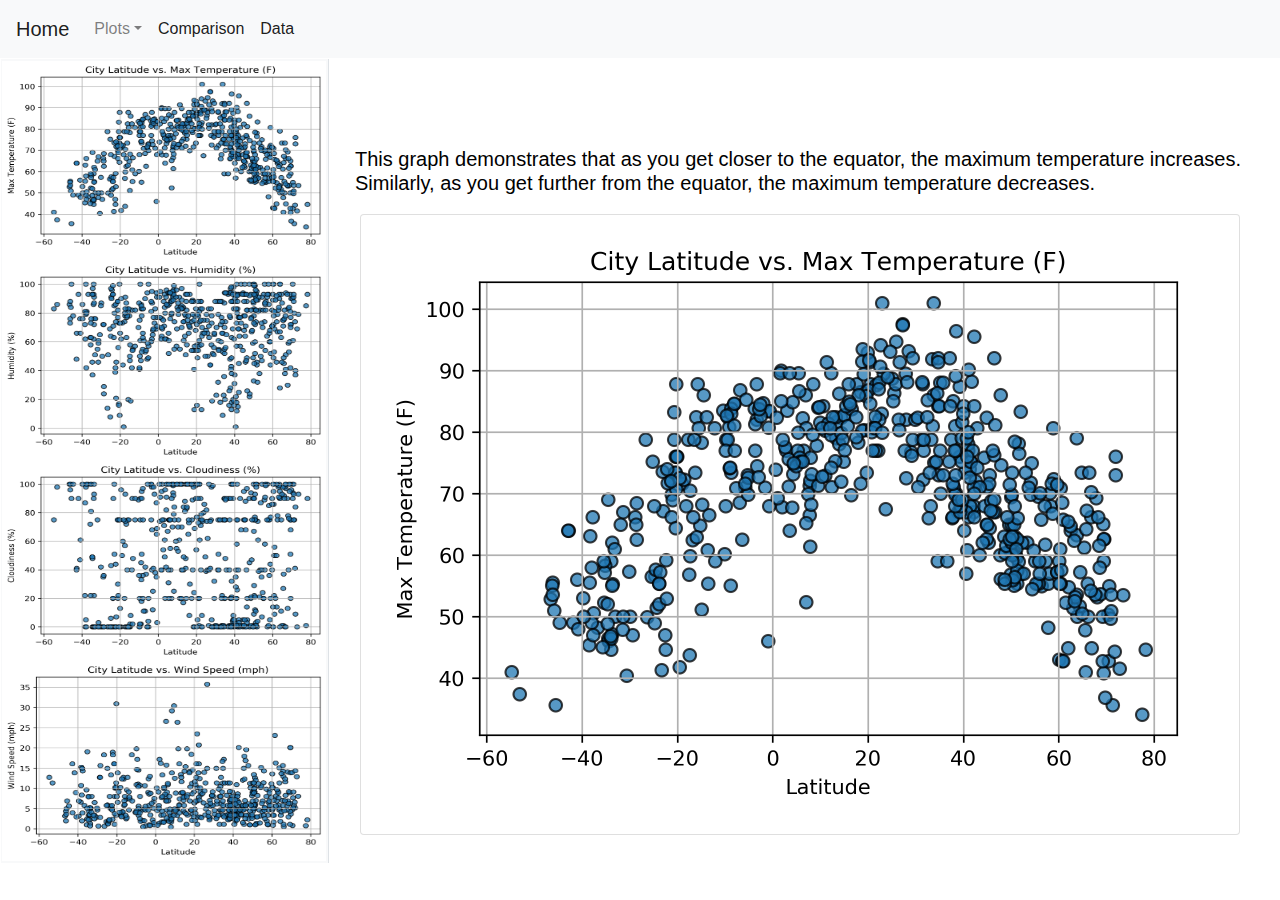
<file: fig1.html>
<!DOCTYPE html>
<html lang="en-us">
<head>
  <meta charset="UTF-8">
  <title>Figure 1</title>
  <link rel="stylesheet" href="https://stackpath.bootstrapcdn.com/bootstrap/4.3.1/css/bootstrap.min.css" integrity="sha384-ggOyR0iXCbMQv3Xipma34MD+dH/1fQ784/j6cY/iJTQUOhcWr7x9JvoRxT2MZw1T" crossorigin="anonymous">
  <link rel="stylesheet" href="style.css">
</head>

<body>

    <!-- navbar configuration -->
    <nav class="navbar navbar-expand-lg navbar-light bg-light">
      <a class="navbar-brand" href="index.html">Home</a>
      <button class="navbar-toggler" type="button" data-toggle="collapse" data-target="#navbarSupportedContent" aria-controls="navbarSupportedContent" aria-expanded="false" aria-label="Toggle navigation">
        <span class="navbar-toggler-icon"></span>
      </button>
      <div class="collapse navbar-collapse" id="navbarSupportedContent">
        <ul class="navbar-nav mr-auto">
          <li class="nav-item dropdown">
            <a class="nav-link dropdown-toggle" href="#" id="navbarDropdown" role="button" data-toggle="dropdown" aria-haspopup="true" aria-expanded="false">Plots</a>
            <div class="dropdown-menu" aria-labelledby="navbarDropdown">
              <a class="dropdown-item" href="fig1.html">Max Temperature</a>
              <a class="dropdown-item" href="fig2.html">Humidity</a>
              <a class="dropdown-item" href="fig3.html">Cloudiness</a>
              <a class="dropdown-item" href="fig4.html">Wind Speed</a>
            </div>
          </li>
          <li class="nav-item active">
            <a class="nav-link" href="comparison.html">Comparison<span class="sr-only">(current)</span></a>
          </li>
          <li class="nav-item active">
            <a class="nav-link" href="data.html">Data<span class="sr-only">(current)</span></a>
          </li>
        </ul>
      </div>
    </nav>

  <!-- wrap page content next to sidebar -->
  <div class="d-flex" id="wrapper">

    <!-- sidebar configuration -->
    <div class="bg-light border-right" id="sidebar-wrapper">
    
      <!-- <div class="sidebar-heading">Visualizations</div> -->
      <div class="list-group list-group-flush">
        <a href="fig1.html">
          <img title = "Max Temperature" src="WebVisualizations/Visualizations/Fig1.png" alt="City latitude vs. max temperature in degrees fahrenheit" style="width:324px;height:200px;">
        </a>
        <a href="fig2.html">
          <img title = "Percent Humidity" src="WebVisualizations/Visualizations/Fig2.png" alt="City latitude vs. percent humidity" style="width:324px;height:200px;">
        </a>
        <a href="fig3.html">
          <img title = "Percent Cloudiness" src="WebVisualizations/Visualizations/Fig3.png" alt="City latitude vs. cloudiness percentage" style="width:324px;height:200px;">
        </a>
        <a href="fig4.html">
          <img title = "Wind Speed" src="WebVisualizations/Visualizations/Fig4.png" alt="City latitude vs. wind speed in mph" style="width:324px;height:200px;">
        </a>
      </div>
    </div>
    <div id="page-content-wrapper">
      <div class="container-fluid">  
        <h1>Max Temperature</h1>
        <h5>This graph demonstrates that as you get closer to the equator, the maximum temperature increases. Similarly, as you get further from the equator, the maximum temperature decreases.</h5>
        <div class="col-lg-4">
          <div class="card" style="width: 55rem;">
            <div class="card-body">
              <a href="fig1.html">
                <img title = "vs. Max Temperature" src="WebVisualizations/Visualizations/Fig1.png" alt="City latitude vs. max temperature in degrees fahrenheit" style="width:810;height:577px;">
              </a>
            </div>
          </div>
        </div>
      </div>
    </div>

<script src="https://code.jquery.com/jquery-3.3.1.slim.min.js" integrity="sha384-q8i/X+965DzO0rT7abK41JStQIAqVgRVzpbzo5smXKp4YfRvH+8abtTE1Pi6jizo" crossorigin="anonymous"></script>
<script src="https://cdnjs.cloudflare.com/ajax/libs/popper.js/1.14.7/umd/popper.min.js" integrity="sha384-UO2eT0CpHqdSJQ6hJty5KVphtPhzWj9WO1clHTMGa3JDZwrnQq4sF86dIHNDz0W1" crossorigin="anonymous"></script>
<script src="https://stackpath.bootstrapcdn.com/bootstrap/4.3.1/js/bootstrap.min.js" integrity="sha384-JjSmVgyd0p3pXB1rRibZUAYoIIy6OrQ6VrjIEaFf/nJGzIxFDsf4x0xIM+B07jRM" crossorigin="anonymous"></script>

</body>

</html>
</file>
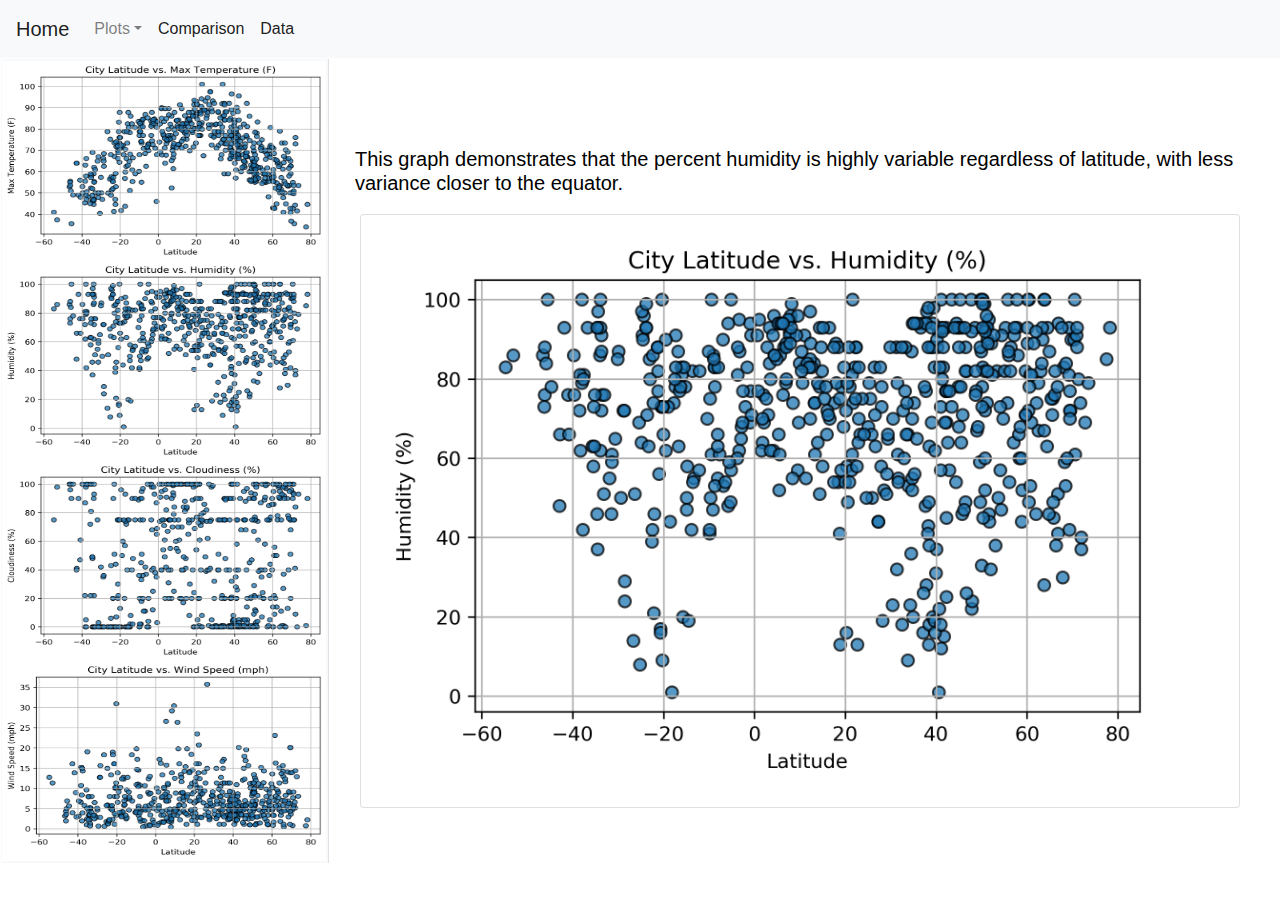
<file: fig2.html>
<!DOCTYPE html>
<html lang="en-us">
<head>
  <meta charset="UTF-8">
  <title>Figure 2</title>
  <link rel="stylesheet" href="https://stackpath.bootstrapcdn.com/bootstrap/4.3.1/css/bootstrap.min.css" integrity="sha384-ggOyR0iXCbMQv3Xipma34MD+dH/1fQ784/j6cY/iJTQUOhcWr7x9JvoRxT2MZw1T" crossorigin="anonymous">
  <link rel="stylesheet" href="style.css">
</head>

<body>

    <!-- navbar configuration -->
    <nav class="navbar navbar-expand-lg navbar-light bg-light">
      <a class="navbar-brand" href="index.html">Home</a>
      <button class="navbar-toggler" type="button" data-toggle="collapse" data-target="#navbarSupportedContent" aria-controls="navbarSupportedContent" aria-expanded="false" aria-label="Toggle navigation">
        <span class="navbar-toggler-icon"></span>
      </button>
      <div class="collapse navbar-collapse" id="navbarSupportedContent">
        <ul class="navbar-nav mr-auto">
          <li class="nav-item dropdown">
            <a class="nav-link dropdown-toggle" href="#" id="navbarDropdown" role="button" data-toggle="dropdown" aria-haspopup="true" aria-expanded="false">Plots</a>
            <div class="dropdown-menu" aria-labelledby="navbarDropdown">
              <a class="dropdown-item" href="fig1.html">Max Temperature</a>
              <a class="dropdown-item" href="fig2.html">Humidity</a>
              <a class="dropdown-item" href="fig3.html">Cloudiness</a>
              <a class="dropdown-item" href="fig4.html">Wind Speed</a>
            </div>
          </li>
          <li class="nav-item active">
            <a class="nav-link" href="comparison.html">Comparison<span class="sr-only">(current)</span></a>
          </li>
          <li class="nav-item active">
            <a class="nav-link" href="data.html">Data<span class="sr-only">(current)</span></a>
          </li>
        </ul>
      </div>
    </nav>

  <!-- wrap page content next to sidebar -->
  <div class="d-flex" id="wrapper">

    <!-- sidebar configuration -->
    <div class="bg-light border-right" id="sidebar-wrapper">
    
      <!-- <div class="sidebar-heading">Visualizations</div> -->
      <div class="list-group list-group-flush">
        <a href="fig1.html">
          <img title = "Max Temperature" src="WebVisualizations/Visualizations/Fig1.png" alt="City latitude vs. max temperature in degrees fahrenheit" style="width:324px;height:200px;">
        </a>
        <a href="fig2.html">
          <img title = "Percent Humidity" src="WebVisualizations/Visualizations/Fig2.png" alt="City latitude vs. percent humidity" style="width:324px;height:200px;">
        </a>
        <a href="fig3.html">
          <img title = "Percent Cloudiness" src="WebVisualizations/Visualizations/Fig3.png" alt="City latitude vs. cloudiness percentage" style="width:324px;height:200px;">
        </a>
        <a href="fig4.html">
          <img title = "Wind Speed" src="WebVisualizations/Visualizations/Fig4.png" alt="City latitude vs. wind speed in mph" style="width:324px;height:200px;">
        </a>
      </div>
    </div>
    <div id="page-content-wrapper">
      <div class="container-fluid"> 
        <h1>Percent Humidity</h1>
        <h5>This graph demonstrates that the percent humidity is highly variable regardless of latitude, with less variance closer to the equator.</h5>
        <div class="col-lg-4">
          <div class="card" style="width: 55rem;">
            <div class="card-body">
              <a href="fig2.html">
                <img title = "vs. Percent Humidity" src="WebVisualizations/Visualizations/Fig2.png" alt="City latitude vs. percent humidity" style="width:800;height:550px;">
              </a>
            </div>
          </div>
        </div>
      </div>
    </div>

<script src="https://code.jquery.com/jquery-3.3.1.slim.min.js" integrity="sha384-q8i/X+965DzO0rT7abK41JStQIAqVgRVzpbzo5smXKp4YfRvH+8abtTE1Pi6jizo" crossorigin="anonymous"></script>
<script src="https://cdnjs.cloudflare.com/ajax/libs/popper.js/1.14.7/umd/popper.min.js" integrity="sha384-UO2eT0CpHqdSJQ6hJty5KVphtPhzWj9WO1clHTMGa3JDZwrnQq4sF86dIHNDz0W1" crossorigin="anonymous"></script>
<script src="https://stackpath.bootstrapcdn.com/bootstrap/4.3.1/js/bootstrap.min.js" integrity="sha384-JjSmVgyd0p3pXB1rRibZUAYoIIy6OrQ6VrjIEaFf/nJGzIxFDsf4x0xIM+B07jRM" crossorigin="anonymous"></script>

</body>

</html>
</file>
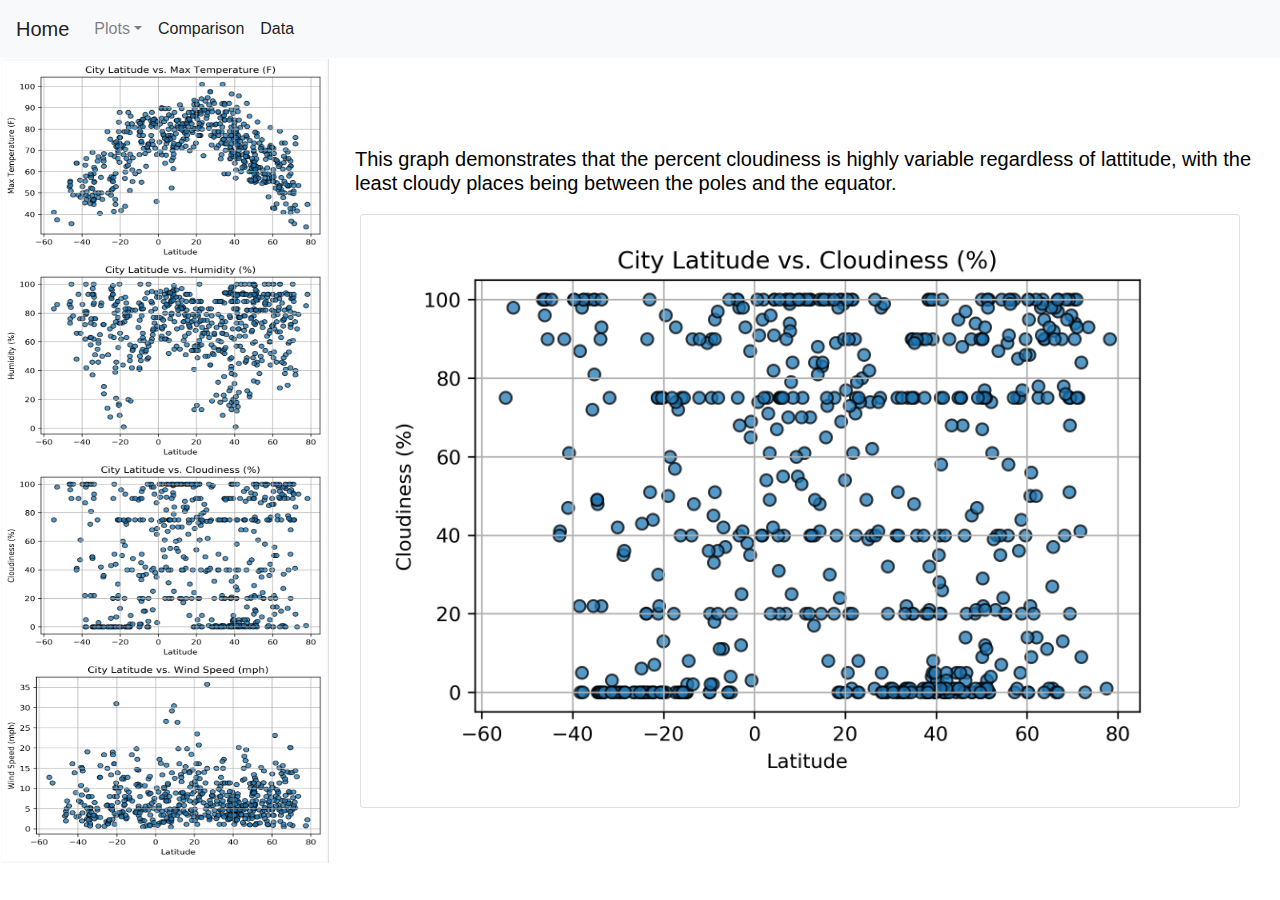
<file: fig3.html>
<!DOCTYPE html>
<html lang="en-us">
<head>
  <meta charset="UTF-8">
  <title>Figure 2</title>
  <link rel="stylesheet" href="https://stackpath.bootstrapcdn.com/bootstrap/4.3.1/css/bootstrap.min.css" integrity="sha384-ggOyR0iXCbMQv3Xipma34MD+dH/1fQ784/j6cY/iJTQUOhcWr7x9JvoRxT2MZw1T" crossorigin="anonymous">
  <link rel="stylesheet" href="style.css">
</head>

<body>

    <!-- navbar configuration -->
    <nav class="navbar navbar-expand-lg navbar-light bg-light">
      <a class="navbar-brand" href="index.html">Home</a>
      <button class="navbar-toggler" type="button" data-toggle="collapse" data-target="#navbarSupportedContent" aria-controls="navbarSupportedContent" aria-expanded="false" aria-label="Toggle navigation">
        <span class="navbar-toggler-icon"></span>
      </button>
      <div class="collapse navbar-collapse" id="navbarSupportedContent">
        <ul class="navbar-nav mr-auto">
          <li class="nav-item dropdown">
            <a class="nav-link dropdown-toggle" href="#" id="navbarDropdown" role="button" data-toggle="dropdown" aria-haspopup="true" aria-expanded="false">Plots</a>
            <div class="dropdown-menu" aria-labelledby="navbarDropdown">
              <a class="dropdown-item" href="fig1.html">Max Temperature</a>
              <a class="dropdown-item" href="fig2.html">Humidity</a>
              <a class="dropdown-item" href="fig3.html">Cloudiness</a>
              <a class="dropdown-item" href="fig4.html">Wind Speed</a>
            </div>
          </li>
          <li class="nav-item active">
            <a class="nav-link" href="comparison.html">Comparison<span class="sr-only">(current)</span></a>
          </li>
          <li class="nav-item active">
            <a class="nav-link" href="data.html">Data<span class="sr-only">(current)</span></a>
          </li>
        </ul>
      </div>
    </nav>

  <!-- wrap page content next to sidebar -->
  <div class="d-flex" id="wrapper">

    <!-- sidebar configuration -->
    <div class="bg-light border-right" id="sidebar-wrapper">
    
      <!-- <div class="sidebar-heading">Visualizations</div> -->
      <div class="list-group list-group-flush">
        <a href="fig1.html">
          <img title = "Max Temperature" src="WebVisualizations/Visualizations/Fig1.png" alt="City latitude vs. max temperature in degrees fahrenheit" style="width:324px;height:200px;">
        </a>
        <a href="fig2.html">
          <img title = "Percent Humidity" src="WebVisualizations/Visualizations/Fig2.png" alt="City latitude vs. percent humidity" style="width:324px;height:200px;">
        </a>
        <a href="fig3.html">
          <img title = "Percent Cloudiness" src="WebVisualizations/Visualizations/Fig3.png" alt="City latitude vs. cloudiness percentage" style="width:324px;height:200px;">
        </a>
        <a href="fig4.html">
          <img title = "Wind Speed" src="WebVisualizations/Visualizations/Fig4.png" alt="City latitude vs. wind speed in mph" style="width:324px;height:200px;">
        </a>
      </div>
    </div>
    <div id="page-content-wrapper">
      <div class="container-fluid">
        <h1>Percent Cloudiness</h1>
        <h5>This graph demonstrates that the percent cloudiness is highly variable regardless of lattitude, with the least cloudy places being between the poles and the equator.</h5>
        <div class="col-lg-4">
          <div class="card" style="width: 55rem;">
            <div class="card-body">
              <a href="fig3.html">
                <img title = "vs. Percent Cloudiness" src="WebVisualizations/Visualizations/Fig3.png" alt="City latitude vs. percent cloudiness" style="width:800;height:550px;">
              </a>
            </div>
          </div>
        </div>
      </div>
    </div>

<script src="https://code.jquery.com/jquery-3.3.1.slim.min.js" integrity="sha384-q8i/X+965DzO0rT7abK41JStQIAqVgRVzpbzo5smXKp4YfRvH+8abtTE1Pi6jizo" crossorigin="anonymous"></script>
<script src="https://cdnjs.cloudflare.com/ajax/libs/popper.js/1.14.7/umd/popper.min.js" integrity="sha384-UO2eT0CpHqdSJQ6hJty5KVphtPhzWj9WO1clHTMGa3JDZwrnQq4sF86dIHNDz0W1" crossorigin="anonymous"></script>
<script src="https://stackpath.bootstrapcdn.com/bootstrap/4.3.1/js/bootstrap.min.js" integrity="sha384-JjSmVgyd0p3pXB1rRibZUAYoIIy6OrQ6VrjIEaFf/nJGzIxFDsf4x0xIM+B07jRM" crossorigin="anonymous"></script>

</body>

</html>
</file>
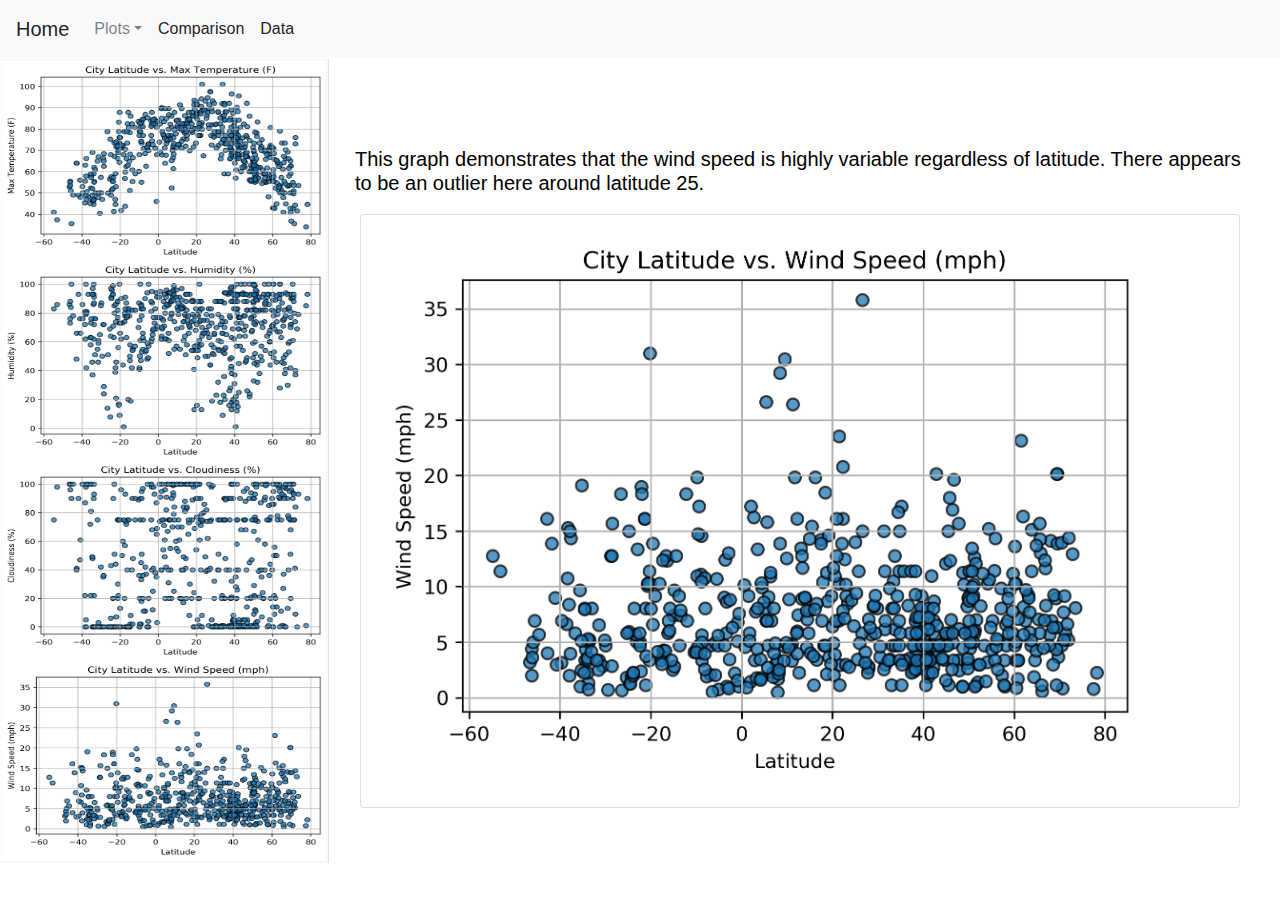
<file: fig4.html>
<!DOCTYPE html>
<html lang="en-us">
<head>
  <meta charset="UTF-8">
  <title>Figure 2</title>
  <link rel="stylesheet" href="https://stackpath.bootstrapcdn.com/bootstrap/4.3.1/css/bootstrap.min.css" integrity="sha384-ggOyR0iXCbMQv3Xipma34MD+dH/1fQ784/j6cY/iJTQUOhcWr7x9JvoRxT2MZw1T" crossorigin="anonymous">
  <link rel="stylesheet" href="style.css">
</head>

<body>

    <!-- navbar configuration -->
    <nav class="navbar navbar-expand-lg navbar-light bg-light">
      <a class="navbar-brand" href="index.html">Home</a>
      <button class="navbar-toggler" type="button" data-toggle="collapse" data-target="#navbarSupportedContent" aria-controls="navbarSupportedContent" aria-expanded="false" aria-label="Toggle navigation">
        <span class="navbar-toggler-icon"></span>
      </button>
      <div class="collapse navbar-collapse" id="navbarSupportedContent">
        <ul class="navbar-nav mr-auto">
          <li class="nav-item dropdown">
            <a class="nav-link dropdown-toggle" href="#" id="navbarDropdown" role="button" data-toggle="dropdown" aria-haspopup="true" aria-expanded="false">Plots</a>
            <div class="dropdown-menu" aria-labelledby="navbarDropdown">
              <a class="dropdown-item" href="fig1.html">Max Temperature</a>
              <a class="dropdown-item" href="fig2.html">Humidity</a>
              <a class="dropdown-item" href="fig3.html">Cloudiness</a>
              <a class="dropdown-item" href="fig4.html">Wind Speed</a>
            </div>
          </li>
          <li class="nav-item active">
            <a class="nav-link" href="comparison.html">Comparison<span class="sr-only">(current)</span></a>
          </li>
          <li class="nav-item active">
            <a class="nav-link" href="data.html">Data<span class="sr-only">(current)</span></a>
          </li>
        </ul>
      </div>
    </nav>

  <!-- wrap page content next to sidebar -->
  <div class="d-flex" id="wrapper">

    <!-- sidebar configuration -->
    <div class="bg-light border-right" id="sidebar-wrapper">
    
      <!-- <div class="sidebar-heading">Visualizations</div> -->
      <div class="list-group list-group-flush">
        <a href="fig1.html">
          <img title = "Max Temperature" src="WebVisualizations/Visualizations/Fig1.png" alt="City latitude vs. max temperature in degrees fahrenheit" style="width:324px;height:200px;">
        </a>
        <a href="fig2.html">
          <img title = "Percent Humidity" src="WebVisualizations/Visualizations/Fig2.png" alt="City latitude vs. percent humidity" style="width:324px;height:200px;">
        </a>
        <a href="fig3.html">
          <img title = "Percent Cloudiness" src="WebVisualizations/Visualizations/Fig3.png" alt="City latitude vs. cloudiness percentage" style="width:324px;height:200px;">
        </a>
        <a href="fig4.html">
          <img title = "Wind Speed" src="WebVisualizations/Visualizations/Fig4.png" alt="City latitude vs. wind speed in mph" style="width:324px;height:200px;">
        </a>
      </div>
    </div>
    <div id="page-content-wrapper">
      <div class="container-fluid">
        <h1>Wind Speed</h1>
        <h5>This graph demonstrates that the wind speed is highly variable regardless of latitude. There appears to be an outlier here around latitude 25.</h5>
        <div class="col-lg-4">
          <div class="card" style="width: 55rem;">
            <div class="card-body">
              <a href="fig4.html">
                <img title = "vs. Wind Speed" src="WebVisualizations/Visualizations/Fig4.png" alt="City latitude vs. wind speed in mhp" style="width:800;height:550px;">
              </a>
            </div>
          </div>
        </div>
      </div>
    </div>

<script src="https://code.jquery.com/jquery-3.3.1.slim.min.js" integrity="sha384-q8i/X+965DzO0rT7abK41JStQIAqVgRVzpbzo5smXKp4YfRvH+8abtTE1Pi6jizo" crossorigin="anonymous"></script>
<script src="https://cdnjs.cloudflare.com/ajax/libs/popper.js/1.14.7/umd/popper.min.js" integrity="sha384-UO2eT0CpHqdSJQ6hJty5KVphtPhzWj9WO1clHTMGa3JDZwrnQq4sF86dIHNDz0W1" crossorigin="anonymous"></script>
<script src="https://stackpath.bootstrapcdn.com/bootstrap/4.3.1/js/bootstrap.min.js" integrity="sha384-JjSmVgyd0p3pXB1rRibZUAYoIIy6OrQ6VrjIEaFf/nJGzIxFDsf4x0xIM+B07jRM" crossorigin="anonymous"></script>

</body>

</html>
</file>
<file: style.css>
body {
    background-image: url("https://images.pexels.com/photos/773594/pexels-photo-773594.jpeg?auto=compress&cs=tinysrgb&dpr=2&h=750&w=1260");
}

h1 {
    color: white;
    padding: 10px;
}

h5 {
    color: black;
    padding: 10px;
    background-color: white
}

p {
    color: white;
    padding: 10px;
    margin: auto;
}

div {
    color: white;
    padding: 1px;
}

table {
    background-color: white;
}
</file>
